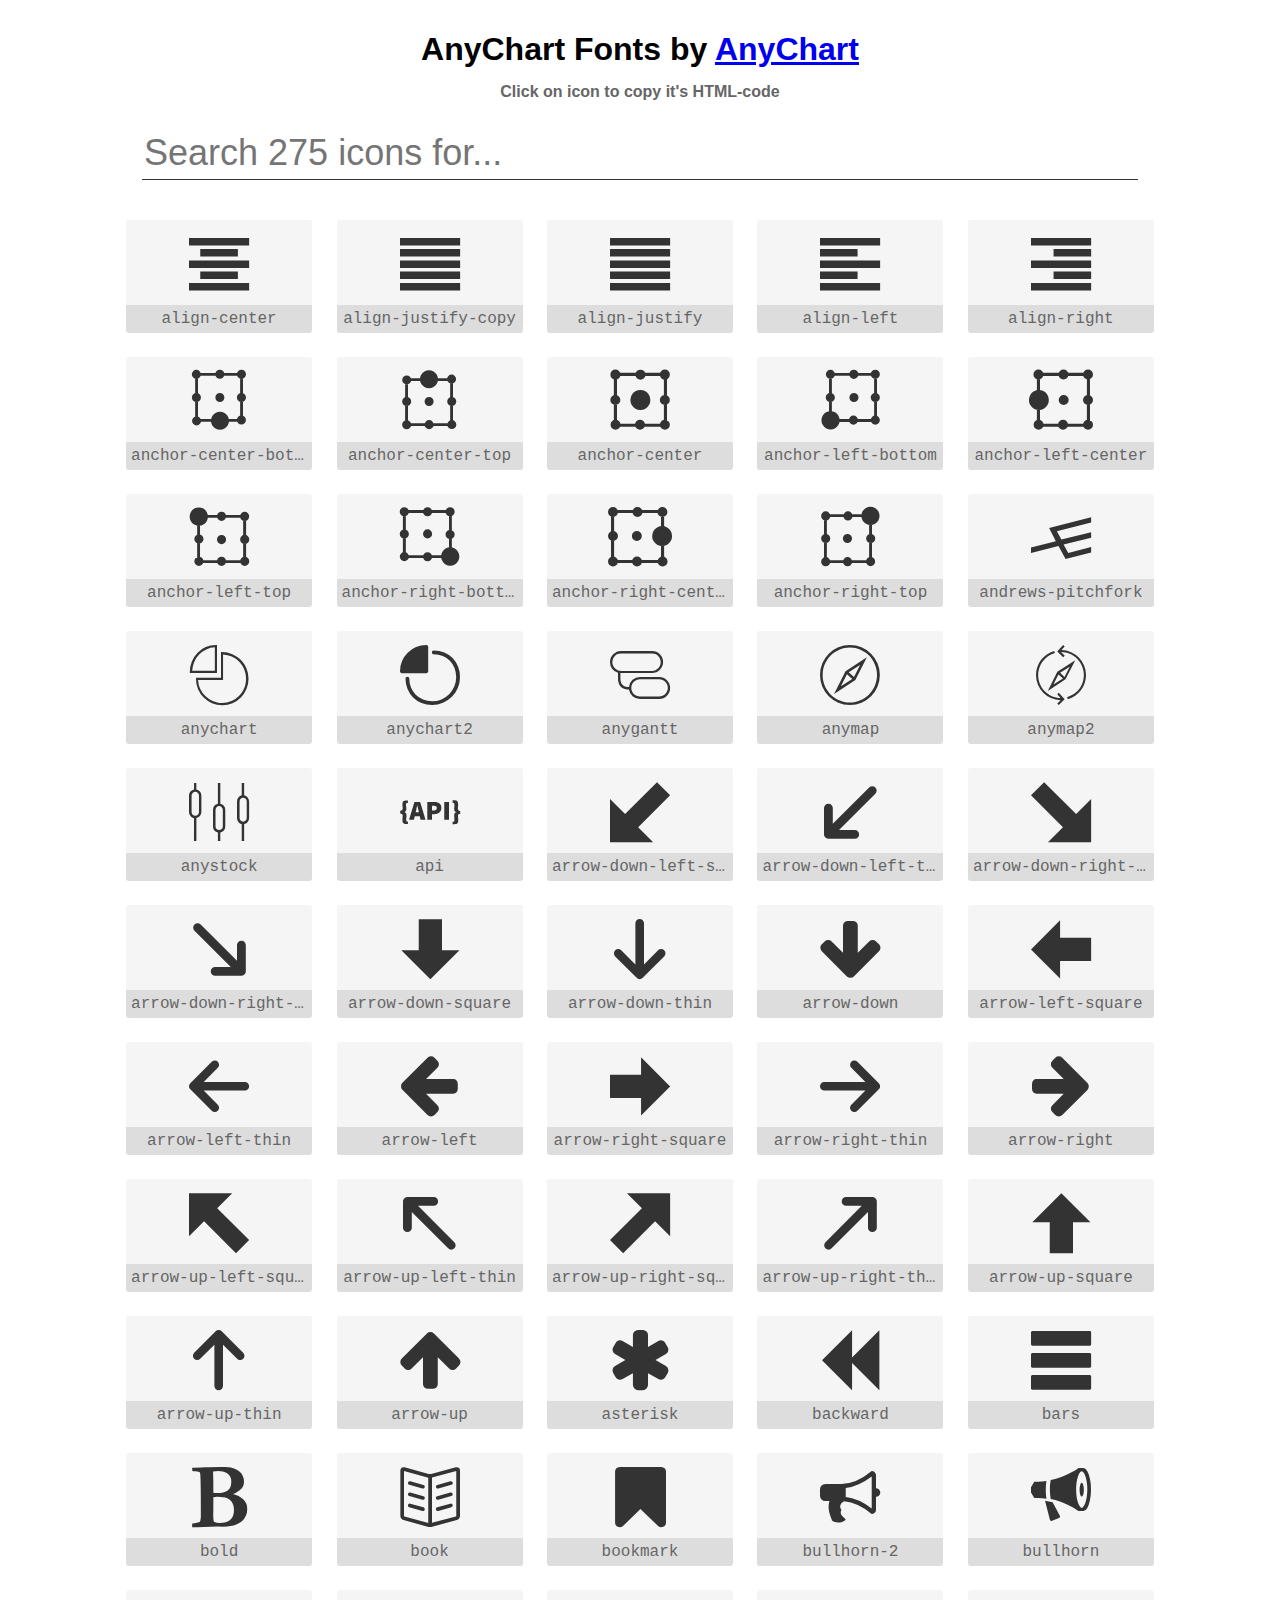
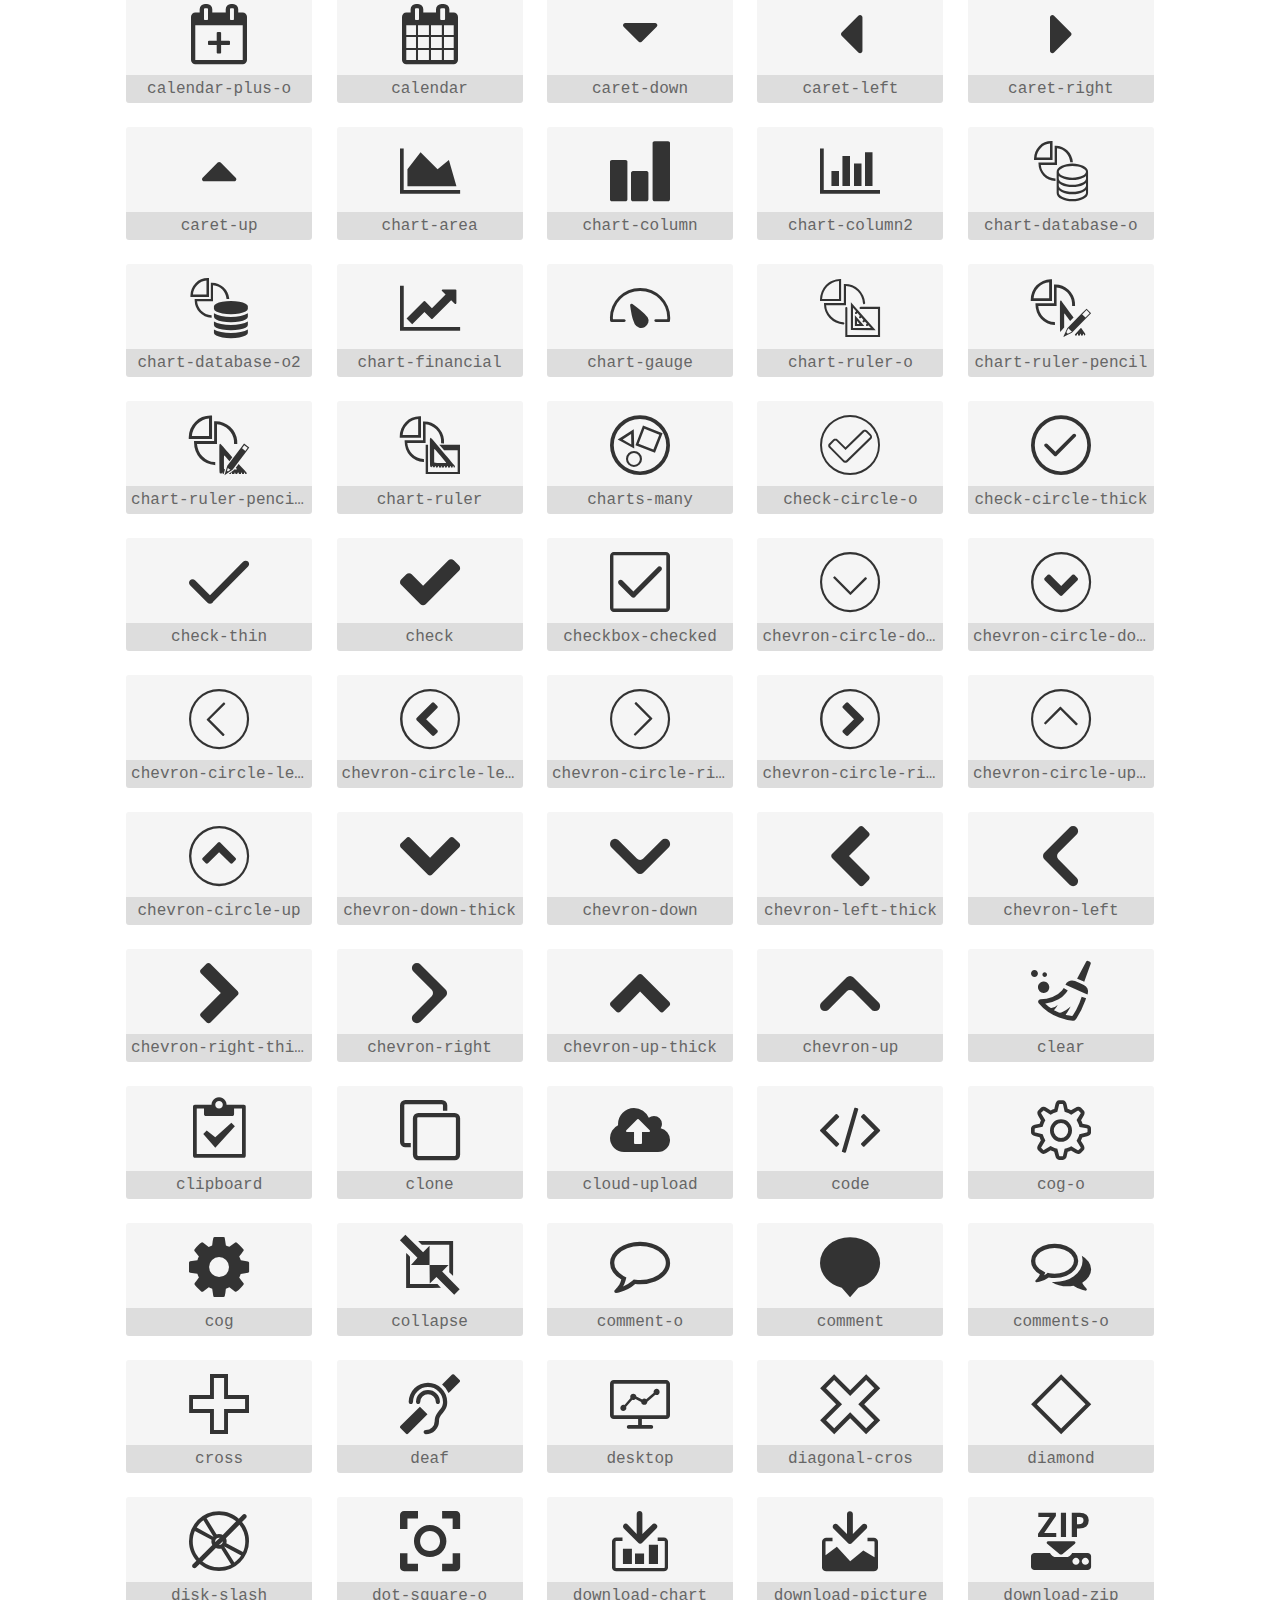
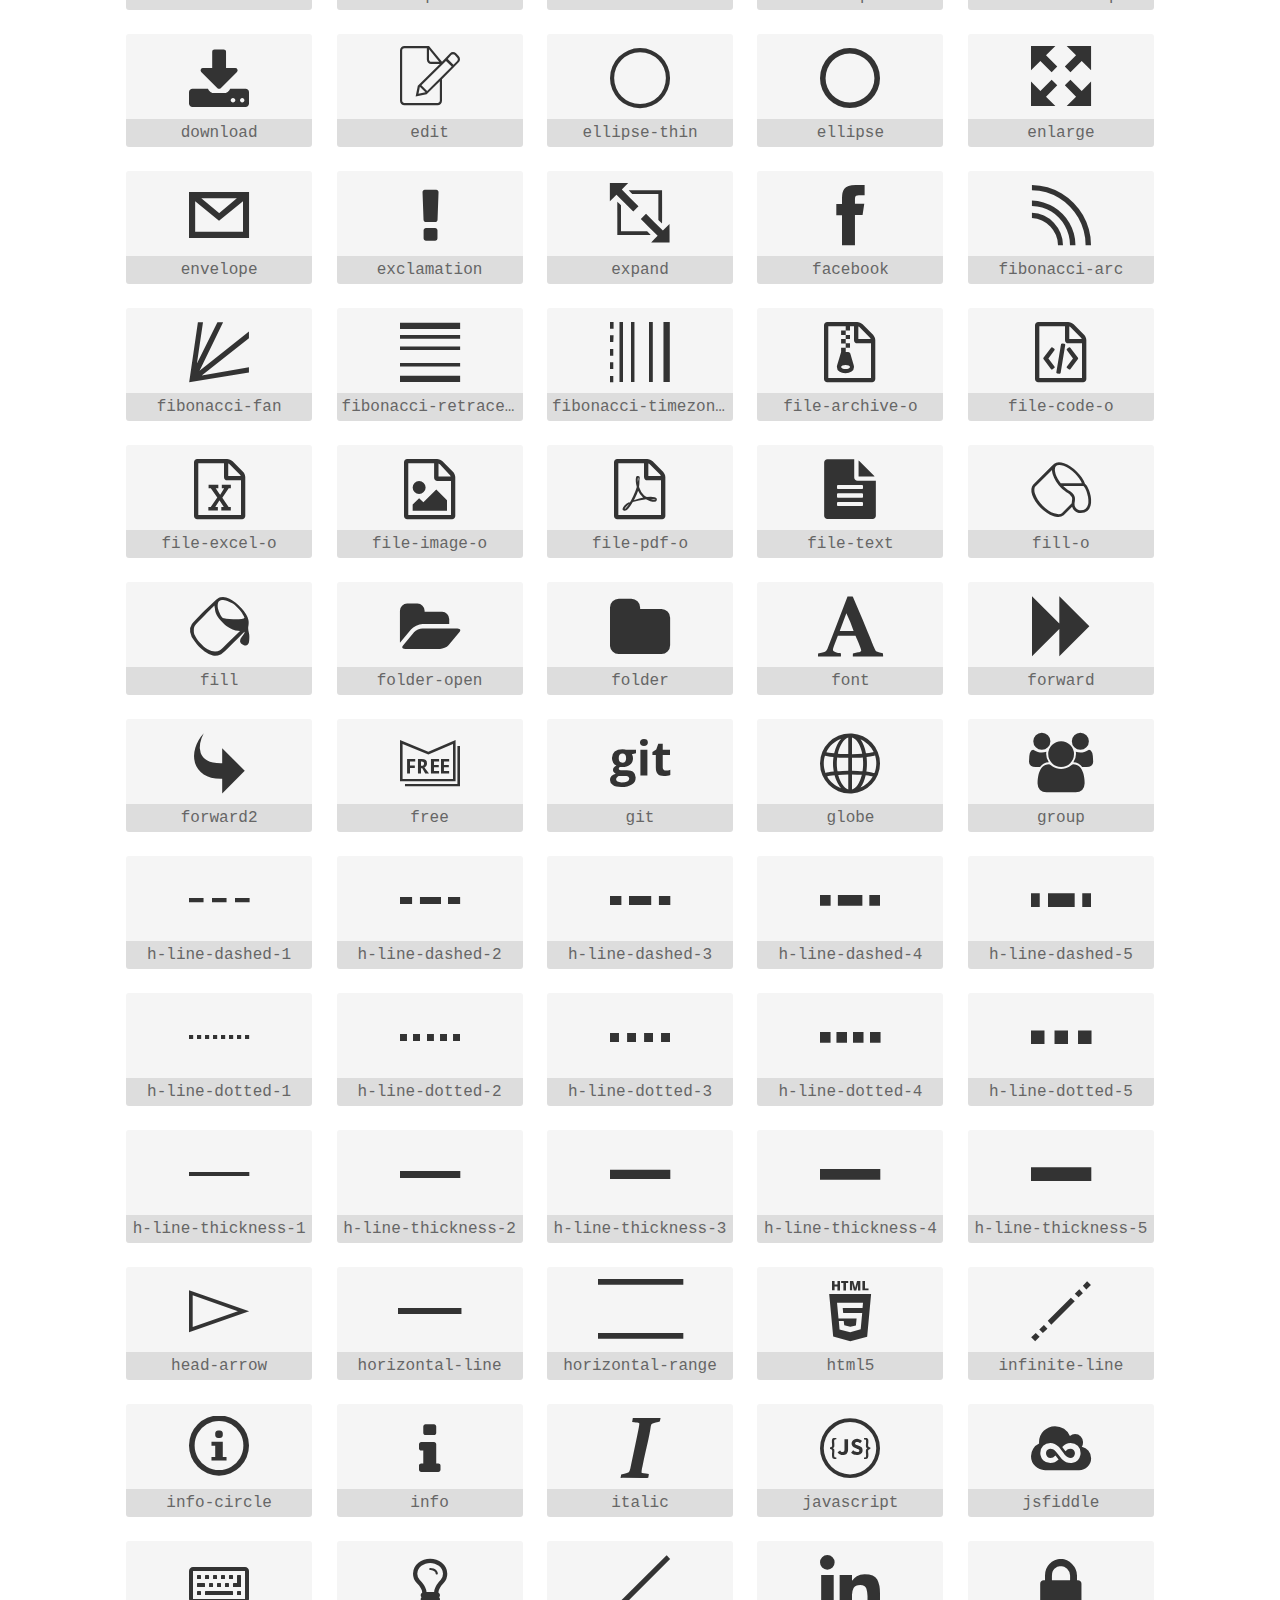
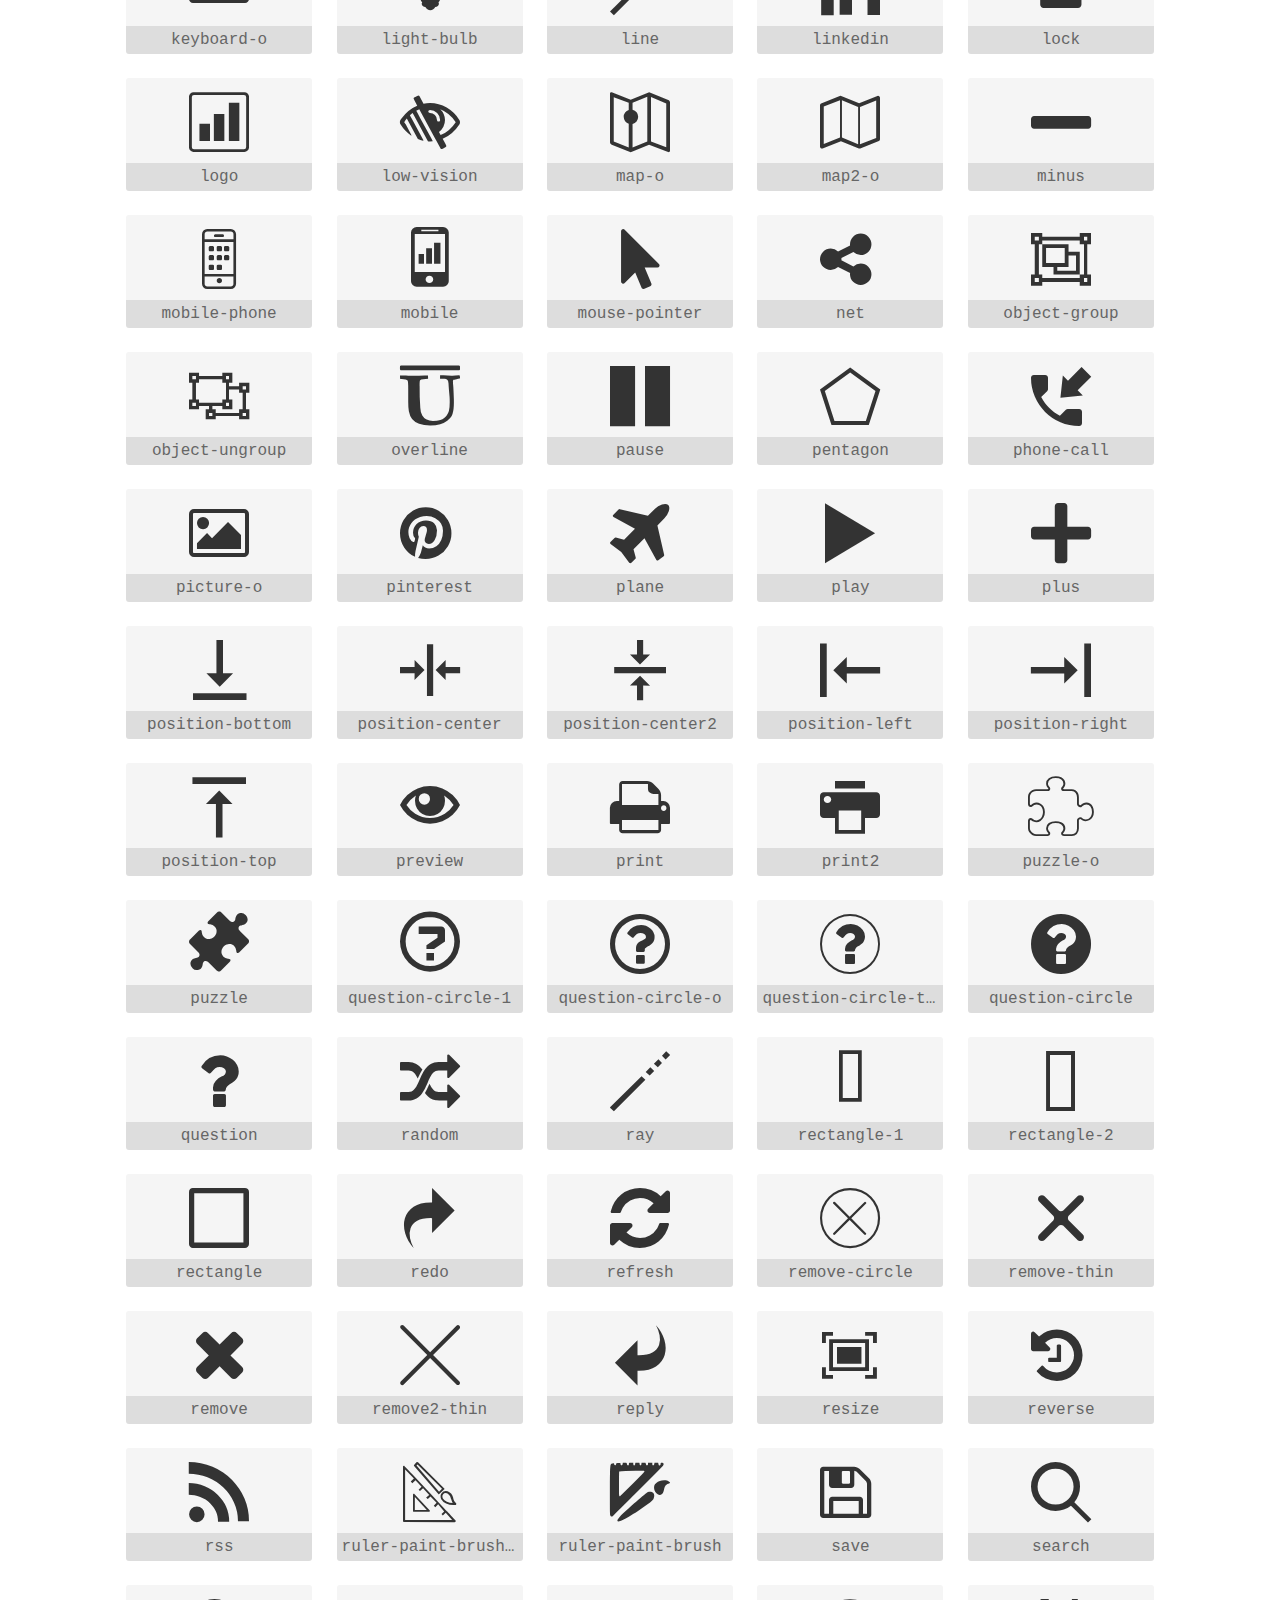
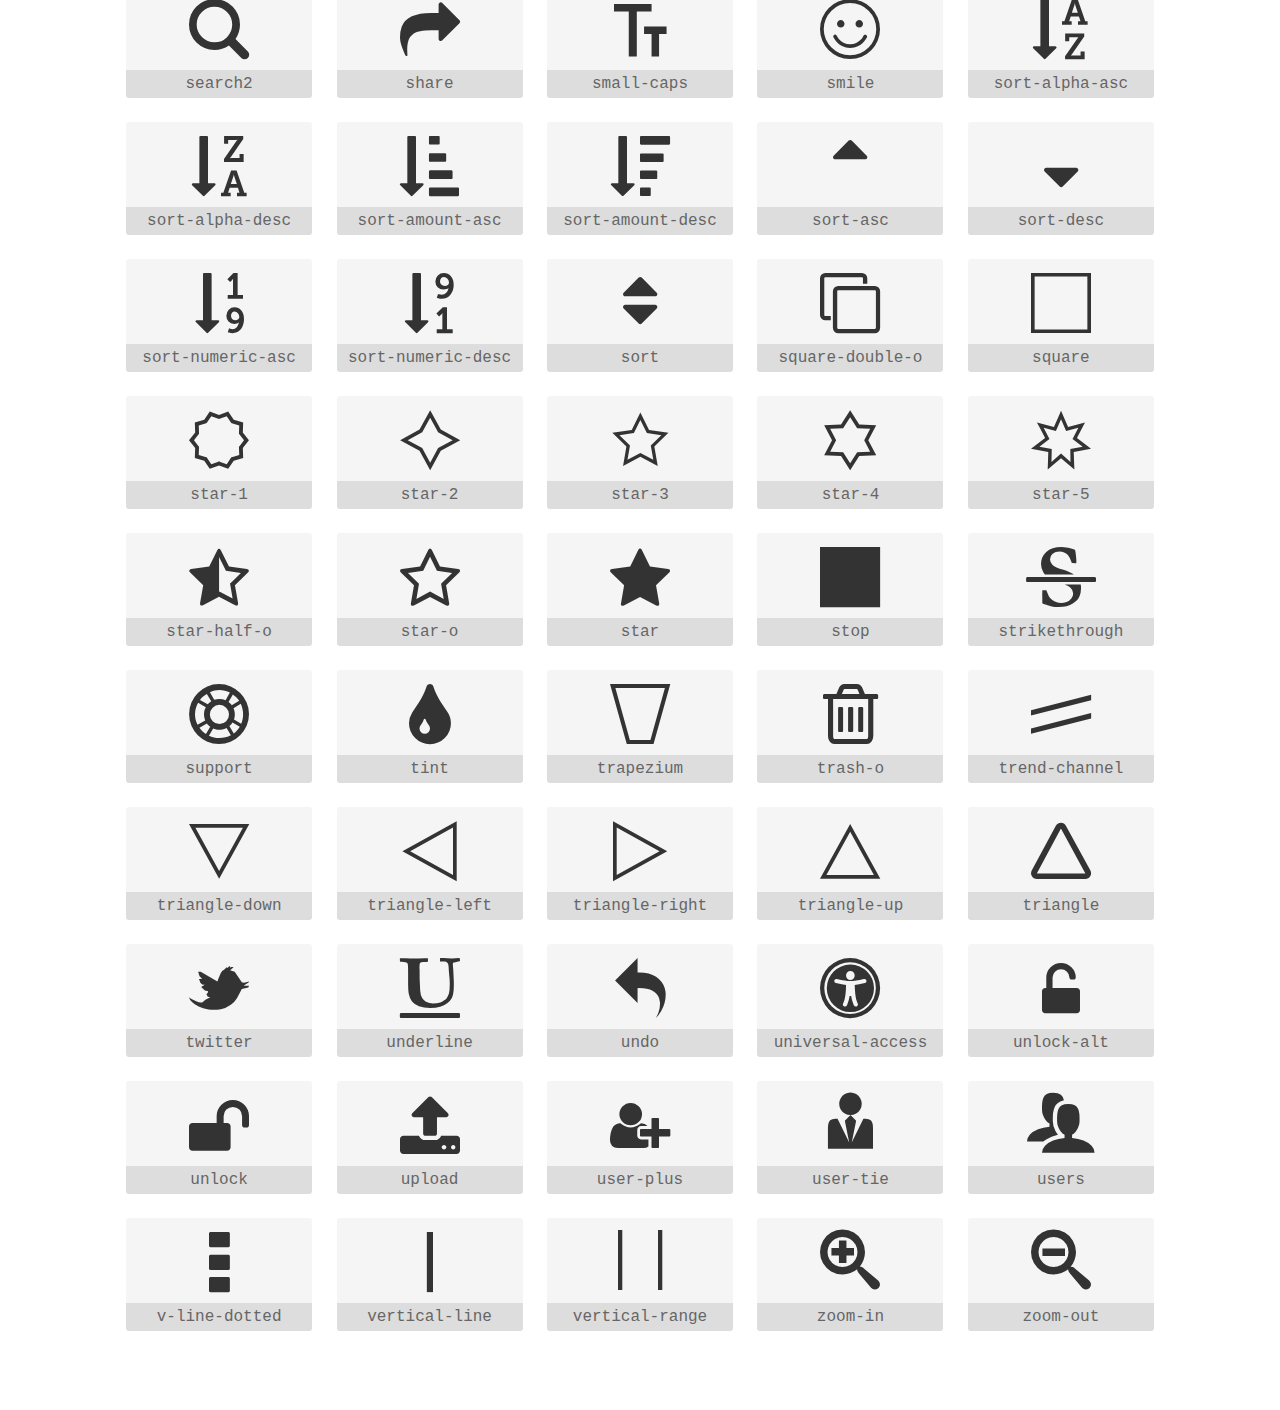
<file: anychart-installation-package-8.7.1/fonts/demos/index.html>
<!DOCTYPE html>
<html lang="en">

<head>
    <meta charset="UTF-8">
    <title>anychart</title>
    <style>

        body {
            font-family: sans-serif;
            margin: 0;
            padding: 10px 20px;
            text-align: center;
        }

        h1 small {
            color: #666;
            font-size: 50%;
        }

        .preview {
            width: 15%;
            display: inline-block;
            margin: 10px;
        }

        .preview.hidden {
            display: none;
        }

        .preview .inner {
            display: inline-block;
            width: 100%;
            text-align: center;
            background: #f5f5f5;
            -webkit-border-radius: 3px 3px 0 0;
            -moz-border-radius: 3px 3px 0 0;
            border-radius: 3px 3px 0 0;
        }

        .preview .inner span {
            line-height: 85px;
            font-size: 60px;
            color: #333;
        }

        .label {
            display: inline-block;
            width: 100%;
            box-sizing: border-box;
            padding: 5px;
            font-size: 16px;
            font-family: Monaco, monospace;
            color: #666;
            white-space: nowrap;
            overflow: hidden;
            text-overflow: ellipsis;
            background: #ddd;
            -webkit-border-radius: 0 0 3px 3px;
            -moz-border-radius: 0 0 3px 3px;
            border-radius: 0 0 3px 3px;
            color: #666;
        }

        input {
            width: 80%;
            margin: 0 auto 30px;
            display: block;
            line-height: 50px;
            font-size: 36px;
            border: none;
            border-bottom: 1px solid #333;
        }
        .font-alert {
            position: fixed;
            top: 20px;
            right: 20px;
            background: #26a957;
            padding: 10px 15px;
            border-radius: 3px;
            color: #fff !important;
        }

    </style>
    <link rel="stylesheet" href="../css/anychart-font.min.css">
</head>

<body>

    <h1>AnyChart Fonts by <a href="http://anychart.com">AnyChart</a><br/><small>Click on icon to copy it's HTML-code</small></h1>

    <input type="text" />


    <div class="preview">
        <span class="inner">
            <span class="ac ac-align-center"></span>
        </span>
        <br>
        <span class='label'>align-center</span>
    </div>


    <div class="preview">
        <span class="inner">
            <span class="ac ac-align-justify-copy"></span>
        </span>
        <br>
        <span class='label'>align-justify-copy</span>
    </div>


    <div class="preview">
        <span class="inner">
            <span class="ac ac-align-justify"></span>
        </span>
        <br>
        <span class='label'>align-justify</span>
    </div>


    <div class="preview">
        <span class="inner">
            <span class="ac ac-align-left"></span>
        </span>
        <br>
        <span class='label'>align-left</span>
    </div>


    <div class="preview">
        <span class="inner">
            <span class="ac ac-align-right"></span>
        </span>
        <br>
        <span class='label'>align-right</span>
    </div>


    <div class="preview">
        <span class="inner">
            <span class="ac ac-anchor-center-bottom"></span>
        </span>
        <br>
        <span class='label'>anchor-center-bottom</span>
    </div>


    <div class="preview">
        <span class="inner">
            <span class="ac ac-anchor-center-top"></span>
        </span>
        <br>
        <span class='label'>anchor-center-top</span>
    </div>


    <div class="preview">
        <span class="inner">
            <span class="ac ac-anchor-center"></span>
        </span>
        <br>
        <span class='label'>anchor-center</span>
    </div>


    <div class="preview">
        <span class="inner">
            <span class="ac ac-anchor-left-bottom"></span>
        </span>
        <br>
        <span class='label'>anchor-left-bottom</span>
    </div>


    <div class="preview">
        <span class="inner">
            <span class="ac ac-anchor-left-center"></span>
        </span>
        <br>
        <span class='label'>anchor-left-center</span>
    </div>


    <div class="preview">
        <span class="inner">
            <span class="ac ac-anchor-left-top"></span>
        </span>
        <br>
        <span class='label'>anchor-left-top</span>
    </div>


    <div class="preview">
        <span class="inner">
            <span class="ac ac-anchor-right-bottom"></span>
        </span>
        <br>
        <span class='label'>anchor-right-bottom</span>
    </div>


    <div class="preview">
        <span class="inner">
            <span class="ac ac-anchor-right-center"></span>
        </span>
        <br>
        <span class='label'>anchor-right-center</span>
    </div>


    <div class="preview">
        <span class="inner">
            <span class="ac ac-anchor-right-top"></span>
        </span>
        <br>
        <span class='label'>anchor-right-top</span>
    </div>


    <div class="preview">
        <span class="inner">
            <span class="ac ac-andrews-pitchfork"></span>
        </span>
        <br>
        <span class='label'>andrews-pitchfork</span>
    </div>


    <div class="preview">
        <span class="inner">
            <span class="ac ac-anychart"></span>
        </span>
        <br>
        <span class='label'>anychart</span>
    </div>


    <div class="preview">
        <span class="inner">
            <span class="ac ac-anychart2"></span>
        </span>
        <br>
        <span class='label'>anychart2</span>
    </div>


    <div class="preview">
        <span class="inner">
            <span class="ac ac-anygantt"></span>
        </span>
        <br>
        <span class='label'>anygantt</span>
    </div>


    <div class="preview">
        <span class="inner">
            <span class="ac ac-anymap"></span>
        </span>
        <br>
        <span class='label'>anymap</span>
    </div>


    <div class="preview">
        <span class="inner">
            <span class="ac ac-anymap2"></span>
        </span>
        <br>
        <span class='label'>anymap2</span>
    </div>


    <div class="preview">
        <span class="inner">
            <span class="ac ac-anystock"></span>
        </span>
        <br>
        <span class='label'>anystock</span>
    </div>


    <div class="preview">
        <span class="inner">
            <span class="ac ac-api"></span>
        </span>
        <br>
        <span class='label'>api</span>
    </div>


    <div class="preview">
        <span class="inner">
            <span class="ac ac-arrow-down-left-square"></span>
        </span>
        <br>
        <span class='label'>arrow-down-left-square</span>
    </div>


    <div class="preview">
        <span class="inner">
            <span class="ac ac-arrow-down-left-thin"></span>
        </span>
        <br>
        <span class='label'>arrow-down-left-thin</span>
    </div>


    <div class="preview">
        <span class="inner">
            <span class="ac ac-arrow-down-right-square"></span>
        </span>
        <br>
        <span class='label'>arrow-down-right-square</span>
    </div>


    <div class="preview">
        <span class="inner">
            <span class="ac ac-arrow-down-right-thin"></span>
        </span>
        <br>
        <span class='label'>arrow-down-right-thin</span>
    </div>


    <div class="preview">
        <span class="inner">
            <span class="ac ac-arrow-down-square"></span>
        </span>
        <br>
        <span class='label'>arrow-down-square</span>
    </div>


    <div class="preview">
        <span class="inner">
            <span class="ac ac-arrow-down-thin"></span>
        </span>
        <br>
        <span class='label'>arrow-down-thin</span>
    </div>


    <div class="preview">
        <span class="inner">
            <span class="ac ac-arrow-down"></span>
        </span>
        <br>
        <span class='label'>arrow-down</span>
    </div>


    <div class="preview">
        <span class="inner">
            <span class="ac ac-arrow-left-square"></span>
        </span>
        <br>
        <span class='label'>arrow-left-square</span>
    </div>


    <div class="preview">
        <span class="inner">
            <span class="ac ac-arrow-left-thin"></span>
        </span>
        <br>
        <span class='label'>arrow-left-thin</span>
    </div>


    <div class="preview">
        <span class="inner">
            <span class="ac ac-arrow-left"></span>
        </span>
        <br>
        <span class='label'>arrow-left</span>
    </div>


    <div class="preview">
        <span class="inner">
            <span class="ac ac-arrow-right-square"></span>
        </span>
        <br>
        <span class='label'>arrow-right-square</span>
    </div>


    <div class="preview">
        <span class="inner">
            <span class="ac ac-arrow-right-thin"></span>
        </span>
        <br>
        <span class='label'>arrow-right-thin</span>
    </div>


    <div class="preview">
        <span class="inner">
            <span class="ac ac-arrow-right"></span>
        </span>
        <br>
        <span class='label'>arrow-right</span>
    </div>


    <div class="preview">
        <span class="inner">
            <span class="ac ac-arrow-up-left-square"></span>
        </span>
        <br>
        <span class='label'>arrow-up-left-square</span>
    </div>


    <div class="preview">
        <span class="inner">
            <span class="ac ac-arrow-up-left-thin"></span>
        </span>
        <br>
        <span class='label'>arrow-up-left-thin</span>
    </div>


    <div class="preview">
        <span class="inner">
            <span class="ac ac-arrow-up-right-square"></span>
        </span>
        <br>
        <span class='label'>arrow-up-right-square</span>
    </div>


    <div class="preview">
        <span class="inner">
            <span class="ac ac-arrow-up-right-thin"></span>
        </span>
        <br>
        <span class='label'>arrow-up-right-thin</span>
    </div>


    <div class="preview">
        <span class="inner">
            <span class="ac ac-arrow-up-square"></span>
        </span>
        <br>
        <span class='label'>arrow-up-square</span>
    </div>


    <div class="preview">
        <span class="inner">
            <span class="ac ac-arrow-up-thin"></span>
        </span>
        <br>
        <span class='label'>arrow-up-thin</span>
    </div>


    <div class="preview">
        <span class="inner">
            <span class="ac ac-arrow-up"></span>
        </span>
        <br>
        <span class='label'>arrow-up</span>
    </div>


    <div class="preview">
        <span class="inner">
            <span class="ac ac-asterisk"></span>
        </span>
        <br>
        <span class='label'>asterisk</span>
    </div>


    <div class="preview">
        <span class="inner">
            <span class="ac ac-backward"></span>
        </span>
        <br>
        <span class='label'>backward</span>
    </div>


    <div class="preview">
        <span class="inner">
            <span class="ac ac-bars"></span>
        </span>
        <br>
        <span class='label'>bars</span>
    </div>


    <div class="preview">
        <span class="inner">
            <span class="ac ac-bold"></span>
        </span>
        <br>
        <span class='label'>bold</span>
    </div>


    <div class="preview">
        <span class="inner">
            <span class="ac ac-book"></span>
        </span>
        <br>
        <span class='label'>book</span>
    </div>


    <div class="preview">
        <span class="inner">
            <span class="ac ac-bookmark"></span>
        </span>
        <br>
        <span class='label'>bookmark</span>
    </div>


    <div class="preview">
        <span class="inner">
            <span class="ac ac-bullhorn-2"></span>
        </span>
        <br>
        <span class='label'>bullhorn-2</span>
    </div>


    <div class="preview">
        <span class="inner">
            <span class="ac ac-bullhorn"></span>
        </span>
        <br>
        <span class='label'>bullhorn</span>
    </div>


    <div class="preview">
        <span class="inner">
            <span class="ac ac-calendar-plus-o"></span>
        </span>
        <br>
        <span class='label'>calendar-plus-o</span>
    </div>


    <div class="preview">
        <span class="inner">
            <span class="ac ac-calendar"></span>
        </span>
        <br>
        <span class='label'>calendar</span>
    </div>


    <div class="preview">
        <span class="inner">
            <span class="ac ac-caret-down"></span>
        </span>
        <br>
        <span class='label'>caret-down</span>
    </div>


    <div class="preview">
        <span class="inner">
            <span class="ac ac-caret-left"></span>
        </span>
        <br>
        <span class='label'>caret-left</span>
    </div>


    <div class="preview">
        <span class="inner">
            <span class="ac ac-caret-right"></span>
        </span>
        <br>
        <span class='label'>caret-right</span>
    </div>


    <div class="preview">
        <span class="inner">
            <span class="ac ac-caret-up"></span>
        </span>
        <br>
        <span class='label'>caret-up</span>
    </div>


    <div class="preview">
        <span class="inner">
            <span class="ac ac-chart-area"></span>
        </span>
        <br>
        <span class='label'>chart-area</span>
    </div>


    <div class="preview">
        <span class="inner">
            <span class="ac ac-chart-column"></span>
        </span>
        <br>
        <span class='label'>chart-column</span>
    </div>


    <div class="preview">
        <span class="inner">
            <span class="ac ac-chart-column2"></span>
        </span>
        <br>
        <span class='label'>chart-column2</span>
    </div>


    <div class="preview">
        <span class="inner">
            <span class="ac ac-chart-database-o"></span>
        </span>
        <br>
        <span class='label'>chart-database-o</span>
    </div>


    <div class="preview">
        <span class="inner">
            <span class="ac ac-chart-database-o2"></span>
        </span>
        <br>
        <span class='label'>chart-database-o2</span>
    </div>


    <div class="preview">
        <span class="inner">
            <span class="ac ac-chart-financial"></span>
        </span>
        <br>
        <span class='label'>chart-financial</span>
    </div>


    <div class="preview">
        <span class="inner">
            <span class="ac ac-chart-gauge"></span>
        </span>
        <br>
        <span class='label'>chart-gauge</span>
    </div>


    <div class="preview">
        <span class="inner">
            <span class="ac ac-chart-ruler-o"></span>
        </span>
        <br>
        <span class='label'>chart-ruler-o</span>
    </div>


    <div class="preview">
        <span class="inner">
            <span class="ac ac-chart-ruler-pencil"></span>
        </span>
        <br>
        <span class='label'>chart-ruler-pencil</span>
    </div>


    <div class="preview">
        <span class="inner">
            <span class="ac ac-chart-ruler-pencil2"></span>
        </span>
        <br>
        <span class='label'>chart-ruler-pencil2</span>
    </div>


    <div class="preview">
        <span class="inner">
            <span class="ac ac-chart-ruler"></span>
        </span>
        <br>
        <span class='label'>chart-ruler</span>
    </div>


    <div class="preview">
        <span class="inner">
            <span class="ac ac-charts-many"></span>
        </span>
        <br>
        <span class='label'>charts-many</span>
    </div>


    <div class="preview">
        <span class="inner">
            <span class="ac ac-check-circle-o"></span>
        </span>
        <br>
        <span class='label'>check-circle-o</span>
    </div>


    <div class="preview">
        <span class="inner">
            <span class="ac ac-check-circle-thick"></span>
        </span>
        <br>
        <span class='label'>check-circle-thick</span>
    </div>


    <div class="preview">
        <span class="inner">
            <span class="ac ac-check-thin"></span>
        </span>
        <br>
        <span class='label'>check-thin</span>
    </div>


    <div class="preview">
        <span class="inner">
            <span class="ac ac-check"></span>
        </span>
        <br>
        <span class='label'>check</span>
    </div>


    <div class="preview">
        <span class="inner">
            <span class="ac ac-checkbox-checked"></span>
        </span>
        <br>
        <span class='label'>checkbox-checked</span>
    </div>


    <div class="preview">
        <span class="inner">
            <span class="ac ac-chevron-circle-down-thin"></span>
        </span>
        <br>
        <span class='label'>chevron-circle-down-thin</span>
    </div>


    <div class="preview">
        <span class="inner">
            <span class="ac ac-chevron-circle-down"></span>
        </span>
        <br>
        <span class='label'>chevron-circle-down</span>
    </div>


    <div class="preview">
        <span class="inner">
            <span class="ac ac-chevron-circle-left-thin"></span>
        </span>
        <br>
        <span class='label'>chevron-circle-left-thin</span>
    </div>


    <div class="preview">
        <span class="inner">
            <span class="ac ac-chevron-circle-left"></span>
        </span>
        <br>
        <span class='label'>chevron-circle-left</span>
    </div>


    <div class="preview">
        <span class="inner">
            <span class="ac ac-chevron-circle-right-thin"></span>
        </span>
        <br>
        <span class='label'>chevron-circle-right-thin</span>
    </div>


    <div class="preview">
        <span class="inner">
            <span class="ac ac-chevron-circle-right"></span>
        </span>
        <br>
        <span class='label'>chevron-circle-right</span>
    </div>


    <div class="preview">
        <span class="inner">
            <span class="ac ac-chevron-circle-up-thin"></span>
        </span>
        <br>
        <span class='label'>chevron-circle-up-thin</span>
    </div>


    <div class="preview">
        <span class="inner">
            <span class="ac ac-chevron-circle-up"></span>
        </span>
        <br>
        <span class='label'>chevron-circle-up</span>
    </div>


    <div class="preview">
        <span class="inner">
            <span class="ac ac-chevron-down-thick"></span>
        </span>
        <br>
        <span class='label'>chevron-down-thick</span>
    </div>


    <div class="preview">
        <span class="inner">
            <span class="ac ac-chevron-down"></span>
        </span>
        <br>
        <span class='label'>chevron-down</span>
    </div>


    <div class="preview">
        <span class="inner">
            <span class="ac ac-chevron-left-thick"></span>
        </span>
        <br>
        <span class='label'>chevron-left-thick</span>
    </div>


    <div class="preview">
        <span class="inner">
            <span class="ac ac-chevron-left"></span>
        </span>
        <br>
        <span class='label'>chevron-left</span>
    </div>


    <div class="preview">
        <span class="inner">
            <span class="ac ac-chevron-right-thick"></span>
        </span>
        <br>
        <span class='label'>chevron-right-thick</span>
    </div>


    <div class="preview">
        <span class="inner">
            <span class="ac ac-chevron-right"></span>
        </span>
        <br>
        <span class='label'>chevron-right</span>
    </div>


    <div class="preview">
        <span class="inner">
            <span class="ac ac-chevron-up-thick"></span>
        </span>
        <br>
        <span class='label'>chevron-up-thick</span>
    </div>


    <div class="preview">
        <span class="inner">
            <span class="ac ac-chevron-up"></span>
        </span>
        <br>
        <span class='label'>chevron-up</span>
    </div>


    <div class="preview">
        <span class="inner">
            <span class="ac ac-clear"></span>
        </span>
        <br>
        <span class='label'>clear</span>
    </div>


    <div class="preview">
        <span class="inner">
            <span class="ac ac-clipboard"></span>
        </span>
        <br>
        <span class='label'>clipboard</span>
    </div>


    <div class="preview">
        <span class="inner">
            <span class="ac ac-clone"></span>
        </span>
        <br>
        <span class='label'>clone</span>
    </div>


    <div class="preview">
        <span class="inner">
            <span class="ac ac-cloud-upload"></span>
        </span>
        <br>
        <span class='label'>cloud-upload</span>
    </div>


    <div class="preview">
        <span class="inner">
            <span class="ac ac-code"></span>
        </span>
        <br>
        <span class='label'>code</span>
    </div>


    <div class="preview">
        <span class="inner">
            <span class="ac ac-cog-o"></span>
        </span>
        <br>
        <span class='label'>cog-o</span>
    </div>


    <div class="preview">
        <span class="inner">
            <span class="ac ac-cog"></span>
        </span>
        <br>
        <span class='label'>cog</span>
    </div>


    <div class="preview">
        <span class="inner">
            <span class="ac ac-collapse"></span>
        </span>
        <br>
        <span class='label'>collapse</span>
    </div>


    <div class="preview">
        <span class="inner">
            <span class="ac ac-comment-o"></span>
        </span>
        <br>
        <span class='label'>comment-o</span>
    </div>


    <div class="preview">
        <span class="inner">
            <span class="ac ac-comment"></span>
        </span>
        <br>
        <span class='label'>comment</span>
    </div>


    <div class="preview">
        <span class="inner">
            <span class="ac ac-comments-o"></span>
        </span>
        <br>
        <span class='label'>comments-o</span>
    </div>


    <div class="preview">
        <span class="inner">
            <span class="ac ac-cross"></span>
        </span>
        <br>
        <span class='label'>cross</span>
    </div>


    <div class="preview">
        <span class="inner">
            <span class="ac ac-deaf"></span>
        </span>
        <br>
        <span class='label'>deaf</span>
    </div>


    <div class="preview">
        <span class="inner">
            <span class="ac ac-desktop"></span>
        </span>
        <br>
        <span class='label'>desktop</span>
    </div>


    <div class="preview">
        <span class="inner">
            <span class="ac ac-diagonal-cros"></span>
        </span>
        <br>
        <span class='label'>diagonal-cros</span>
    </div>


    <div class="preview">
        <span class="inner">
            <span class="ac ac-diamond"></span>
        </span>
        <br>
        <span class='label'>diamond</span>
    </div>


    <div class="preview">
        <span class="inner">
            <span class="ac ac-disk-slash"></span>
        </span>
        <br>
        <span class='label'>disk-slash</span>
    </div>


    <div class="preview">
        <span class="inner">
            <span class="ac ac-dot-square-o"></span>
        </span>
        <br>
        <span class='label'>dot-square-o</span>
    </div>


    <div class="preview">
        <span class="inner">
            <span class="ac ac-download-chart"></span>
        </span>
        <br>
        <span class='label'>download-chart</span>
    </div>


    <div class="preview">
        <span class="inner">
            <span class="ac ac-download-picture"></span>
        </span>
        <br>
        <span class='label'>download-picture</span>
    </div>


    <div class="preview">
        <span class="inner">
            <span class="ac ac-download-zip"></span>
        </span>
        <br>
        <span class='label'>download-zip</span>
    </div>


    <div class="preview">
        <span class="inner">
            <span class="ac ac-download"></span>
        </span>
        <br>
        <span class='label'>download</span>
    </div>


    <div class="preview">
        <span class="inner">
            <span class="ac ac-edit"></span>
        </span>
        <br>
        <span class='label'>edit</span>
    </div>


    <div class="preview">
        <span class="inner">
            <span class="ac ac-ellipse-thin"></span>
        </span>
        <br>
        <span class='label'>ellipse-thin</span>
    </div>


    <div class="preview">
        <span class="inner">
            <span class="ac ac-ellipse"></span>
        </span>
        <br>
        <span class='label'>ellipse</span>
    </div>


    <div class="preview">
        <span class="inner">
            <span class="ac ac-enlarge"></span>
        </span>
        <br>
        <span class='label'>enlarge</span>
    </div>


    <div class="preview">
        <span class="inner">
            <span class="ac ac-envelope"></span>
        </span>
        <br>
        <span class='label'>envelope</span>
    </div>


    <div class="preview">
        <span class="inner">
            <span class="ac ac-exclamation"></span>
        </span>
        <br>
        <span class='label'>exclamation</span>
    </div>


    <div class="preview">
        <span class="inner">
            <span class="ac ac-expand"></span>
        </span>
        <br>
        <span class='label'>expand</span>
    </div>


    <div class="preview">
        <span class="inner">
            <span class="ac ac-facebook"></span>
        </span>
        <br>
        <span class='label'>facebook</span>
    </div>


    <div class="preview">
        <span class="inner">
            <span class="ac ac-fibonacci-arc"></span>
        </span>
        <br>
        <span class='label'>fibonacci-arc</span>
    </div>


    <div class="preview">
        <span class="inner">
            <span class="ac ac-fibonacci-fan"></span>
        </span>
        <br>
        <span class='label'>fibonacci-fan</span>
    </div>


    <div class="preview">
        <span class="inner">
            <span class="ac ac-fibonacci-retracement"></span>
        </span>
        <br>
        <span class='label'>fibonacci-retracement</span>
    </div>


    <div class="preview">
        <span class="inner">
            <span class="ac ac-fibonacci-timezones"></span>
        </span>
        <br>
        <span class='label'>fibonacci-timezones</span>
    </div>


    <div class="preview">
        <span class="inner">
            <span class="ac ac-file-archive-o"></span>
        </span>
        <br>
        <span class='label'>file-archive-o</span>
    </div>


    <div class="preview">
        <span class="inner">
            <span class="ac ac-file-code-o"></span>
        </span>
        <br>
        <span class='label'>file-code-o</span>
    </div>


    <div class="preview">
        <span class="inner">
            <span class="ac ac-file-excel-o"></span>
        </span>
        <br>
        <span class='label'>file-excel-o</span>
    </div>


    <div class="preview">
        <span class="inner">
            <span class="ac ac-file-image-o"></span>
        </span>
        <br>
        <span class='label'>file-image-o</span>
    </div>


    <div class="preview">
        <span class="inner">
            <span class="ac ac-file-pdf-o"></span>
        </span>
        <br>
        <span class='label'>file-pdf-o</span>
    </div>


    <div class="preview">
        <span class="inner">
            <span class="ac ac-file-text"></span>
        </span>
        <br>
        <span class='label'>file-text</span>
    </div>


    <div class="preview">
        <span class="inner">
            <span class="ac ac-fill-o"></span>
        </span>
        <br>
        <span class='label'>fill-o</span>
    </div>


    <div class="preview">
        <span class="inner">
            <span class="ac ac-fill"></span>
        </span>
        <br>
        <span class='label'>fill</span>
    </div>


    <div class="preview">
        <span class="inner">
            <span class="ac ac-folder-open"></span>
        </span>
        <br>
        <span class='label'>folder-open</span>
    </div>


    <div class="preview">
        <span class="inner">
            <span class="ac ac-folder"></span>
        </span>
        <br>
        <span class='label'>folder</span>
    </div>


    <div class="preview">
        <span class="inner">
            <span class="ac ac-font"></span>
        </span>
        <br>
        <span class='label'>font</span>
    </div>


    <div class="preview">
        <span class="inner">
            <span class="ac ac-forward"></span>
        </span>
        <br>
        <span class='label'>forward</span>
    </div>


    <div class="preview">
        <span class="inner">
            <span class="ac ac-forward2"></span>
        </span>
        <br>
        <span class='label'>forward2</span>
    </div>


    <div class="preview">
        <span class="inner">
            <span class="ac ac-free"></span>
        </span>
        <br>
        <span class='label'>free</span>
    </div>


    <div class="preview">
        <span class="inner">
            <span class="ac ac-git"></span>
        </span>
        <br>
        <span class='label'>git</span>
    </div>


    <div class="preview">
        <span class="inner">
            <span class="ac ac-globe"></span>
        </span>
        <br>
        <span class='label'>globe</span>
    </div>


    <div class="preview">
        <span class="inner">
            <span class="ac ac-group"></span>
        </span>
        <br>
        <span class='label'>group</span>
    </div>


    <div class="preview">
        <span class="inner">
            <span class="ac ac-h-line-dashed-1"></span>
        </span>
        <br>
        <span class='label'>h-line-dashed-1</span>
    </div>


    <div class="preview">
        <span class="inner">
            <span class="ac ac-h-line-dashed-2"></span>
        </span>
        <br>
        <span class='label'>h-line-dashed-2</span>
    </div>


    <div class="preview">
        <span class="inner">
            <span class="ac ac-h-line-dashed-3"></span>
        </span>
        <br>
        <span class='label'>h-line-dashed-3</span>
    </div>


    <div class="preview">
        <span class="inner">
            <span class="ac ac-h-line-dashed-4"></span>
        </span>
        <br>
        <span class='label'>h-line-dashed-4</span>
    </div>


    <div class="preview">
        <span class="inner">
            <span class="ac ac-h-line-dashed-5"></span>
        </span>
        <br>
        <span class='label'>h-line-dashed-5</span>
    </div>


    <div class="preview">
        <span class="inner">
            <span class="ac ac-h-line-dotted-1"></span>
        </span>
        <br>
        <span class='label'>h-line-dotted-1</span>
    </div>


    <div class="preview">
        <span class="inner">
            <span class="ac ac-h-line-dotted-2"></span>
        </span>
        <br>
        <span class='label'>h-line-dotted-2</span>
    </div>


    <div class="preview">
        <span class="inner">
            <span class="ac ac-h-line-dotted-3"></span>
        </span>
        <br>
        <span class='label'>h-line-dotted-3</span>
    </div>


    <div class="preview">
        <span class="inner">
            <span class="ac ac-h-line-dotted-4"></span>
        </span>
        <br>
        <span class='label'>h-line-dotted-4</span>
    </div>


    <div class="preview">
        <span class="inner">
            <span class="ac ac-h-line-dotted-5"></span>
        </span>
        <br>
        <span class='label'>h-line-dotted-5</span>
    </div>


    <div class="preview">
        <span class="inner">
            <span class="ac ac-h-line-thickness-1"></span>
        </span>
        <br>
        <span class='label'>h-line-thickness-1</span>
    </div>


    <div class="preview">
        <span class="inner">
            <span class="ac ac-h-line-thickness-2"></span>
        </span>
        <br>
        <span class='label'>h-line-thickness-2</span>
    </div>


    <div class="preview">
        <span class="inner">
            <span class="ac ac-h-line-thickness-3"></span>
        </span>
        <br>
        <span class='label'>h-line-thickness-3</span>
    </div>


    <div class="preview">
        <span class="inner">
            <span class="ac ac-h-line-thickness-4"></span>
        </span>
        <br>
        <span class='label'>h-line-thickness-4</span>
    </div>


    <div class="preview">
        <span class="inner">
            <span class="ac ac-h-line-thickness-5"></span>
        </span>
        <br>
        <span class='label'>h-line-thickness-5</span>
    </div>


    <div class="preview">
        <span class="inner">
            <span class="ac ac-head-arrow"></span>
        </span>
        <br>
        <span class='label'>head-arrow</span>
    </div>


    <div class="preview">
        <span class="inner">
            <span class="ac ac-horizontal-line"></span>
        </span>
        <br>
        <span class='label'>horizontal-line</span>
    </div>


    <div class="preview">
        <span class="inner">
            <span class="ac ac-horizontal-range"></span>
        </span>
        <br>
        <span class='label'>horizontal-range</span>
    </div>


    <div class="preview">
        <span class="inner">
            <span class="ac ac-html5"></span>
        </span>
        <br>
        <span class='label'>html5</span>
    </div>


    <div class="preview">
        <span class="inner">
            <span class="ac ac-infinite-line"></span>
        </span>
        <br>
        <span class='label'>infinite-line</span>
    </div>


    <div class="preview">
        <span class="inner">
            <span class="ac ac-info-circle"></span>
        </span>
        <br>
        <span class='label'>info-circle</span>
    </div>


    <div class="preview">
        <span class="inner">
            <span class="ac ac-info"></span>
        </span>
        <br>
        <span class='label'>info</span>
    </div>


    <div class="preview">
        <span class="inner">
            <span class="ac ac-italic"></span>
        </span>
        <br>
        <span class='label'>italic</span>
    </div>


    <div class="preview">
        <span class="inner">
            <span class="ac ac-javascript"></span>
        </span>
        <br>
        <span class='label'>javascript</span>
    </div>


    <div class="preview">
        <span class="inner">
            <span class="ac ac-jsfiddle"></span>
        </span>
        <br>
        <span class='label'>jsfiddle</span>
    </div>


    <div class="preview">
        <span class="inner">
            <span class="ac ac-keyboard-o"></span>
        </span>
        <br>
        <span class='label'>keyboard-o</span>
    </div>


    <div class="preview">
        <span class="inner">
            <span class="ac ac-light-bulb"></span>
        </span>
        <br>
        <span class='label'>light-bulb</span>
    </div>


    <div class="preview">
        <span class="inner">
            <span class="ac ac-line"></span>
        </span>
        <br>
        <span class='label'>line</span>
    </div>


    <div class="preview">
        <span class="inner">
            <span class="ac ac-linkedin"></span>
        </span>
        <br>
        <span class='label'>linkedin</span>
    </div>


    <div class="preview">
        <span class="inner">
            <span class="ac ac-lock"></span>
        </span>
        <br>
        <span class='label'>lock</span>
    </div>


    <div class="preview">
        <span class="inner">
            <span class="ac ac-logo"></span>
        </span>
        <br>
        <span class='label'>logo</span>
    </div>


    <div class="preview">
        <span class="inner">
            <span class="ac ac-low-vision"></span>
        </span>
        <br>
        <span class='label'>low-vision</span>
    </div>


    <div class="preview">
        <span class="inner">
            <span class="ac ac-map-o"></span>
        </span>
        <br>
        <span class='label'>map-o</span>
    </div>


    <div class="preview">
        <span class="inner">
            <span class="ac ac-map2-o"></span>
        </span>
        <br>
        <span class='label'>map2-o</span>
    </div>


    <div class="preview">
        <span class="inner">
            <span class="ac ac-minus"></span>
        </span>
        <br>
        <span class='label'>minus</span>
    </div>


    <div class="preview">
        <span class="inner">
            <span class="ac ac-mobile-phone"></span>
        </span>
        <br>
        <span class='label'>mobile-phone</span>
    </div>


    <div class="preview">
        <span class="inner">
            <span class="ac ac-mobile"></span>
        </span>
        <br>
        <span class='label'>mobile</span>
    </div>


    <div class="preview">
        <span class="inner">
            <span class="ac ac-mouse-pointer"></span>
        </span>
        <br>
        <span class='label'>mouse-pointer</span>
    </div>


    <div class="preview">
        <span class="inner">
            <span class="ac ac-net"></span>
        </span>
        <br>
        <span class='label'>net</span>
    </div>


    <div class="preview">
        <span class="inner">
            <span class="ac ac-object-group"></span>
        </span>
        <br>
        <span class='label'>object-group</span>
    </div>


    <div class="preview">
        <span class="inner">
            <span class="ac ac-object-ungroup"></span>
        </span>
        <br>
        <span class='label'>object-ungroup</span>
    </div>


    <div class="preview">
        <span class="inner">
            <span class="ac ac-overline"></span>
        </span>
        <br>
        <span class='label'>overline</span>
    </div>


    <div class="preview">
        <span class="inner">
            <span class="ac ac-pause"></span>
        </span>
        <br>
        <span class='label'>pause</span>
    </div>


    <div class="preview">
        <span class="inner">
            <span class="ac ac-pentagon"></span>
        </span>
        <br>
        <span class='label'>pentagon</span>
    </div>


    <div class="preview">
        <span class="inner">
            <span class="ac ac-phone-call"></span>
        </span>
        <br>
        <span class='label'>phone-call</span>
    </div>


    <div class="preview">
        <span class="inner">
            <span class="ac ac-picture-o"></span>
        </span>
        <br>
        <span class='label'>picture-o</span>
    </div>


    <div class="preview">
        <span class="inner">
            <span class="ac ac-pinterest"></span>
        </span>
        <br>
        <span class='label'>pinterest</span>
    </div>


    <div class="preview">
        <span class="inner">
            <span class="ac ac-plane"></span>
        </span>
        <br>
        <span class='label'>plane</span>
    </div>


    <div class="preview">
        <span class="inner">
            <span class="ac ac-play"></span>
        </span>
        <br>
        <span class='label'>play</span>
    </div>


    <div class="preview">
        <span class="inner">
            <span class="ac ac-plus"></span>
        </span>
        <br>
        <span class='label'>plus</span>
    </div>


    <div class="preview">
        <span class="inner">
            <span class="ac ac-position-bottom"></span>
        </span>
        <br>
        <span class='label'>position-bottom</span>
    </div>


    <div class="preview">
        <span class="inner">
            <span class="ac ac-position-center"></span>
        </span>
        <br>
        <span class='label'>position-center</span>
    </div>


    <div class="preview">
        <span class="inner">
            <span class="ac ac-position-center2"></span>
        </span>
        <br>
        <span class='label'>position-center2</span>
    </div>


    <div class="preview">
        <span class="inner">
            <span class="ac ac-position-left"></span>
        </span>
        <br>
        <span class='label'>position-left</span>
    </div>


    <div class="preview">
        <span class="inner">
            <span class="ac ac-position-right"></span>
        </span>
        <br>
        <span class='label'>position-right</span>
    </div>


    <div class="preview">
        <span class="inner">
            <span class="ac ac-position-top"></span>
        </span>
        <br>
        <span class='label'>position-top</span>
    </div>


    <div class="preview">
        <span class="inner">
            <span class="ac ac-preview"></span>
        </span>
        <br>
        <span class='label'>preview</span>
    </div>


    <div class="preview">
        <span class="inner">
            <span class="ac ac-print"></span>
        </span>
        <br>
        <span class='label'>print</span>
    </div>


    <div class="preview">
        <span class="inner">
            <span class="ac ac-print2"></span>
        </span>
        <br>
        <span class='label'>print2</span>
    </div>


    <div class="preview">
        <span class="inner">
            <span class="ac ac-puzzle-o"></span>
        </span>
        <br>
        <span class='label'>puzzle-o</span>
    </div>


    <div class="preview">
        <span class="inner">
            <span class="ac ac-puzzle"></span>
        </span>
        <br>
        <span class='label'>puzzle</span>
    </div>


    <div class="preview">
        <span class="inner">
            <span class="ac ac-question-circle-1"></span>
        </span>
        <br>
        <span class='label'>question-circle-1</span>
    </div>


    <div class="preview">
        <span class="inner">
            <span class="ac ac-question-circle-o"></span>
        </span>
        <br>
        <span class='label'>question-circle-o</span>
    </div>


    <div class="preview">
        <span class="inner">
            <span class="ac ac-question-circle-thin"></span>
        </span>
        <br>
        <span class='label'>question-circle-thin</span>
    </div>


    <div class="preview">
        <span class="inner">
            <span class="ac ac-question-circle"></span>
        </span>
        <br>
        <span class='label'>question-circle</span>
    </div>


    <div class="preview">
        <span class="inner">
            <span class="ac ac-question"></span>
        </span>
        <br>
        <span class='label'>question</span>
    </div>


    <div class="preview">
        <span class="inner">
            <span class="ac ac-random"></span>
        </span>
        <br>
        <span class='label'>random</span>
    </div>


    <div class="preview">
        <span class="inner">
            <span class="ac ac-ray"></span>
        </span>
        <br>
        <span class='label'>ray</span>
    </div>


    <div class="preview">
        <span class="inner">
            <span class="ac ac-rectangle-1"></span>
        </span>
        <br>
        <span class='label'>rectangle-1</span>
    </div>


    <div class="preview">
        <span class="inner">
            <span class="ac ac-rectangle-2"></span>
        </span>
        <br>
        <span class='label'>rectangle-2</span>
    </div>


    <div class="preview">
        <span class="inner">
            <span class="ac ac-rectangle"></span>
        </span>
        <br>
        <span class='label'>rectangle</span>
    </div>


    <div class="preview">
        <span class="inner">
            <span class="ac ac-redo"></span>
        </span>
        <br>
        <span class='label'>redo</span>
    </div>


    <div class="preview">
        <span class="inner">
            <span class="ac ac-refresh"></span>
        </span>
        <br>
        <span class='label'>refresh</span>
    </div>


    <div class="preview">
        <span class="inner">
            <span class="ac ac-remove-circle"></span>
        </span>
        <br>
        <span class='label'>remove-circle</span>
    </div>


    <div class="preview">
        <span class="inner">
            <span class="ac ac-remove-thin"></span>
        </span>
        <br>
        <span class='label'>remove-thin</span>
    </div>


    <div class="preview">
        <span class="inner">
            <span class="ac ac-remove"></span>
        </span>
        <br>
        <span class='label'>remove</span>
    </div>


    <div class="preview">
        <span class="inner">
            <span class="ac ac-remove2-thin"></span>
        </span>
        <br>
        <span class='label'>remove2-thin</span>
    </div>


    <div class="preview">
        <span class="inner">
            <span class="ac ac-reply"></span>
        </span>
        <br>
        <span class='label'>reply</span>
    </div>


    <div class="preview">
        <span class="inner">
            <span class="ac ac-resize"></span>
        </span>
        <br>
        <span class='label'>resize</span>
    </div>


    <div class="preview">
        <span class="inner">
            <span class="ac ac-reverse"></span>
        </span>
        <br>
        <span class='label'>reverse</span>
    </div>


    <div class="preview">
        <span class="inner">
            <span class="ac ac-rss"></span>
        </span>
        <br>
        <span class='label'>rss</span>
    </div>


    <div class="preview">
        <span class="inner">
            <span class="ac ac-ruler-paint-brush-o"></span>
        </span>
        <br>
        <span class='label'>ruler-paint-brush-o</span>
    </div>


    <div class="preview">
        <span class="inner">
            <span class="ac ac-ruler-paint-brush"></span>
        </span>
        <br>
        <span class='label'>ruler-paint-brush</span>
    </div>


    <div class="preview">
        <span class="inner">
            <span class="ac ac-save"></span>
        </span>
        <br>
        <span class='label'>save</span>
    </div>


    <div class="preview">
        <span class="inner">
            <span class="ac ac-search"></span>
        </span>
        <br>
        <span class='label'>search</span>
    </div>


    <div class="preview">
        <span class="inner">
            <span class="ac ac-search2"></span>
        </span>
        <br>
        <span class='label'>search2</span>
    </div>


    <div class="preview">
        <span class="inner">
            <span class="ac ac-share"></span>
        </span>
        <br>
        <span class='label'>share</span>
    </div>


    <div class="preview">
        <span class="inner">
            <span class="ac ac-small-caps"></span>
        </span>
        <br>
        <span class='label'>small-caps</span>
    </div>


    <div class="preview">
        <span class="inner">
            <span class="ac ac-smile"></span>
        </span>
        <br>
        <span class='label'>smile</span>
    </div>


    <div class="preview">
        <span class="inner">
            <span class="ac ac-sort-alpha-asc"></span>
        </span>
        <br>
        <span class='label'>sort-alpha-asc</span>
    </div>


    <div class="preview">
        <span class="inner">
            <span class="ac ac-sort-alpha-desc"></span>
        </span>
        <br>
        <span class='label'>sort-alpha-desc</span>
    </div>


    <div class="preview">
        <span class="inner">
            <span class="ac ac-sort-amount-asc"></span>
        </span>
        <br>
        <span class='label'>sort-amount-asc</span>
    </div>


    <div class="preview">
        <span class="inner">
            <span class="ac ac-sort-amount-desc"></span>
        </span>
        <br>
        <span class='label'>sort-amount-desc</span>
    </div>


    <div class="preview">
        <span class="inner">
            <span class="ac ac-sort-asc"></span>
        </span>
        <br>
        <span class='label'>sort-asc</span>
    </div>


    <div class="preview">
        <span class="inner">
            <span class="ac ac-sort-desc"></span>
        </span>
        <br>
        <span class='label'>sort-desc</span>
    </div>


    <div class="preview">
        <span class="inner">
            <span class="ac ac-sort-numeric-asc"></span>
        </span>
        <br>
        <span class='label'>sort-numeric-asc</span>
    </div>


    <div class="preview">
        <span class="inner">
            <span class="ac ac-sort-numeric-desc"></span>
        </span>
        <br>
        <span class='label'>sort-numeric-desc</span>
    </div>


    <div class="preview">
        <span class="inner">
            <span class="ac ac-sort"></span>
        </span>
        <br>
        <span class='label'>sort</span>
    </div>


    <div class="preview">
        <span class="inner">
            <span class="ac ac-square-double-o"></span>
        </span>
        <br>
        <span class='label'>square-double-o</span>
    </div>


    <div class="preview">
        <span class="inner">
            <span class="ac ac-square"></span>
        </span>
        <br>
        <span class='label'>square</span>
    </div>


    <div class="preview">
        <span class="inner">
            <span class="ac ac-star-1"></span>
        </span>
        <br>
        <span class='label'>star-1</span>
    </div>


    <div class="preview">
        <span class="inner">
            <span class="ac ac-star-2"></span>
        </span>
        <br>
        <span class='label'>star-2</span>
    </div>


    <div class="preview">
        <span class="inner">
            <span class="ac ac-star-3"></span>
        </span>
        <br>
        <span class='label'>star-3</span>
    </div>


    <div class="preview">
        <span class="inner">
            <span class="ac ac-star-4"></span>
        </span>
        <br>
        <span class='label'>star-4</span>
    </div>


    <div class="preview">
        <span class="inner">
            <span class="ac ac-star-5"></span>
        </span>
        <br>
        <span class='label'>star-5</span>
    </div>


    <div class="preview">
        <span class="inner">
            <span class="ac ac-star-half-o"></span>
        </span>
        <br>
        <span class='label'>star-half-o</span>
    </div>


    <div class="preview">
        <span class="inner">
            <span class="ac ac-star-o"></span>
        </span>
        <br>
        <span class='label'>star-o</span>
    </div>


    <div class="preview">
        <span class="inner">
            <span class="ac ac-star"></span>
        </span>
        <br>
        <span class='label'>star</span>
    </div>


    <div class="preview">
        <span class="inner">
            <span class="ac ac-stop"></span>
        </span>
        <br>
        <span class='label'>stop</span>
    </div>


    <div class="preview">
        <span class="inner">
            <span class="ac ac-strikethrough"></span>
        </span>
        <br>
        <span class='label'>strikethrough</span>
    </div>


    <div class="preview">
        <span class="inner">
            <span class="ac ac-support"></span>
        </span>
        <br>
        <span class='label'>support</span>
    </div>


    <div class="preview">
        <span class="inner">
            <span class="ac ac-tint"></span>
        </span>
        <br>
        <span class='label'>tint</span>
    </div>


    <div class="preview">
        <span class="inner">
            <span class="ac ac-trapezium"></span>
        </span>
        <br>
        <span class='label'>trapezium</span>
    </div>


    <div class="preview">
        <span class="inner">
            <span class="ac ac-trash-o"></span>
        </span>
        <br>
        <span class='label'>trash-o</span>
    </div>


    <div class="preview">
        <span class="inner">
            <span class="ac ac-trend-channel"></span>
        </span>
        <br>
        <span class='label'>trend-channel</span>
    </div>


    <div class="preview">
        <span class="inner">
            <span class="ac ac-triangle-down"></span>
        </span>
        <br>
        <span class='label'>triangle-down</span>
    </div>


    <div class="preview">
        <span class="inner">
            <span class="ac ac-triangle-left"></span>
        </span>
        <br>
        <span class='label'>triangle-left</span>
    </div>


    <div class="preview">
        <span class="inner">
            <span class="ac ac-triangle-right"></span>
        </span>
        <br>
        <span class='label'>triangle-right</span>
    </div>


    <div class="preview">
        <span class="inner">
            <span class="ac ac-triangle-up"></span>
        </span>
        <br>
        <span class='label'>triangle-up</span>
    </div>


    <div class="preview">
        <span class="inner">
            <span class="ac ac-triangle"></span>
        </span>
        <br>
        <span class='label'>triangle</span>
    </div>


    <div class="preview">
        <span class="inner">
            <span class="ac ac-twitter"></span>
        </span>
        <br>
        <span class='label'>twitter</span>
    </div>


    <div class="preview">
        <span class="inner">
            <span class="ac ac-underline"></span>
        </span>
        <br>
        <span class='label'>underline</span>
    </div>


    <div class="preview">
        <span class="inner">
            <span class="ac ac-undo"></span>
        </span>
        <br>
        <span class='label'>undo</span>
    </div>


    <div class="preview">
        <span class="inner">
            <span class="ac ac-universal-access"></span>
        </span>
        <br>
        <span class='label'>universal-access</span>
    </div>


    <div class="preview">
        <span class="inner">
            <span class="ac ac-unlock-alt"></span>
        </span>
        <br>
        <span class='label'>unlock-alt</span>
    </div>


    <div class="preview">
        <span class="inner">
            <span class="ac ac-unlock"></span>
        </span>
        <br>
        <span class='label'>unlock</span>
    </div>


    <div class="preview">
        <span class="inner">
            <span class="ac ac-upload"></span>
        </span>
        <br>
        <span class='label'>upload</span>
    </div>


    <div class="preview">
        <span class="inner">
            <span class="ac ac-user-plus"></span>
        </span>
        <br>
        <span class='label'>user-plus</span>
    </div>


    <div class="preview">
        <span class="inner">
            <span class="ac ac-user-tie"></span>
        </span>
        <br>
        <span class='label'>user-tie</span>
    </div>


    <div class="preview">
        <span class="inner">
            <span class="ac ac-users"></span>
        </span>
        <br>
        <span class='label'>users</span>
    </div>


    <div class="preview">
        <span class="inner">
            <span class="ac ac-v-line-dotted"></span>
        </span>
        <br>
        <span class='label'>v-line-dotted</span>
    </div>


    <div class="preview">
        <span class="inner">
            <span class="ac ac-vertical-line"></span>
        </span>
        <br>
        <span class='label'>vertical-line</span>
    </div>


    <div class="preview">
        <span class="inner">
            <span class="ac ac-vertical-range"></span>
        </span>
        <br>
        <span class='label'>vertical-range</span>
    </div>


    <div class="preview">
        <span class="inner">
            <span class="ac ac-zoom-in"></span>
        </span>
        <br>
        <span class='label'>zoom-in</span>
    </div>


    <div class="preview">
        <span class="inner">
            <span class="ac ac-zoom-out"></span>
        </span>
        <br>
        <span class='label'>zoom-out</span>
    </div>


    <script>
        function element(tagName, attributes, childrens) {
            var element = document.createElement(tagName);

            if (typeof attributes === 'object') {
                Object.keys(attributes).forEach(function (i) {
                    element.setAttribute(i, attributes[i]);
                });
            }
            if (typeof childrens === 'string') {
                element.textContent = childrens;
            } else if (childrens instanceof Array) {
                childrens.forEach(function (child) {
                    element
                        .appendChild(child);
                });
            }
            return element;
        }
        const input = document.getElementsByTagName('input')[0];

        const copyToClipboard = str => {
            const buffer = document.createElement('textarea');
            buffer.value = str;
            buffer.setAttribute('readonly', '');
            buffer.style.position = 'absolute';
            buffer.style.left = '-9999px';
            document.body.appendChild(buffer);
            const selected =
                document.getSelection().rangeCount > 0 ?
                    document.getSelection().getRangeAt(0) :
                    false;
            buffer.select();
            document.execCommand('copy');
            document.body.removeChild(buffer);
            if (selected) {
                document.getSelection().removeAllRanges();
                document.getSelection().addRange(selected);
            }
        };

        input.placeholder = `Search ${document.querySelectorAll('.preview').length} icons for...`;
        input.addEventListener('input', (e) => {
            const searchResult = document.querySelectorAll(`[class*="${e.target.value}"]`);
            if (searchResult.length > 0) {
                document.querySelectorAll('.preview').forEach(item => item.classList.add('hidden'));
                searchResult.forEach(item => item.parentElement.parentElement.classList.remove('hidden'))
            } else {
                document.querySelectorAll('.preview').forEach(item => item.classList.remove('hidden'));
            }
        });
        const icons = document.querySelectorAll('.preview .ac');

        Array.from(icons).forEach(icon => {
            icon.addEventListener('click', (event) => {
                copyToClipboard(event.target.parentElement.innerHTML.trim());
                document.querySelector('body').append(element('div', {
                    class: 'alert font-alert alert-success',
                    role: 'alert'
                }, 'Icon code has been copied to clipboard'));
                Array.from(document.querySelectorAll('.font-alert')).forEach(alert => {
                    setTimeout(() => alert.remove(), 3000);
                })
            });
        });
    </script>

</body>

</html>
</file>
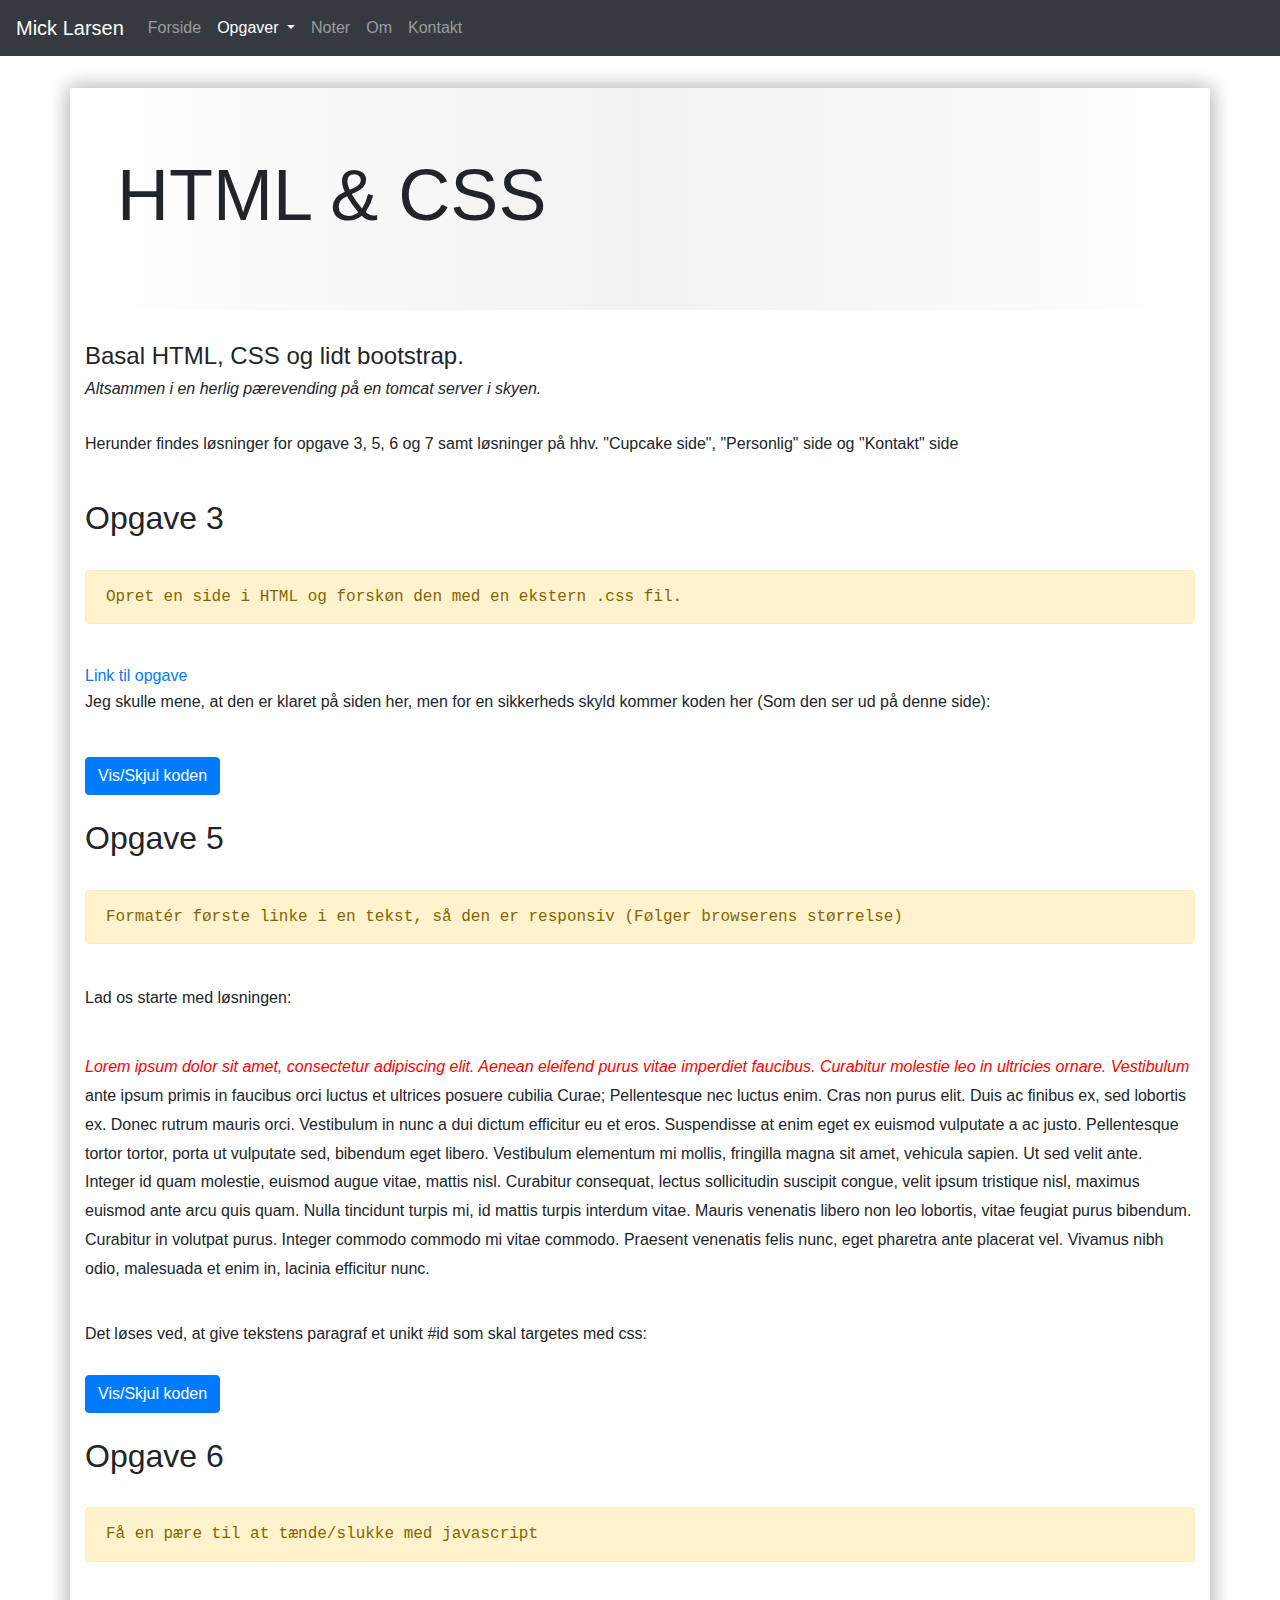
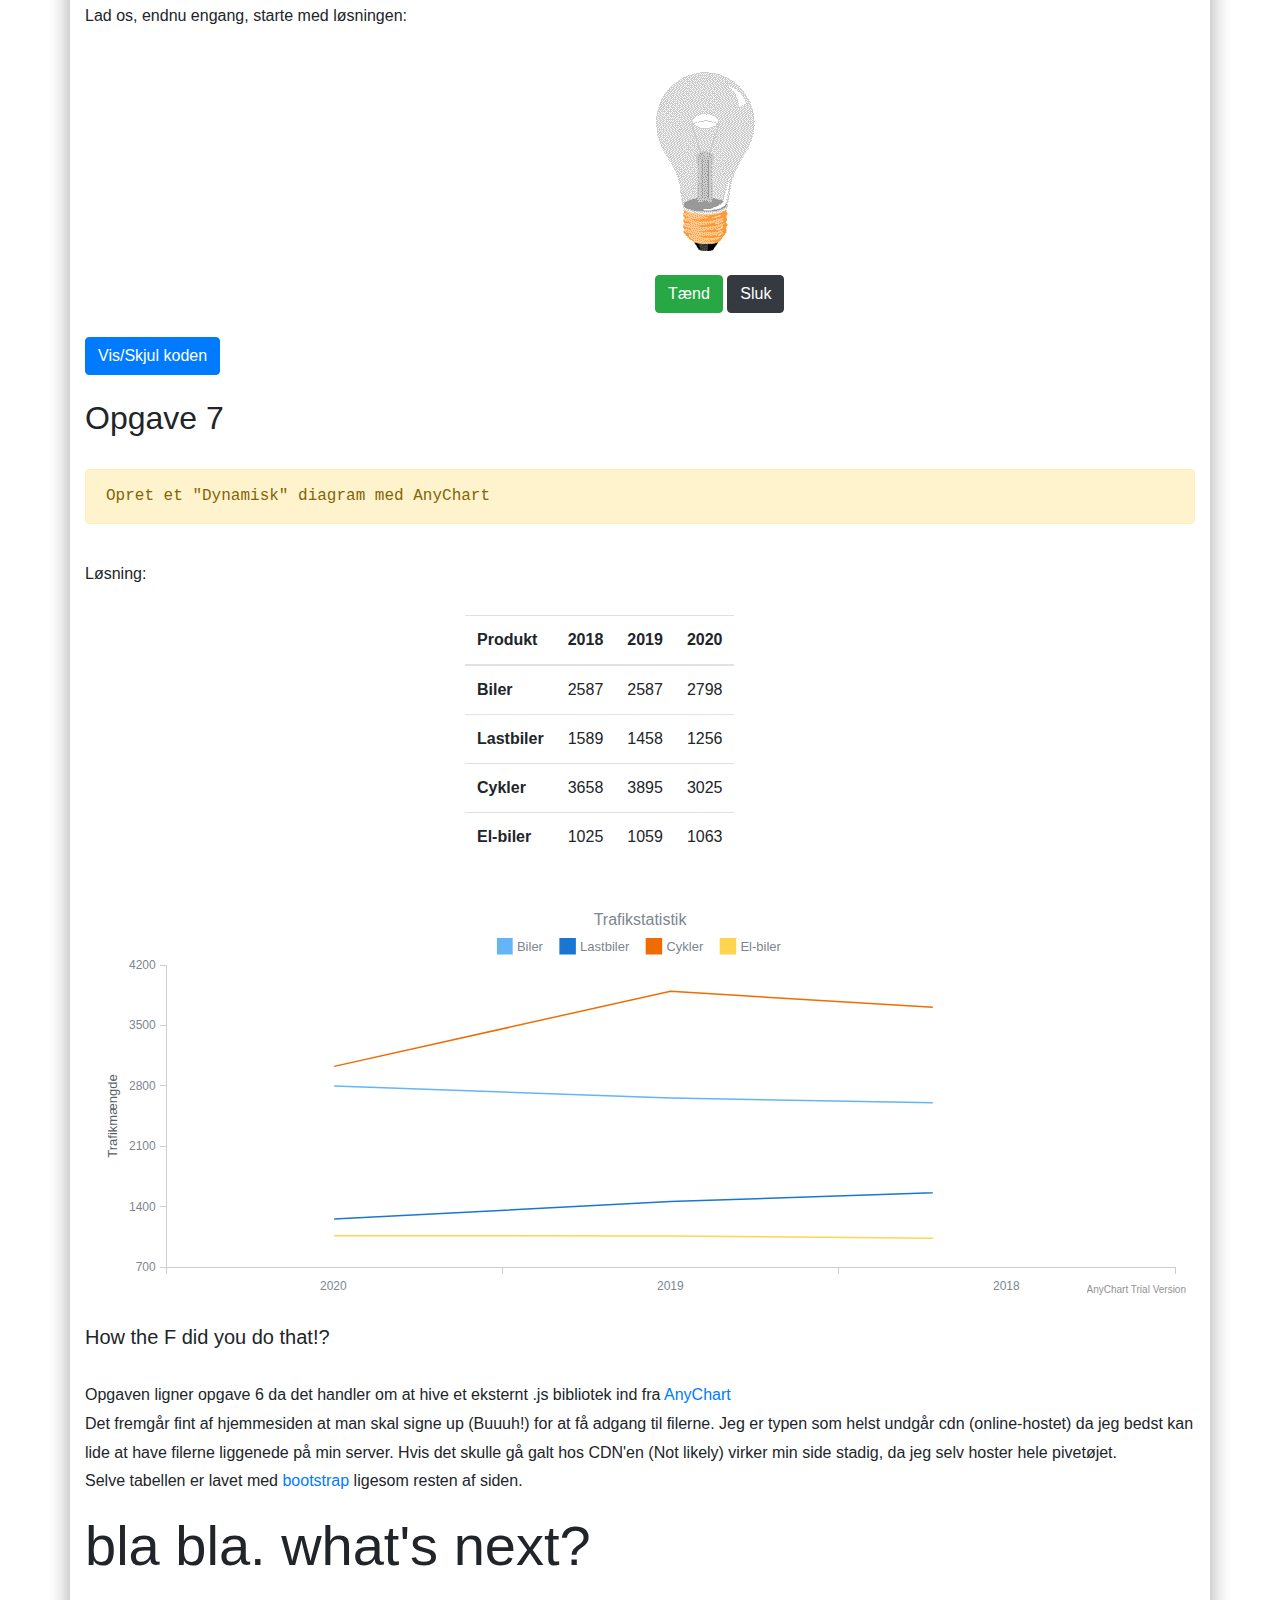
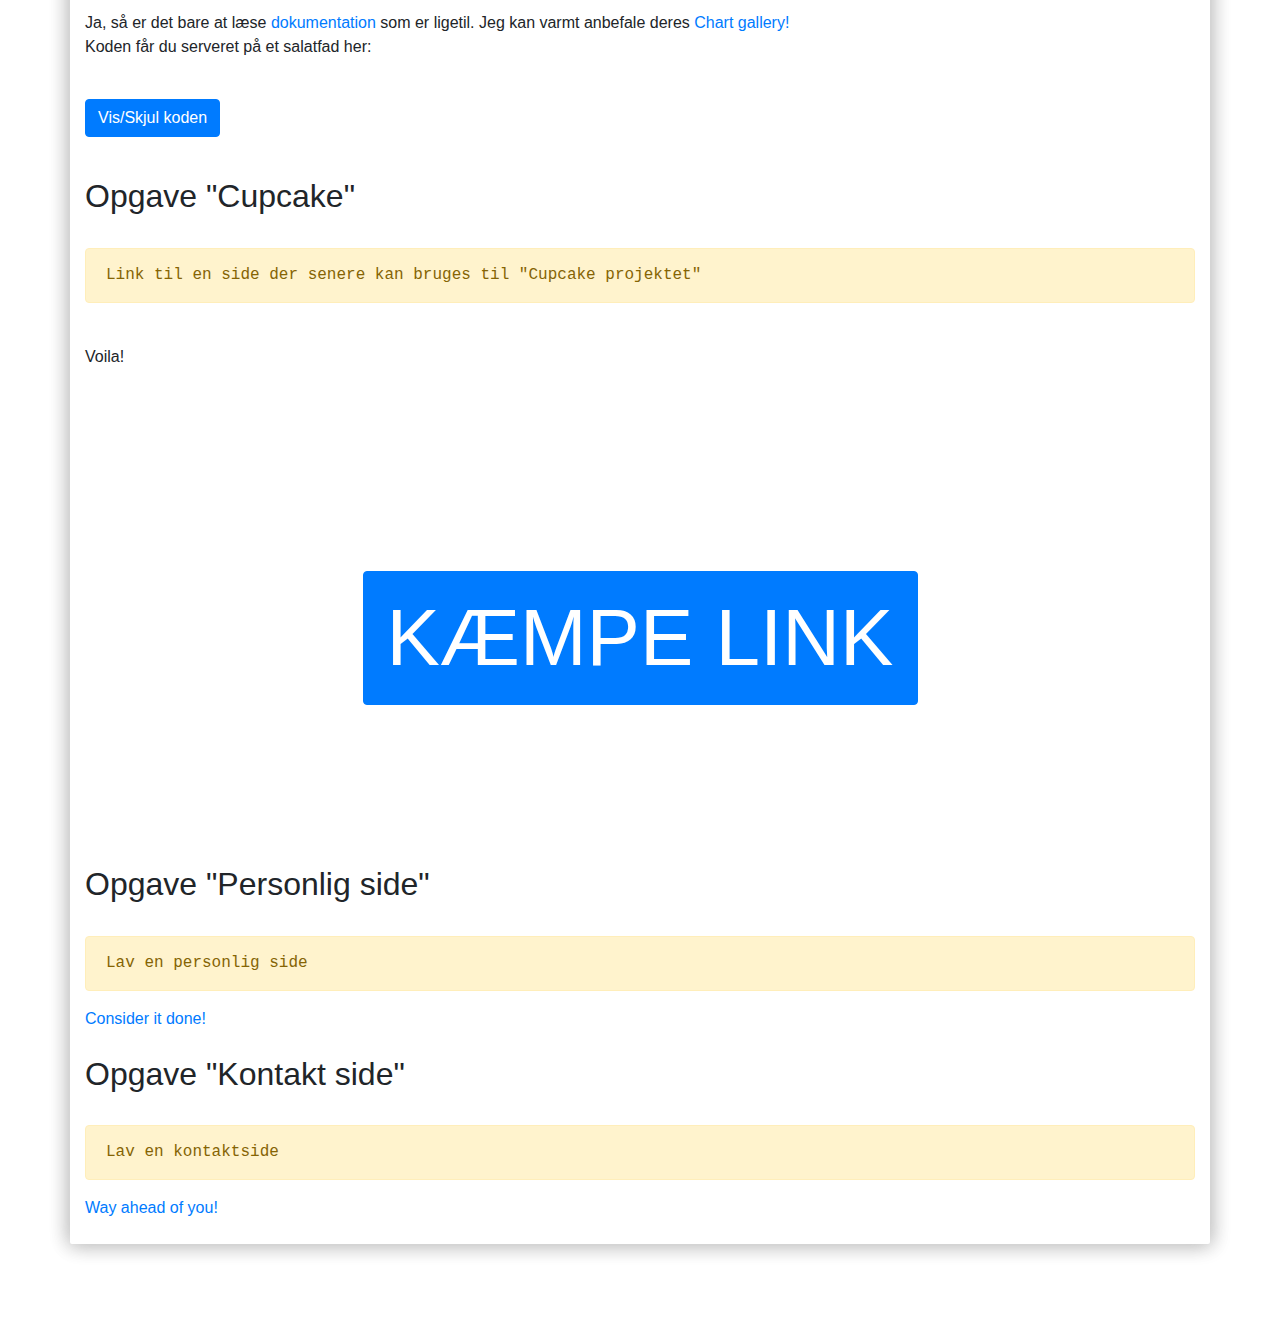
<file: htmlcss.html>
<!DOCTYPE html>
<html lang="en" dir="ltr">

<head>
  <meta charset="utf-8">
  <title>Mick Larsen DAT2SEM2020</title>
  <link rel="stylesheet" href="mickcustom.css">
  <link rel="stylesheet" href="bootstrap/css/bootstrap.min.css">
  <link rel="stylesheet" href="highlight/styles/atom-one-dark.css">
  <script src="https://ajax.googleapis.com/ajax/libs/jquery/3.4.1/jquery.min.js"></script>
  <script src="https://cdnjs.cloudflare.com/ajax/libs/popper.js/1.16.0/umd/popper.min.js"></script>
  <script src="bootstrap/js/bootstrap.min.js"></script>
  <script src="highlight/highlight.pack.js"></script>
  <script src="lightbulb.js"></script>
  <script src="anychart-installation-package-8.7.1/js/anychart-base.min.js"></script>
  <script>
    hljs.initHighlightingOnLoad();
  </script>
</head>

<body>
  <nav class="navbar navbar-expand-lg navbar-dark bg-dark">
    <a class="navbar-brand" href="index.html">Mick Larsen</a>
    <button class="navbar-toggler" type="button" data-toggle="collapse" data-target="#navbarSupportedContent" aria-controls="navbarSupportedContent" aria-expanded="false" aria-label="Toggle navigation">
        <span class="navbar-toggler-icon"></span>
      </button>

    <div class="collapse navbar-collapse" id="navbarSupportedContent">
      <ul class="navbar-nav mr-auto">
        <li class="nav-item">
          <a class="nav-link" href="index.html">Forside</a>
        </li>
        <li class="nav-item dropdown active">
          <a class="nav-link dropdown-toggle" href="#" id="navbarDropdown" role="button" data-toggle="dropdown" aria-haspopup="true" aria-expanded="false">
              Opgaver
            </a>
          <div class="dropdown-menu" aria-labelledby="navbarDropdown">
            <a class="dropdown-item active" href="ugentlige_opgaver.html">Ugentlige opgaver</a>
            <div class="dropdown-divider"></div>
            <a class="dropdown-item" href="projekter.html">Projekter</a>
          </div>
        </li>
        <li class="nav-item">
          <a class="nav-link" href="noter.html">Noter </a>
        </li>
        <li class="nav-item">
          <a class="nav-link" href="om.html">Om </a>
        </li>
        <li class="nav-item">
          <a class="nav-link" href="kontakt.html">Kontakt </a>
        </li>
      </ul>
    </div>
  </nav>
  <!-- ###################################
            NAVBAR SLUTTER
#########################################-->

  <div class="container main_container">

    <div class="jumbotron jumboanypage">
      <h1 class="display-3">HTML & CSS</h1>
    </div>
    <!-- ###################################
              CONTENT BEGYNDER
  #########################################-->
    <div class="row">
      <div class="col-md">
        <h4>Basal HTML, CSS og lidt bootstrap. <br />
          <h6 class="font-italic">Altsammen i en herlig pærevending på en tomcat server i skyen.</h6></h4><br />
      </div>
    </div>

    <div class="row">
      <div class="col-md">
        <p>Herunder findes løsninger for opgave 3, 5, 6 og 7 samt løsninger på hhv. "Cupcake side", "Personlig" side og "Kontakt" side</p><br />
      </div>

    </div>
    <div class="row">
      <div class="col-md">
        <h2>Opgave 3</h2><br />
        <p class="text-monospace alert alert-warning">Opret en side i HTML og forskøn den med en ekstern .css fil.</p><br />
        <a href="opg3.html">Link til opgave</a><br />
        <p>Jeg skulle mene, at den er klaret på siden her, men for en sikkerheds skyld kommer koden her (Som den ser ud på denne side):</p><br />
        <a class="btn btn-primary" data-toggle="collapse" href="#csseksternkode" role="button" aria-expanded="false" aria-controls="csseksternkode">
        Vis/Skjul koden
      </a><br />
        <div class="collapse" id="csseksternkode">
          <div class="card card-body">
            <div class="row">
              <div class="col-md">
                <pre><code class="html">&lt;!DOCTYPE html&gt;
        &lt;html lang=&quot;en&quot; dir=&quot;ltr&quot;&gt;
          &lt;head&gt;
            &lt;meta charset=&quot;utf-8&quot;&gt;
            &lt;title&gt;&lt;/title&gt;
            &lt;meta charset=&quot;utf-8&quot;&gt;
            &lt;title&gt;Mick Larsen DAT2SEM2020&lt;/title&gt;
            &lt;link rel=&quot;stylesheet&quot; href=&quot;mickcustom.css&quot;&gt;
            &lt;link rel=&quot;stylesheet&quot; href=&quot;bootstrap/css/bootstrap.min.css&quot;&gt;
            &lt;link rel=&quot;stylesheet&quot; href=&quot;highlight/styles/atom-one-dark.css&quot;&gt;
            &lt;script src=&quot;https://ajax.googleapis.com/ajax/libs/jquery/3.4.1/jquery.min.js&quot;&gt;&lt;/script&gt;
            &lt;script src=&quot;https://cdnjs.cloudflare.com/ajax/libs/popper.js/1.16.0/umd/popper.min.js&quot;&gt;&lt;/script&gt;
            &lt;script src=&quot;bootstrap/js/bootstrap.min.js&quot;&gt;&lt;/script&gt;
            &lt;script src=&quot;highlight/highlight.pack.js&quot;&gt;&lt;/script&gt;
            &lt;script&gt;hljs.initHighlightingOnLoad();&lt;/script&gt;
          &lt;/head&gt;
          &lt;body&gt;

          &lt;/body&gt;
        &lt;/html&gt;
        </code></pre>
              </div>
            </div>
          </div>
        </div>



        <br />
        <div class="row">
          <div class="col-md">
            <h2>Opgave 5</h2><br />
            <p class="text-monospace alert alert-warning">Formatér første linke i en tekst, så den er responsiv (Følger browserens størrelse)</p><br />
            <p>Lad os starte med løsningen:</p><br />
            <p id="firstlineformat">Lorem ipsum dolor sit amet, consectetur adipiscing elit. Aenean eleifend purus vitae imperdiet faucibus. Curabitur molestie leo in ultricies ornare. Vestibulum ante ipsum primis in faucibus orci luctus et ultrices posuere cubilia Curae; Pellentesque
              nec luctus enim. Cras non purus elit. Duis ac finibus ex, sed lobortis ex. Donec rutrum mauris orci. Vestibulum in nunc a dui dictum efficitur eu et eros. Suspendisse at enim eget ex euismod vulputate a ac justo. Pellentesque tortor tortor,
              porta ut vulputate sed, bibendum eget libero. Vestibulum elementum mi mollis, fringilla magna sit amet, vehicula sapien. Ut sed velit ante. Integer id quam molestie, euismod augue vitae, mattis nisl. Curabitur consequat, lectus sollicitudin
              suscipit congue, velit ipsum tristique nisl, maximus euismod ante arcu quis quam. Nulla tincidunt turpis mi, id mattis turpis interdum vitae. Mauris venenatis libero non leo lobortis, vitae feugiat purus bibendum. Curabitur in volutpat purus.
              Integer commodo commodo mi vitae commodo. Praesent venenatis felis nunc, eget pharetra ante placerat vel. Vivamus nibh odio, malesuada et enim in, lacinia efficitur nunc.</p>
          </div>
        </div>
        <br />
        <div class="row">
          <div class="col-md">
            <h6>Det løses ved, at give tekstens paragraf et unikt #id som skal targetes med css:</h6><br />
            <a class="btn btn-primary" data-toggle="collapse" href="#csskode" role="button" aria-expanded="false" aria-controls="csskode">
          Vis/Skjul koden
          </a>
            <div class="collapse" id="csskode">
              <div class="card card-body">
                <div class="col-md">
                  <pre><code class="html">#firstlineformat::first-line{
      color: rgb(255, 0, 0);
      font-style: italic;
    }

    &lt;p id=&quot;firstlineformat&quot;&gt;Lorem ipsum dolor sit amet, consectetur adipiscing elit. Aenean eleifend purus vitae imperdiet faucibus. Curabitur molestie leo in ultricies ornare. Vestibulum ante ipsum primis in faucibus orci luctus et ultrices posuere cubilia Curae; Pellentesque nec luctus enim. Cras non purus elit. Duis ac finibus ex, sed lobortis ex. Donec rutrum mauris orci. Vestibulum in nunc a dui dictum efficitur eu et eros. Suspendisse at enim eget ex euismod vulputate a ac justo.
    Pellentesque tortor tortor, porta ut vulputate sed, bibendum eget libero. Vestibulum elementum mi mollis, fringilla magna sit amet, vehicula sapien. Ut sed velit ante. Integer id quam molestie, euismod augue vitae, mattis nisl. Curabitur consequat, lectus sollicitudin suscipit congue, velit ipsum tristique nisl, maximus euismod ante arcu quis quam. Nulla tincidunt turpis mi, id mattis turpis interdum vitae. Mauris venenatis libero non leo lobortis, vitae feugiat purus bibendum. Curabitur in volutpat purus. Integer commodo commodo mi vitae commodo. Praesent venenatis felis nunc, eget pharetra ante placerat vel. Vivamus nibh odio, malesuada et enim in, lacinia efficitur nunc.&lt;/p&gt;</code>
    </pre>
                </div>
              </div>
            </div>
          </div>
        </div>
        <br />
        <div class="row">
          <div class="col-md">
            <h2>Opgave 6</h2><br />
            <p class="text-monospace alert alert-warning">Få en pære til at tænde/slukke med javascript</p><br />
            <p>Lad os, endnu engang, starte med løsningen:</p><br />
          </div>
        </div>
        <div class="row">
          <div class="col-md"></div>
          <div class="col-md">
            <img id="myimage" src="img/pic_bulboff.gif" />
          </div>
        </div>
        <br />
        <div class="row">
          <div class="col-md"></div>
          <div class="col-md">
            <button type="button" onclick="light(1)" class="btn btn-success">Tænd</button>
            <button type="button" onclick="light(0)" class="btn btn-dark">Sluk</button>
          </div>
        </div>
        <br />
        <div class="row">
          <div class="col-md">
            <a class="btn btn-primary" data-toggle="collapse" href="#paerekode" role="button" aria-expanded="false" aria-controls="paerekode">
      Vis/Skjul koden
    </a>
            <div class="collapse" id="paerekode">
              <div class="card card-body">
                <div class="row">
                  <div class="col-md">
                    <p>Bemærk at javascript er lagt i en ekstern fil, hvorfor stien skal rettes til mappestrukturen på serveren</p><br />
                  </div>
                </div>
                <div class="row">
                  <div class="col-md">
                    <h6>Javascript i "lightbulb.js" i en fil</h6>
                    <pre>
        <code class="javascript">function light(sw){
        var pic;
        if(sw == 0){
          pic = "img/pic_bulboff.gif"
        } else{
          pic = "img/pic_bulbon.gif"
        }
        document.getElementById("myimage").src=pic;
        }</code></pre>
                  </div>
                </div>
                <br />
                <div class="row">
                  <div class="col-md">
                    <h6>HTML koden (Med bootstrap. Det væsentlige er mine &lt;button&gt; tags)</h6>
                    <pre>
        <code class="html">&lt;div class=&quot;row&quot;&gt;
        &lt;div class=&quot;col-md&quot;&gt;&lt;/div&gt;
        &lt;div class=&quot;col-md&quot;&gt;
          &lt;img id=&quot;myimage&quot; src=&quot;img/pic_bulboff.gif&quot; /&gt;
        &lt;/div&gt;
        &lt;/div&gt;
        &lt;br /&gt;
        &lt;div class=&quot;row&quot;&gt;
        &lt;div class=&quot;col-md&quot;&gt;&lt;/div&gt;
        &lt;div class=&quot;col-md&quot;&gt;
        &lt;button type=&quot;button&quot; onclick=&quot;light(1)&quot; class=&quot;btn btn-success&quot;&gt;T&aelig;nd&lt;/button&gt;
        &lt;button type=&quot;button&quot; onclick=&quot;light(0)&quot; class=&quot;btn btn-dark&quot;&gt;Sluk&lt;/button&gt;
        &lt;/div&gt;
        &lt;/div&gt;</code></pre>
                  </div>
                </div>
                <br />
                <div class="row">
                  <div class="col-md">
                    <h6>For at hente javascript ind eksternt indsættes nedestående i &lt;head&gt; sektionen, øverst i HTML filen</h6>
                    <pre>
        <code class="html">&lt;head&gt;
        &lt;script src=&quot;lightbulb.js&quot;&gt;&lt;/script&gt;
        &lt;/head&gt;</code></pre>
                  </div>
                </div>
                <br />

              </div>
            </div>
          </div>
        </div>
        <br>
        <div class="row">
          <div class="col-md">
            <h2>Opgave 7</h2><br />
            <p class="text-monospace alert alert-warning">Opret et "Dynamisk" diagram med AnyChart</p><br />
            <h6>Løsning:</h6><br />
          </div>
        </div>
        <div class="row">
          <div class="col-md"></div>
          <div class="col-md">
            <table class="table" id="tableEx">
              <thead>
                <tr>
                  <th scope="col">Produkt</th>
                  <th scope="col">2018</th>
                  <th scope="col">2019</th>
                  <th scope="col">2020</th>
                </tr>
              </thead>
              <tbody>
                <tr>
                  <th>Biler</th>
                  <td>2587</td>
                  <td>2587</td>
                  <td>2798</td>
                </tr>
                <tr>
                  <th>Lastbiler</th>
                  <td>1589</td>
                  <td>1458</td>
                  <td>1256</td>
                </tr>
                <tr>
                  <th>Cykler</th>
                  <td>3658</td>
                  <td>3895</td>
                  <td>3025</td>
                </tr>
                <tr>
                  <th>El-biler</th>
                  <td>1025</td>
                  <td>1059</td>
                  <td>1063</td>
                </tr>
              </tbody>
            </table>
          </div>
          <div class="col-md"></div>
        </div>
        <br />
        <div class="row">

          <div class="col-md">
            <div id="container" style="width: 100%; height: 400px;"></div>
          </div>

        </div>
        <script>
          anychart.onDocumentReady(function() {
            // create data set on our data
            var dataSet = anychart.data.set(getData());

            // map data for the first series, take x from the zero column and value from the first column of data set
            var seriesData_1 = dataSet.mapAs({
              'x': 0,
              'value': 1
            });

            // map data for the second series, take x from the zero column and value from the second column of data set
            var seriesData_2 = dataSet.mapAs({
              'x': 0,
              'value': 2
            });

            // map data for the third series, take x from the zero column and value from the third column of data set
            var seriesData_3 = dataSet.mapAs({
              'x': 0,
              'value': 3
            });

            var seriesData_4 = dataSet.mapAs({
              'x': 0,
              'value': 4
            });

            // create line chart
            var chart = anychart.line();

            // turn on chart animation
            chart.animation(true);

            // set chart padding
            chart.padding([10, 20, 5, 20]);

            // turn on the crosshair
            chart.crosshair()
              .enabled(true)
              .yLabel(false)
              .yStroke(null);

            // set tooltip mode to point
            chart.tooltip().positionMode('point');

            // set chart title text settings
            chart.title('Trafikstatistik');

            // set yAxis title
            chart.yAxis().title('Trafikmængde');
            chart.xAxis().labels().padding(5);

            // create first series with mapped data
            var series_1 = chart.line(seriesData_1);
            series_1.name('Biler');
            series_1.hovered().markers()
              .enabled(true)
              .type('circle')
              .size(4);
            series_1.tooltip()
              .position('right')
              .anchor('left-center')
              .offsetX(5)
              .offsetY(5);

            // create second series with mapped data
            var series_2 = chart.line(seriesData_2);
            series_2.name('Lastbiler');
            series_2.hovered().markers()
              .enabled(true)
              .type('circle')
              .size(4);
            series_2.tooltip()
              .position('right')
              .anchor('left-center')
              .offsetX(5)
              .offsetY(5);

            // create third series with mapped data
            var series_3 = chart.line(seriesData_3);
            series_3.name('Cykler');
            series_3.hovered().markers()
              .enabled(true)
              .type('circle')
              .size(4);
            series_3.tooltip()
              .position('right')
              .anchor('left-center')
              .offsetX(5)
              .offsetY(5);

            // Og nummer fire
            var series_4 = chart.line(seriesData_4);
            series_4.name('El-biler');
            series_4.hovered().markers()
              .enabled(true)
              .type('circle')
              .size(4);
            series_4.tooltip()
              .position('right')
              .anchor('left-center')
              .offsetX(5)
              .offsetY(5);

            // turn the legend on
            chart.legend()
              .enabled(true)
              .fontSize(13)
              .padding([0, 0, 10, 0]);

            // set container id for the chart
            chart.container('container');
            // initiate chart drawing
            chart.draw();
          });

          function getData() {
            return [
              ['2020', 2798, 1256, 3025, 1063],
              ['2019', 2659, 1458, 3895, 1059],
              ['2018', 2587, 1589, 3658, 1025],
            ]
          }
        </script>

        <div class="row">
          <div class="col-md"><br />
            <h5>How the F did you do that!?</h5><br />
            <p>Opgaven ligner opgave 6 da det handler om at hive et eksternt .js bibliotek ind fra <a href="https://www.anychart.com/">AnyChart</a><br /> Det fremgår fint af hjemmesiden at man skal signe up (Buuuh!) for at få adgang til filerne. Jeg er typen
              som helst undgår cdn (online-hostet) da jeg bedst kan lide at have filerne liggenede på min server. Hvis det skulle gå galt hos CDN'en (Not likely) virker min side stadig, da jeg selv hoster hele pivetøjet. <br /> Selve tabellen er lavet med <a href="https://getbootstrap.com/docs/4.4/content/tables/">bootstrap</a> ligesom resten af siden.
              <br />
              <h1 class="display-4">bla bla. what's next?</h1><br /> Ja, så er det bare at læse <a href="https://docs.anychart.com/Quick_Start/Quick_Start">dokumentation</a> som er ligetil. Jeg kan varmt anbefale deres <a href="https://www.anychart.com/products/anychart/gallery/">Chart gallery!</a><br
              />Koden får du serveret på et salatfad her:</p><br />
            <p>
              <a class="btn btn-primary" data-toggle="collapse" href="#statistikkode" role="button" aria-expanded="false" aria-controls="statistikkode">
              Vis/Skjul koden
            </a>
          </div>
        </div>
        <div class="collapse" id="statistikkode">
          <div class="card card-body">

            <div class="row">
              <div class="col-md">
                <pre><code class="html">&lt;div class=&quot;row&quot;&gt;
  &lt;div class=&quot;col-md&quot;&gt;
    &lt;table class=&quot;table&quot; id=&quot;tableEx&quot;&gt;
      &lt;thead&gt;
        &lt;tr&gt;
          &lt;th scope=&quot;col&quot;&gt;Produkt&lt;/th&gt;
          &lt;th scope=&quot;col&quot;&gt;2018&lt;/th&gt;
          &lt;th scope=&quot;col&quot;&gt;2019&lt;/th&gt;
          &lt;th scope=&quot;col&quot;&gt;2020&lt;/th&gt;
        &lt;/tr&gt;
      &lt;/thead&gt;
      &lt;tbody&gt;
        &lt;tr&gt;
          &lt;th&gt;Biler&lt;/th&gt;
          &lt;td&gt;2587&lt;/td&gt;
          &lt;td&gt;2587&lt;/td&gt;
          &lt;td&gt;2798&lt;/td&gt;
        &lt;/tr&gt;
        &lt;tr&gt;
          &lt;th&gt;Lastbiler&lt;/th&gt;
          &lt;td&gt;1589&lt;/td&gt;
          &lt;td&gt;1458&lt;/td&gt;
          &lt;td&gt;1256&lt;/td&gt;
        &lt;/tr&gt;
        &lt;tr&gt;
          &lt;th&gt;Cykler&lt;/th&gt;
          &lt;td&gt;3658&lt;/td&gt;
          &lt;td&gt;3895&lt;/td&gt;
          &lt;td&gt;3025&lt;/td&gt;
        &lt;/tr&gt;
        &lt;tr&gt;
          &lt;th&gt;El-biler&lt;/th&gt;
          &lt;td&gt;1025&lt;/td&gt;
          &lt;td&gt;1059&lt;/td&gt;
          &lt;td&gt;1063&lt;/td&gt;
        &lt;/tr&gt;
      &lt;/tbody&gt;
    &lt;/table&gt;
  &lt;/div&gt;
&lt;/div&gt;
&lt;div class=&quot;row&quot;&gt;
  &lt;div class=&quot;col-md&quot;&gt;
    &lt;div id=&quot;container&quot; style=&quot;width: 100%; height: 400px;&quot;&gt;&lt;/div&gt;
  &lt;/div&gt;
&lt;/div&gt;
&lt;script&gt;
anychart.onDocumentReady(function () {
    // create data set on our data
    var dataSet = anychart.data.set(getData());

    // map data for the first series, take x from the zero column and value from the first column of data set
    var seriesData_1 = dataSet.mapAs({'x': 0, 'value': 1});

    // map data for the second series, take x from the zero column and value from the second column of data set
    var seriesData_2 = dataSet.mapAs({'x': 0, 'value': 2});

    // map data for the third series, take x from the zero column and value from the third column of data set
    var seriesData_3 = dataSet.mapAs({'x': 0, 'value': 3});

    var seriesData_4 = dataSet.mapAs({'x': 0, 'value': 4});

    // create line chart
    var chart = anychart.line();

    // turn on chart animation
    chart.animation(true);

    // set chart padding
    chart.padding([10, 20, 5, 20]);

    // turn on the crosshair
    chart.crosshair()
            .enabled(true)
            .yLabel(false)
            .yStroke(null);

    // set tooltip mode to point
    chart.tooltip().positionMode('point');

    // set chart title text settings
    chart.title('Trafikstatistik');

    // set yAxis title
    chart.yAxis().title('Trafikm&aelig;ngde');
    chart.xAxis().labels().padding(5);

    // create first series with mapped data
    var series_1 = chart.line(seriesData_1);
    series_1.name('Biler');
    series_1.hovered().markers()
            .enabled(true)
            .type('circle')
            .size(4);
    series_1.tooltip()
            .position('right')
            .anchor('left-center')
            .offsetX(5)
            .offsetY(5);

    // create second series with mapped data
    var series_2 = chart.line(seriesData_2);
    series_2.name('Lastbiler');
    series_2.hovered().markers()
            .enabled(true)
            .type('circle')
            .size(4);
    series_2.tooltip()
            .position('right')
            .anchor('left-center')
            .offsetX(5)
            .offsetY(5);

    // create third series with mapped data
    var series_3 = chart.line(seriesData_3);
    series_3.name('Cykler');
    series_3.hovered().markers()
            .enabled(true)
            .type('circle')
            .size(4);
    series_3.tooltip()
            .position('right')
            .anchor('left-center')
            .offsetX(5)
            .offsetY(5);

            // Og nummer fire
            var series_4 = chart.line(seriesData_4);
            series_4.name('El-biler');
            series_4.hovered().markers()
                    .enabled(true)
                    .type('circle')
                    .size(4);
            series_4.tooltip()
                    .position('right')
                    .anchor('left-center')
                    .offsetX(5)
                    .offsetY(5);

    // turn the legend on
    chart.legend()
            .enabled(true)
            .fontSize(13)
            .padding([0, 0, 10, 0]);

    // set container id for the chart
    chart.container('container');
    // initiate chart drawing
    chart.draw();
});

function getData() {
    return [
        ['2020', 2798, 1256, 3025,1063],
        ['2019', 2659, 1458, 3895, 1059],
        ['2018', 2587, 1589,3658, 1025],
    ]
}
&lt;/script&gt;</code></pre>
              </div>
            </div>
            <!-- collapse slutter med de næste 2 divs -->
          </div>
        </div>

        <br />
        <div class="row">
          <div class="col-md">
            <h2>Opgave "Cupcake"</h2><br />
            <p class="text-monospace alert alert-warning">Link til en side der senere kan bruges til "Cupcake projektet"</p><br />
            <p>Voila!</p><br />
          </div>
        </div>
        <div style="height:10em;"></div>
        <div class="row">
          <div col="col-md"></div>
          <div class="col-md text-center">
            <a class="btn btn-primary" id="megaknap" href="cupcake.html" role="button">KÆMPE LINK</a>
          </div>
          <div col="col-md"></div>
        </div>
        <div style="height:10em;"></div>
        <div class="row">
          <div class="col-md">
            <h2>Opgave "Personlig side"</h2><br />
            <p class="text-monospace alert alert-warning">Lav en personlig side</p>
            <a href="om.html">Consider it done!</a>
          </div>
        </div>
        <br />
        <div class="row">
          <div class="col-md">
            <h2>Opgave "Kontakt side"</h2><br />
            <p class="text-monospace alert alert-warning">Lav en kontaktside</p>
            <a href="kontakt.html">Way ahead of you!</a>
          </div>
        </div>
        <br />






      </div>
      <!-- Sidste div hører til main container -->
</body>

</html>
</file>
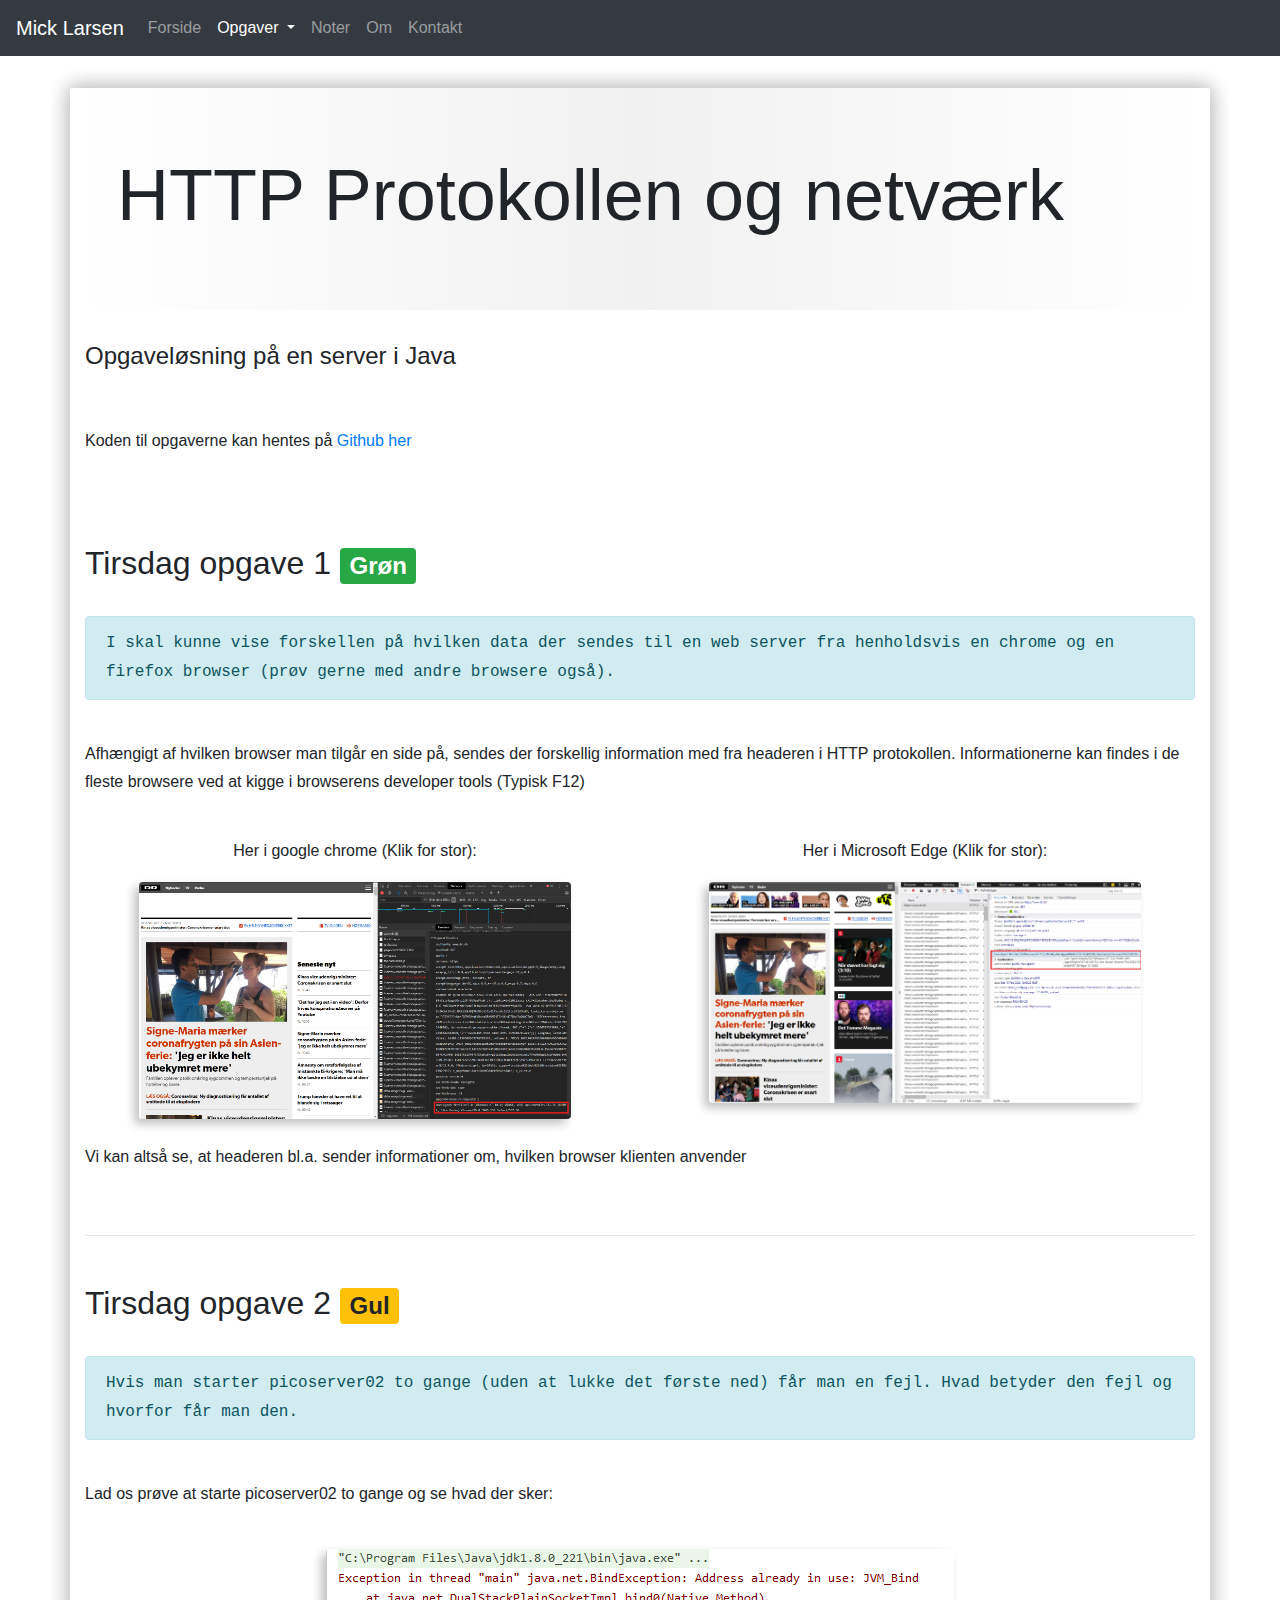
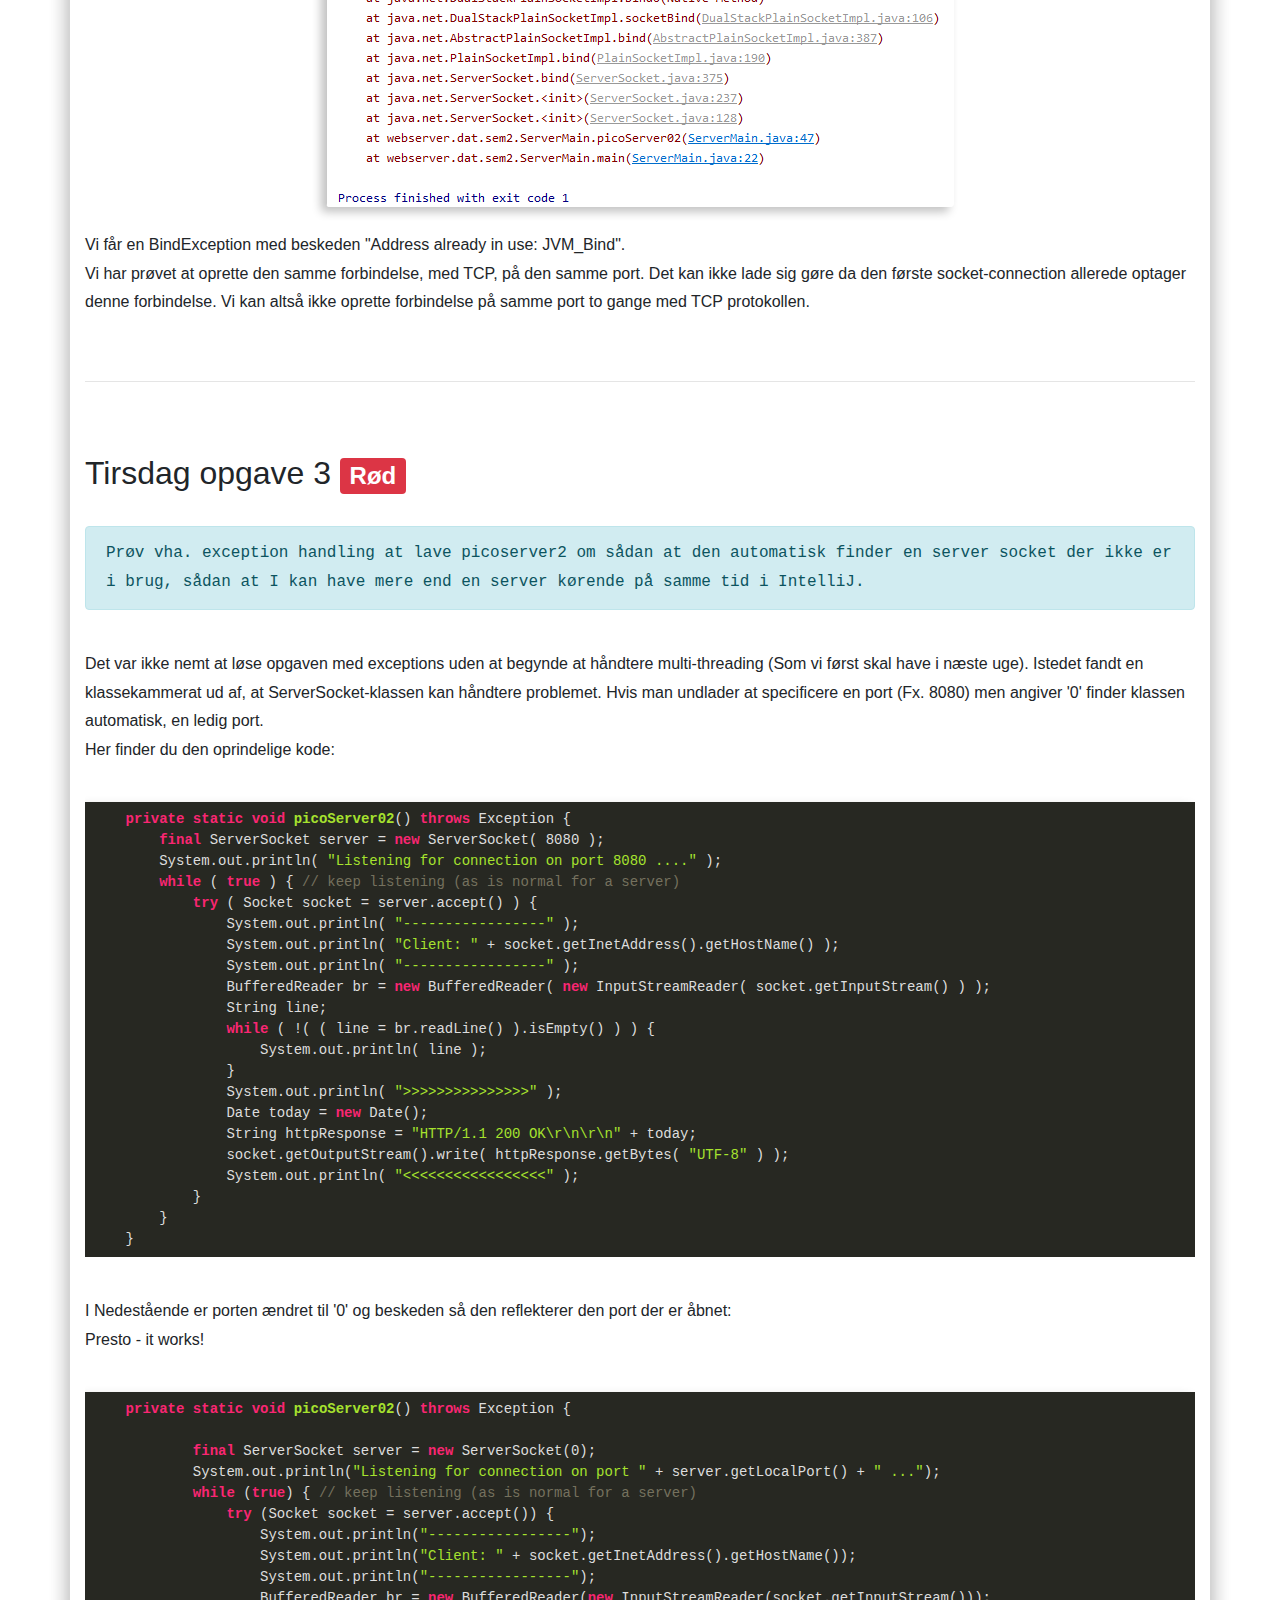
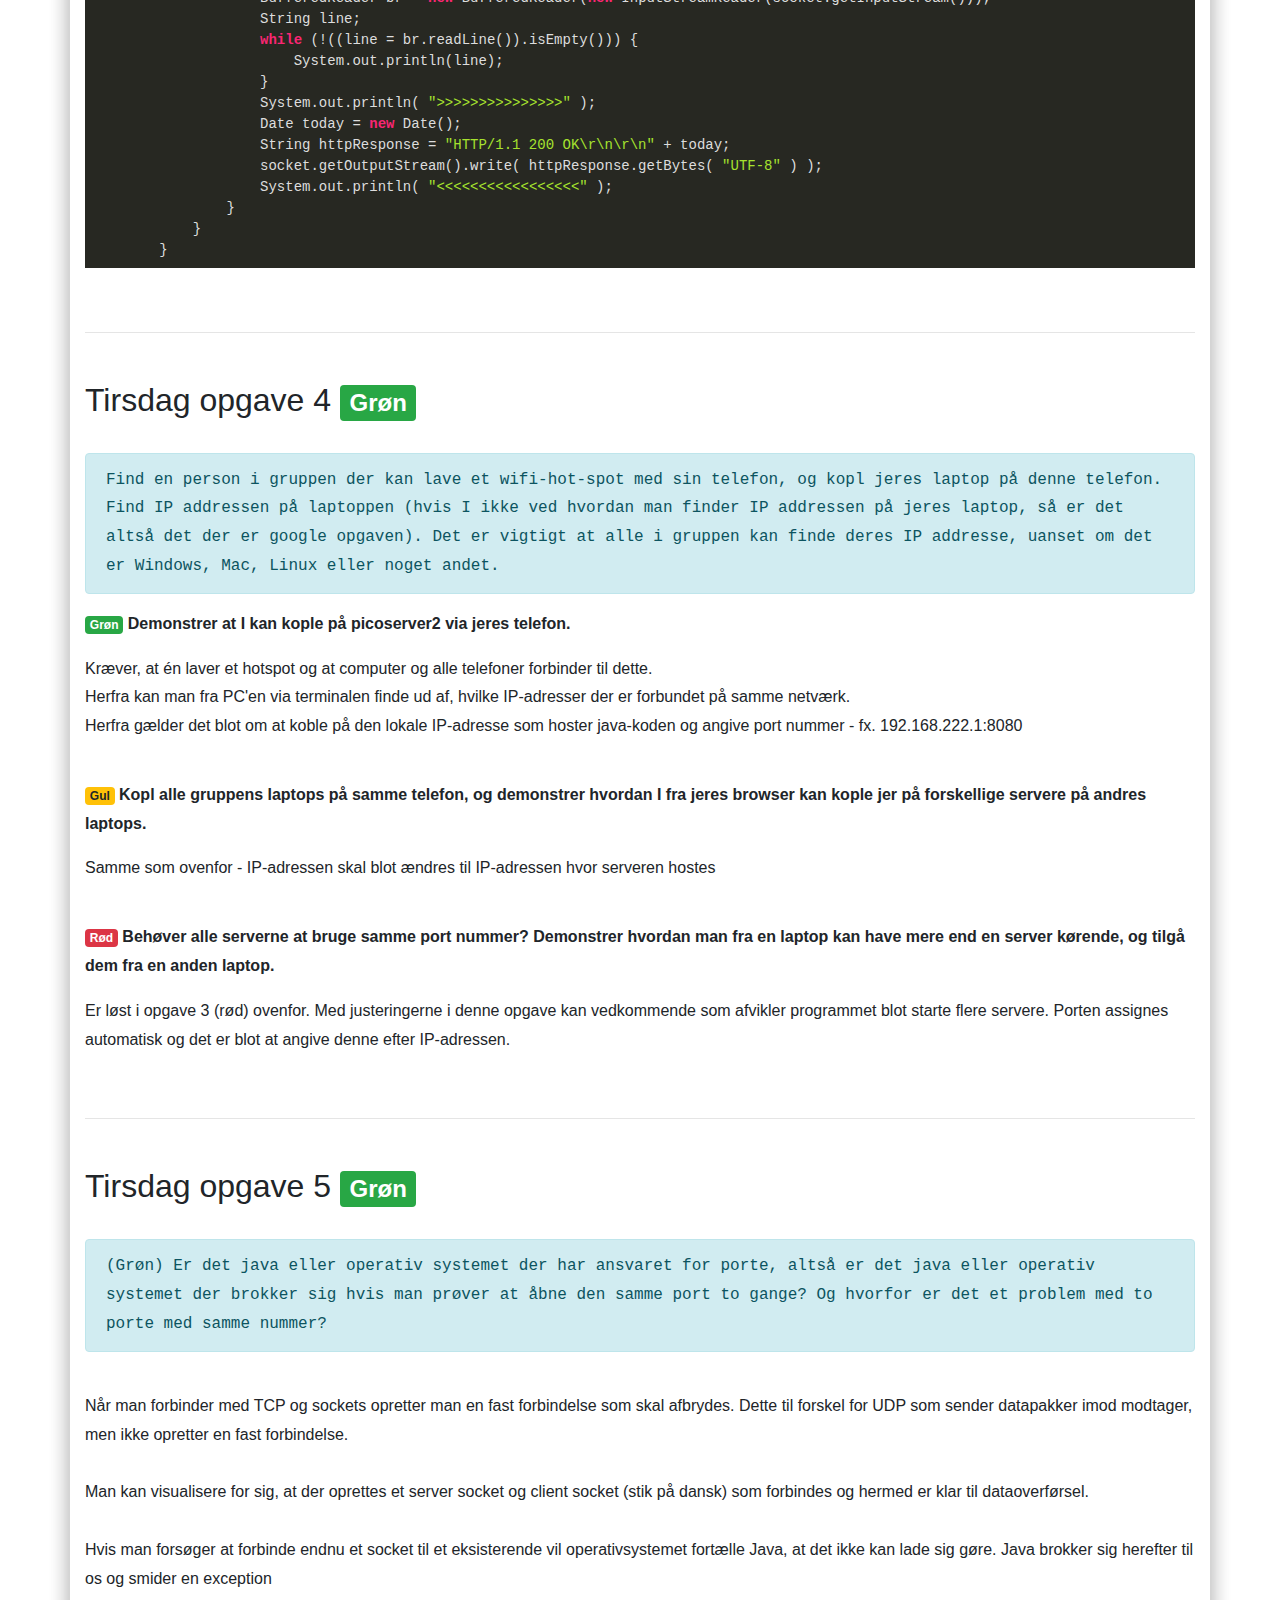
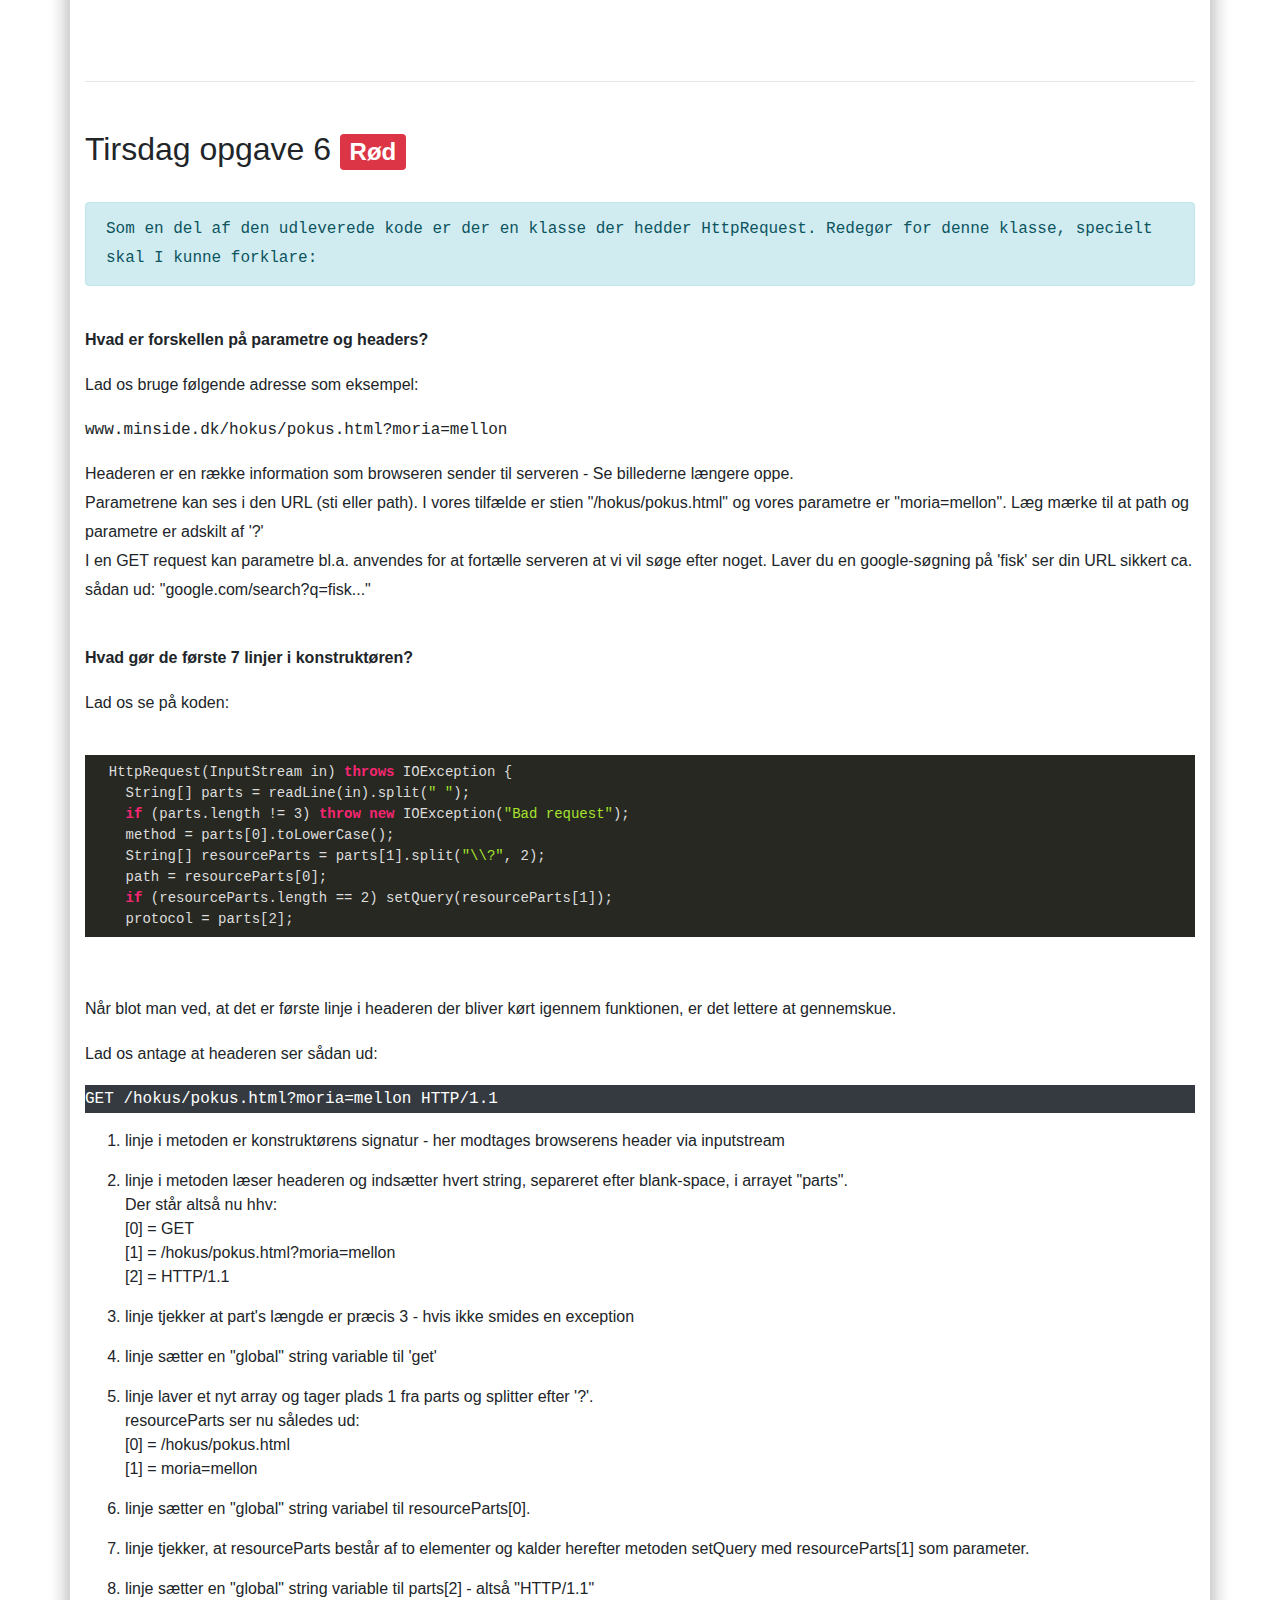
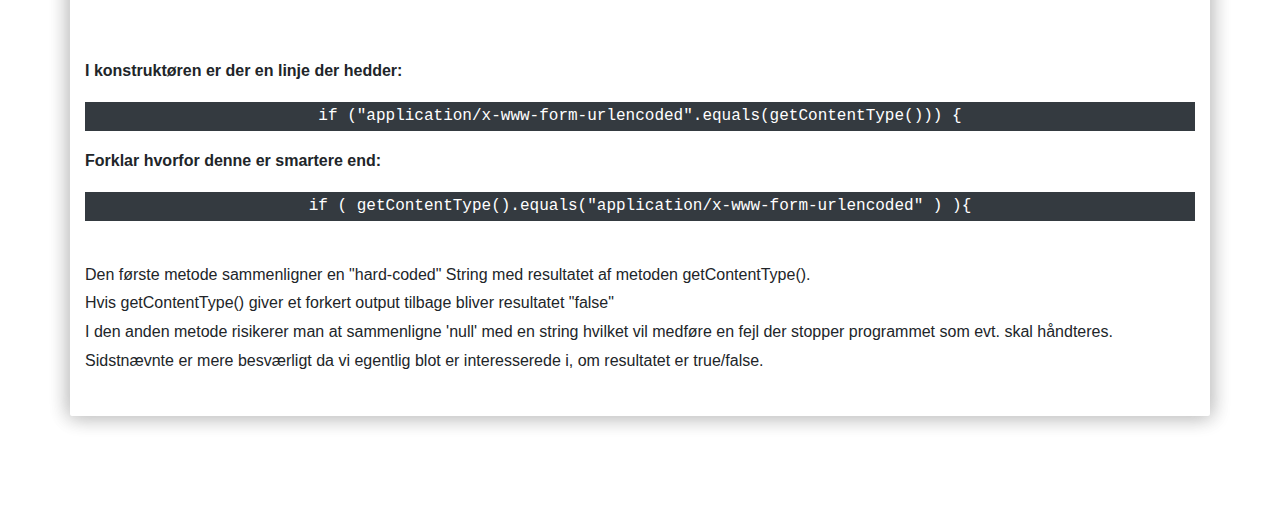
<file: httpOgNetvaerk.html>
<!DOCTYPE html>
<html lang="en" dir="ltr">

<head>
  <meta charset="utf-8">
  <title>Mick Larsen DAT2SEM2020</title>
  <link rel="stylesheet" href="mickcustom.css">
  <link rel="stylesheet" href="bootstrap/css/bootstrap.min.css">
  <link rel="stylesheet" href="highlight/styles/monokai.css">
  <script src="https://ajax.googleapis.com/ajax/libs/jquery/3.4.1/jquery.min.js"></script>
  <script src="https://cdnjs.cloudflare.com/ajax/libs/popper.js/1.16.0/umd/popper.min.js"></script>
  <script src="bootstrap/js/bootstrap.min.js"></script>
  <script src="highlight/highlight.pack.js"></script>
  <script src="lightbulb.js"></script>
  <script src="anychart-installation-package-8.7.1/js/anychart-base.min.js"></script>
  <script>
    hljs.initHighlightingOnLoad();
  </script>
</head>

<body>
  <nav class="navbar navbar-expand-lg navbar-dark bg-dark">
    <a class="navbar-brand" href="index.html">Mick Larsen</a>
    <button class="navbar-toggler" type="button" data-toggle="collapse" data-target="#navbarSupportedContent" aria-controls="navbarSupportedContent" aria-expanded="false" aria-label="Toggle navigation">
        <span class="navbar-toggler-icon"></span>
      </button>

    <div class="collapse navbar-collapse" id="navbarSupportedContent">
      <ul class="navbar-nav mr-auto">
        <li class="nav-item">
          <a class="nav-link" href="index.html">Forside</a>
        </li>
        <li class="nav-item dropdown active">
          <a class="nav-link dropdown-toggle" href="#" id="navbarDropdown" role="button" data-toggle="dropdown" aria-haspopup="true" aria-expanded="false">
              Opgaver
            </a>
          <div class="dropdown-menu" aria-labelledby="navbarDropdown">
            <a class="dropdown-item active" href="ugentlige_opgaver.html">Ugentlige opgaver</a>
            <div class="dropdown-divider"></div>
            <a class="dropdown-item" href="projekter.html">Projekter</a>
          </div>
        </li>
        <li class="nav-item">
          <a class="nav-link" href="noter.html">Noter </a>
        </li>
        <li class="nav-item">
          <a class="nav-link" href="om.html">Om </a>
        </li>
        <li class="nav-item">
          <a class="nav-link" href="kontakt.html">Kontakt </a>
        </li>
      </ul>
    </div>
  </nav>
  <!-- ###################################
            NAVBAR SLUTTER
#########################################-->

  <div class="container main_container">

    <div class="jumbotron jumboanypage">
      <h1 class="display-3">HTTP Protokollen og netværk</h1>
    </div>
    <!-- ###################################
              CONTENT BEGYNDER
  #########################################-->
    <div class="row">
      <div class="col-md">
        <h4>Opgaveløsning på en server i Java</h4><br />
        <br />
        <p>Koden til opgaverne kan hentes på <a href="https://github.com/MivleDK/Modul1NetworkHTTP.git">Github her</a></p>
      </div>
    </div>
<div class="vert-space"></div>
    <br />
    <div class="row">
      <div class="col-md">
        <h2>Tirsdag opgave 1 <span class="badge badge-success">Grøn</span></h2><br />
        <p class="text-monospace alert alert-info">I skal kunne vise forskellen på hvilken data der sendes til en web server fra henholdsvis en chrome og en firefox browser (prøv gerne med andre browsere også).</p><br />
        <p>Afhængigt af hvilken browser man tilgår en side på, sendes der forskellig information med fra headeren i HTTP protokollen. Informationerne kan findes i de fleste browsere ved at kigge i browserens developer tools (Typisk F12)</p><br />
      </div>
    </div>
    <div class="row">
      <div class="col-md">
        <p class="text-center">Her i google chrome (Klik for stor):</p>
        <a href="img/chromeheader.png"><img src="img/chromeheader.png" style="width: 80%" class="img-fluid rounded mx-auto d-block drop-that-shadow" alt="responsive image"></a>
      </div>
      <div class="col-md">
        <p class="text-center">Her i Microsoft Edge (Klik for stor):</p>
        <a href="img/edgeheader.png"><img src="img/edgeheader.png" style="width: 80%" class="img-fluid rounded mx-auto d-block drop-that-shadow" alt="responsive image"></a>
      </div>
    </div>
    <div class="row">
      <div class="col-md">
        <br />
        <p>Vi kan altså se, at headeren bl.a. sender informationer om, hvilken browser klienten anvender</p>
      </div>
    </div>

<hr class="vert-space" />

    <div class="row">
      <div class="col-md">
        <h2>Tirsdag opgave 2 <span class="badge badge-warning">Gul</span></h2><br />
        <p class="text-monospace alert alert-info">Hvis man starter picoserver02 to gange (uden at lukke det første ned) får man en fejl. Hvad betyder den fejl og hvorfor får man den.</p><br />
        <p>Lad os prøve at starte picoserver02 to gange og se hvad der sker:</p><br />
        <img src="img/pico2fejl.png" class="img-fluid rounded mx-auto d-block drop-that-shadow" />
        <br />
        <p>Vi får en BindException med beskeden "Address already in use: JVM_Bind". <br />
          Vi har prøvet at oprette den samme forbindelse, med TCP, på den samme port. Det kan ikke lade sig gøre da den første socket-connection allerede optager denne forbindelse.
          Vi kan altså ikke oprette forbindelse på samme port to gange med TCP protokollen.
        </p>
      </div>
    </div>

<hr class="vert-space" />

<br />
    <div class="row">
      <div class="col-md">
        <h2>Tirsdag opgave 3 <span class="badge badge-danger">Rød</span></h2><br />
        <p class="text-monospace alert alert-info">Prøv vha. exception handling at lave picoserver2 om sådan at den automatisk finder en server socket der ikke er i brug, sådan at I kan have mere end en server kørende på samme tid i IntelliJ.</p><br />
        <p>Det var ikke nemt at løse opgaven med exceptions uden at begynde at håndtere multi-threading (Som vi først skal have i næste uge). Istedet fandt en klassekammerat ud af, at ServerSocket-klassen kan håndtere problemet. Hvis man undlader at specificere
          en port (Fx. 8080) men angiver '0' finder klassen automatisk, en ledig port.<br /> Her finder du den oprindelige kode:
        </p>
        <pre>
  <code class="java drop-that-shadow">    private static void picoServer02() throws Exception {
        final ServerSocket server = new ServerSocket( 8080 );
        System.out.println( &quot;Listening for connection on port 8080 ....&quot; );
        while ( true ) { // keep listening (as is normal for a server)
            try ( Socket socket = server.accept() ) {
                System.out.println( &quot;-----------------&quot; );
                System.out.println( &quot;Client: &quot; + socket.getInetAddress().getHostName() );
                System.out.println( &quot;-----------------&quot; );
                BufferedReader br = new BufferedReader( new InputStreamReader( socket.getInputStream() ) );
                String line;
                while ( !( ( line = br.readLine() ).isEmpty() ) ) {
                    System.out.println( line );
                }
                System.out.println( &quot;&gt;&gt;&gt;&gt;&gt;&gt;&gt;&gt;&gt;&gt;&gt;&gt;&gt;&gt;&gt;&quot; );
                Date today = new Date();
                String httpResponse = &quot;HTTP/1.1 200 OK\r\n\r\n&quot; + today;
                socket.getOutputStream().write( httpResponse.getBytes( &quot;UTF-8&quot; ) );
                System.out.println( &quot;&lt;&lt;&lt;&lt;&lt;&lt;&lt;&lt;&lt;&lt;&lt;&lt;&lt;&lt;&lt;&lt;&lt;&quot; );
            }
        }
    }</code></pre>
        <br />
        <p>I Nedestående er porten ændret til '0' og beskeden så den reflekterer den port der er åbnet:<br />Presto - it works!</p>
        <pre>
  <code class="java drop-that-shadow">    private static void picoServer02() throws Exception {

            final ServerSocket server = new ServerSocket(0);
            System.out.println(&quot;Listening for connection on port &quot; + server.getLocalPort() + &quot; ...&quot;);
            while (true) { // keep listening (as is normal for a server)
                try (Socket socket = server.accept()) {
                    System.out.println(&quot;-----------------&quot;);
                    System.out.println(&quot;Client: &quot; + socket.getInetAddress().getHostName());
                    System.out.println(&quot;-----------------&quot;);
                    BufferedReader br = new BufferedReader(new InputStreamReader(socket.getInputStream()));
                    String line;
                    while (!((line = br.readLine()).isEmpty())) {
                        System.out.println(line);
                    }
                    System.out.println( &quot;&gt;&gt;&gt;&gt;&gt;&gt;&gt;&gt;&gt;&gt;&gt;&gt;&gt;&gt;&gt;&quot; );
                    Date today = new Date();
                    String httpResponse = &quot;HTTP/1.1 200 OK\r\n\r\n&quot; + today;
                    socket.getOutputStream().write( httpResponse.getBytes( &quot;UTF-8&quot; ) );
                    System.out.println( &quot;&lt;&lt;&lt;&lt;&lt;&lt;&lt;&lt;&lt;&lt;&lt;&lt;&lt;&lt;&lt;&lt;&lt;&quot; );
                }
            }
        }</code></pre>
      </div>
    </div>

<hr class="vert-space" />

    <div class="row">
      <div class="col-md">
        <h2>Tirsdag opgave 4 <span class="badge badge-success">Grøn</span></h2><br />
        <p class="text-monospace alert alert-info">Find en person i gruppen der kan lave et wifi-hot-spot med sin telefon, og kopl jeres laptop på denne telefon. Find IP addressen på laptoppen (hvis I ikke ved hvordan man finder IP addressen på jeres laptop, så er det altså det der er google opgaven).
          Det er vigtigt at alle i gruppen kan finde deres IP addresse, uanset om det er Windows, Mac, Linux eller noget andet.</p>

<p class="font-weight-bold"><span class="badge badge-success">Grøn</span> Demonstrer at I kan kople på picoserver2 via jeres telefon.</p>
          <p>Kræver, at én laver et hotspot og at computer og alle telefoner forbinder til dette. <br />
            Herfra kan man fra PC'en via terminalen finde ud af, hvilke IP-adresser der er forbundet på samme netværk.<br /> Herfra gælder det blot om at koble på den lokale
            IP-adresse som hoster java-koden og angive port nummer - fx. 192.168.222.1:8080</p><br />
<p class="font-weight-bold"><span class="badge badge-warning">Gul</span> Kopl alle gruppens laptops på samme telefon, og demonstrer hvordan I fra jeres browser kan kople jer på forskellige servere på andres laptops.</p>
          <p>Samme som ovenfor - IP-adressen skal blot ændres til IP-adressen hvor serveren hostes</p>
          <br />
<p class="font-weight-bold"><span class="badge badge-danger">Rød</span> Behøver alle serverne at bruge samme port nummer? Demonstrer hvordan man fra en laptop kan have mere end en server kørende, og tilgå dem fra en anden laptop.</p>
          <p>Er løst i opgave 3 (rød) ovenfor. Med justeringerne i denne opgave kan vedkommende som afvikler programmet blot starte flere servere. Porten assignes automatisk og det er blot at angive denne efter IP-adressen.</p>
      </div>
    </div>

<hr class="vert-space" />

    <div class="row">
      <div class="col-md">
        <h2>Tirsdag opgave 5 <span class="badge badge-success">Grøn</span></h2><br />
        <p class="text-monospace alert alert-info">(Grøn) Er det java eller operativ systemet der har ansvaret for porte, altså er det java eller operativ systemet der brokker sig hvis man prøver at åbne den samme port to gange? Og hvorfor er det et problem med to porte med samme nummer?</p>
        <br />
        <p>Når man forbinder med TCP og sockets opretter man en fast forbindelse som skal afbrydes. Dette til forskel for UDP som sender datapakker imod modtager, men ikke opretter en fast forbindelse.<br />
          <br />Man kan visualisere for sig, at der oprettes et server socket og client socket (stik på dansk) som forbindes og hermed er klar til dataoverførsel.<br />
          <br />Hvis man forsøger at forbinde endnu et socket til et eksisterende vil operativsystemet fortælle Java, at det ikke kan lade sig gøre. Java brokker sig herefter til os og smider en exception</p>
        <br />
      </div>
    </div>

<hr class="vert-space" />

    <div class="row">
      <div class="col-md">
        <h2>Tirsdag opgave 6 <span class="badge badge-danger">Rød</span></h2><br />
        <p class="text-monospace alert alert-info">Som en del af den udleverede kode er der en klasse der hedder HttpRequest. Redegør for denne klasse, specielt skal I kunne forklare:</p>
        <br />
<p class="font-weight-bold">Hvad er forskellen på parametre og headers?</p>
          <p>Lad os bruge følgende adresse som eksempel: </p>
          <p class="text-monospace bd-highlight">www.minside.dk/hokus/pokus.html?moria=mellon</p>
          <p>Headeren er en række information som browseren sender til serveren - Se billederne længere oppe.
            <br />Parametrene kan ses i den URL (sti eller path). I vores tilfælde er stien "/hokus/pokus.html" og vores parametre er "moria=mellon". Læg mærke til at path og parametre er adskilt af '?'
            <br />I en GET request kan parametre bl.a. anvendes for at fortælle serveren at vi vil søge efter noget. Laver du en google-søgning på 'fisk' ser din URL sikkert ca. sådan ud: "google.com/search?q=fisk..."</p>
            <br />
<p class="font-weight-bold">Hvad gør de første 7 linjer i konstruktøren?</p>
          <p>Lad os se på koden:</p>
          <pre>
            <code class="java">  HttpRequest(InputStream in) throws IOException {
    String[] parts = readLine(in).split(&quot; &quot;);
    if (parts.length != 3) throw new IOException(&quot;Bad request&quot;);
    method = parts[0].toLowerCase();
    String[] resourceParts = parts[1].split(&quot;\\?&quot;, 2);
    path = resourceParts[0];
    if (resourceParts.length == 2) setQuery(resourceParts[1]);
    protocol = parts[2];</code>
          </pre>
          <p>Når blot man ved, at det er første linje i headeren der bliver kørt igennem funktionen, er det lettere at gennemskue.<br />
            <p>Lad os antage at headeren ser sådan ud:</p>
            <p class="text-monospace text-white bg-dark">GET /hokus/pokus.html?moria=mellon HTTP/1.1</p>
<ol>
            <li> linje i metoden er konstruktørens signatur - her modtages browserens header via inputstream</p>
            <li>linje i metoden læser headeren og indsætter hvert string, separeret efter blank-space, i arrayet "parts".<br /> Der står altså nu hhv: <br />[0] = GET <br />[1] = /hokus/pokus.html?moria=mellon <br />[2] = HTTP/1.1</p>
            <li>linje tjekker at part's længde er præcis 3 - hvis ikke smides en exception</p>
            <li>linje sætter en "global" string variable til 'get'</p>
            <li>linje laver et nyt array og tager plads 1 fra parts og splitter efter '?'.<br /> resourceParts ser nu således ud:<br /> [0] = /hokus/pokus.html<br /> [1] = moria=mellon</p>
            <li>linje sætter en "global" string variabel til resourceParts[0].</p>
            <li>linje tjekker, at resourceParts består af to elementer og kalder herefter metoden setQuery med resourceParts[1] som parameter.</p>
            <li>linje sætter en "global" string variable til parts[2] - altså "HTTP/1.1"</p><br />
</ol>
<p class="font-weight-bold">I konstruktøren er der en linje der hedder:</p>
              <p class="text-monospace text-center text-white bg-dark">if ("application/x-www-form-urlencoded".equals(getContentType())) {</p>
<p class="font-weight-bold">Forklar hvorfor denne er smartere end:</p>
              <p class="text-monospace text-center text-white bg-dark">if ( getContentType().equals("application/x-www-form-urlencoded" ) ){</p>
              <br />
              <p>Den første metode sammenligner en "hard-coded" String med resultatet af metoden getContentType().<br />
                Hvis getContentType() giver et forkert output tilbage bliver resultatet "false"<br />
                I den anden metode risikerer man at sammenligne 'null' med en string hvilket vil medføre en fejl der stopper programmet som evt. skal håndteres.
                <br />Sidstnævnte er mere besværligt da vi egentlig blot er interesserede i, om resultatet er true/false.</p>
            </li>
        </ul>
        <br />
      </div>
    </div>

  </div>
  <!-- Sidste div hører til main container -->
</body>

</html>
</file>
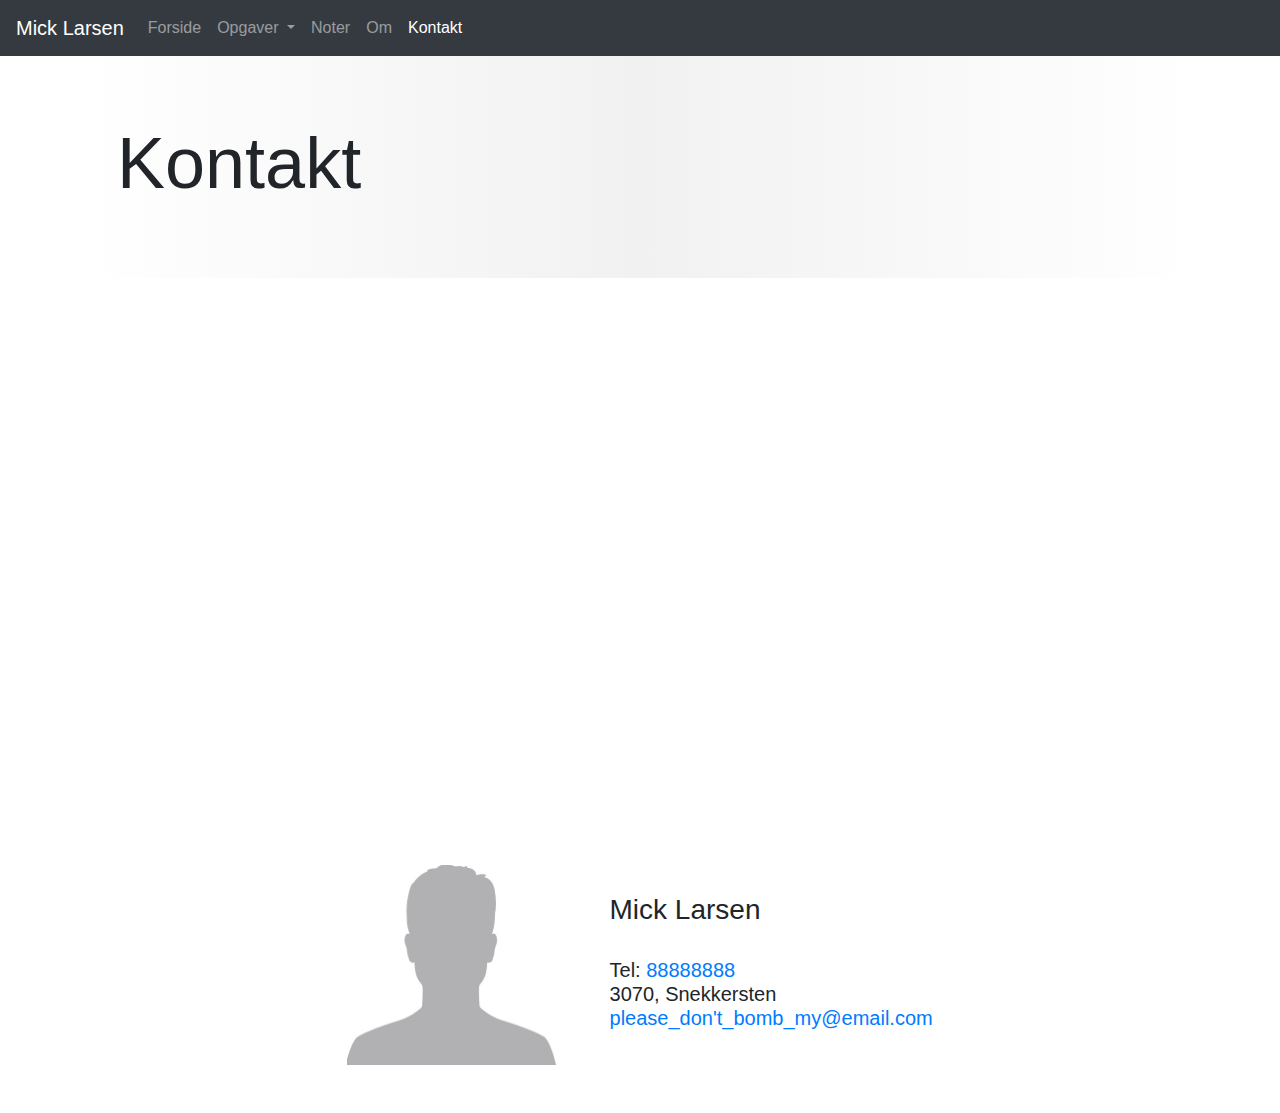
<file: kontakt.html>
<!DOCTYPE html>
<html lang="en" dir="ltr">

<head>
  <meta charset="utf-8">
  <title>Mick Larsen DAT2SEM2020</title>
  <link rel="stylesheet" href="mickcustom.css">
  <link rel="stylesheet" href="bootstrap/css/bootstrap.min.css">
  <link rel="stylesheet" href="highlight/styles/atom-one-dark.css">
  <script src="https://ajax.googleapis.com/ajax/libs/jquery/3.4.1/jquery.min.js"></script>
  <script src="https://cdnjs.cloudflare.com/ajax/libs/popper.js/1.16.0/umd/popper.min.js"></script>
  <script src="bootstrap/js/bootstrap.min.js"></script>
  <script src="highlight/highlight.pack.js"></script>
  <script src="lightbulb.js"></script>
  <script src="anychart-installation-package-8.7.1/js/anychart-base.min.js"></script>
  <script>
    hljs.initHighlightingOnLoad();
  </script>
</head>

<body>
  <nav class="navbar navbar-expand-lg navbar-dark bg-dark">
    <a class="navbar-brand" href="index.html">Mick Larsen</a>
    <button class="navbar-toggler" type="button" data-toggle="collapse" data-target="#navbarSupportedContent" aria-controls="navbarSupportedContent" aria-expanded="false" aria-label="Toggle navigation">
        <span class="navbar-toggler-icon"></span>
      </button>

    <div class="collapse navbar-collapse" id="navbarSupportedContent">
      <ul class="navbar-nav mr-auto">
        <li class="nav-item">
          <a class="nav-link" href="index.html">Forside</a>
        </li>
        <li class="nav-item dropdown">
          <a class="nav-link dropdown-toggle" href="#" id="navbarDropdown" role="button" data-toggle="dropdown" aria-haspopup="true" aria-expanded="false">
              Opgaver
            </a>
          <div class="dropdown-menu" aria-labelledby="navbarDropdown">
            <a class="dropdown-item " href="ugentlige_opgaver.html">Ugentlige opgaver</a>
            <div class="dropdown-divider"></div>
            <a class="dropdown-item" href="projekter.html">Projekter</a>
          </div>
        </li>
        <li class="nav-item">
          <a class="nav-link" href="noter.html">Noter </a>
        </li>
        <li class="nav-item">
          <a class="nav-link" href="om.html">Om </a>
        </li>
        <li class="nav-item">
          <a class="nav-link active" href="kontakt.html">Kontakt </a>
        </li>
      </ul>
    </div>
  </nav>
  <!-- ###################################
            NAVBAR SLUTTER
#########################################-->

  <div class="container">

    <div class="jumbotron jumboanypage">
      <h1 class="display-3">Kontakt</h1>
    </div>
    <!-- ###################################
              CONTENT BEGYNDER
  #########################################-->


<div class="row">
  <div class="col-md">
    <iframe width="100%" height="500px" frameborder="0" scrolling="no" marginheight="0" marginwidth="0" src="https://www.openstreetmap.org/export/embed.html?bbox=12.54690170288086%2C56.003468400282934%2C12.607841491699219%2C56.04620526516094&amp;layer=mapnik" style="border: 0"></iframe><br/>
  </div>
</div>
<br />
<br />
<div class="row ">
  <div class="col-md"></div>
  <div class="col-md">
    <img src="img/profpic.png" height="200px" width="auto" />
  </div>
  <div class="col-md vertical-align"><h3>Mick Larsen</h3><br />
  <h5>Tel: <a href="tel:88888888">88888888</a><br />3070, Snekkersten<br />
  <a href="mailto:forgetit@mail.com">please_don't_bomb_my@email.com</a></h5>
  </div>
<div class="col-md"></div>
</div>
<br />
<br />



  </div>
  <!-- Sidste div hører til main container -->
</body>

</html>
</file>
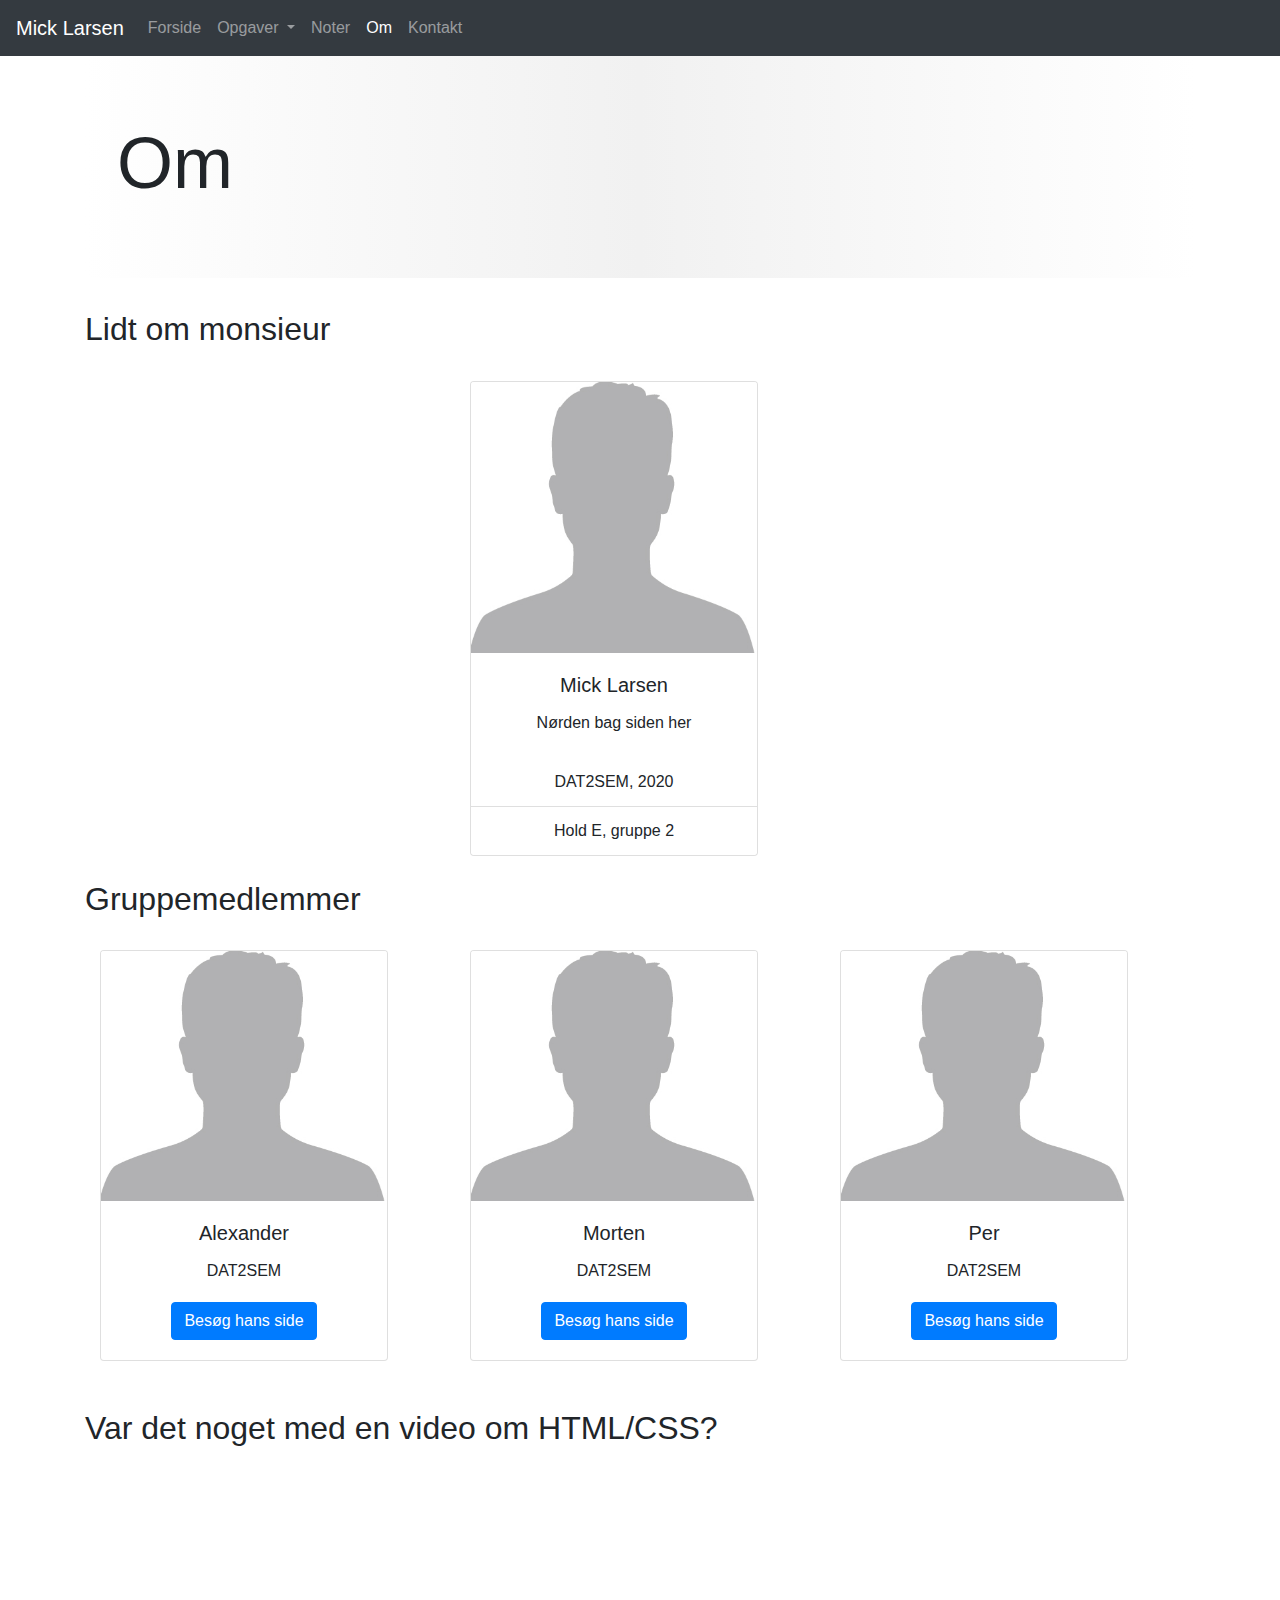
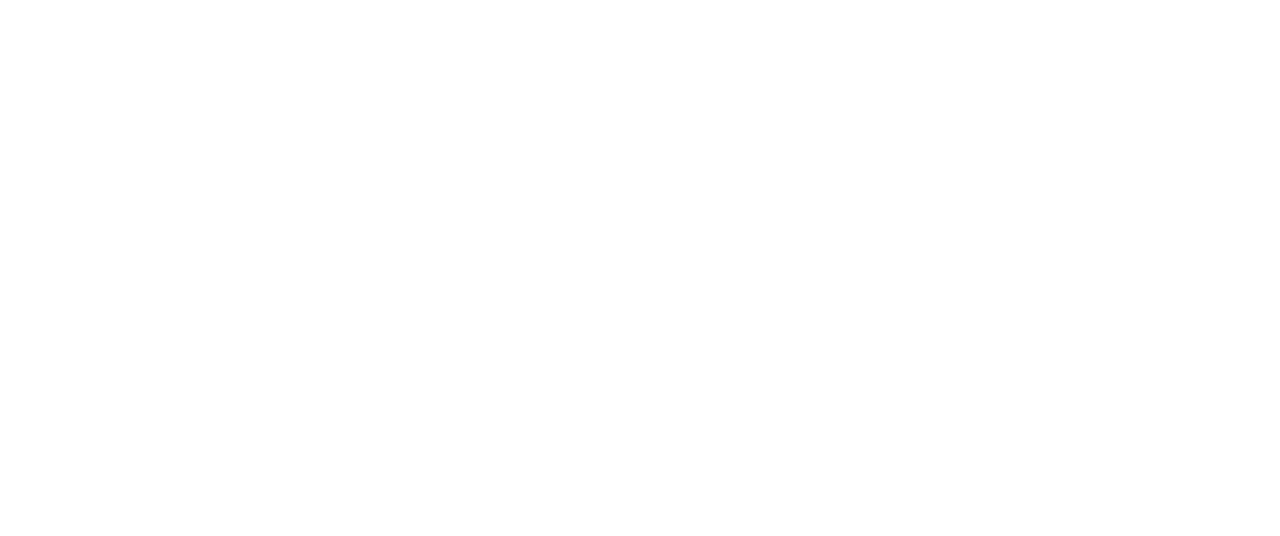
<file: om.html>
<!DOCTYPE html>
<html lang="en" dir="ltr">

<head>
  <meta charset="utf-8">
  <title>Mick Larsen DAT2SEM2020</title>
  <link rel="stylesheet" href="mickcustom.css">
  <link rel="stylesheet" href="bootstrap/css/bootstrap.min.css">
  <link rel="stylesheet" href="highlight/styles/atom-one-dark.css">
  <script src="https://ajax.googleapis.com/ajax/libs/jquery/3.4.1/jquery.min.js"></script>
  <script src="https://cdnjs.cloudflare.com/ajax/libs/popper.js/1.16.0/umd/popper.min.js"></script>
  <script src="bootstrap/js/bootstrap.min.js"></script>
  <script src="highlight/highlight.pack.js"></script>
  <script src="lightbulb.js"></script>
  <script src="anychart-installation-package-8.7.1/js/anychart-base.min.js"></script>
  <script>
    hljs.initHighlightingOnLoad();
  </script>
</head>

<body>
  <nav class="navbar navbar-expand-lg navbar-dark bg-dark">
    <a class="navbar-brand" href="index.html">Mick Larsen</a>
    <button class="navbar-toggler" type="button" data-toggle="collapse" data-target="#navbarSupportedContent" aria-controls="navbarSupportedContent" aria-expanded="false" aria-label="Toggle navigation">
        <span class="navbar-toggler-icon"></span>
      </button>

    <div class="collapse navbar-collapse" id="navbarSupportedContent">
      <ul class="navbar-nav mr-auto">
        <li class="nav-item">
          <a class="nav-link" href="index.html">Forside</a>
        </li>
        <li class="nav-item dropdown">
          <a class="nav-link dropdown-toggle" href="#" id="navbarDropdown" role="button" data-toggle="dropdown" aria-haspopup="true" aria-expanded="false">
              Opgaver
            </a>
          <div class="dropdown-menu" aria-labelledby="navbarDropdown">
            <a class="dropdown-item " href="ugentlige_opgaver.html">Ugentlige opgaver</a>
            <div class="dropdown-divider"></div>
            <a class="dropdown-item" href="projekter.html">Projekter</a>
          </div>
        </li>
        <li class="nav-item">
          <a class="nav-link" href="noter.html">Noter </a>
        </li>
        <li class="nav-item">
          <a class="nav-link active" href="om.html">Om </a>
        </li>
        <li class="nav-item">
          <a class="nav-link" href="kontakt.html">Kontakt </a>
        </li>
      </ul>
    </div>
  </nav>
  <!-- ###################################
            NAVBAR SLUTTER
#########################################-->

  <div class="container">

    <div class="jumbotron jumboanypage">
      <h1 class="display-3">Om</h1>
    </div>
    <!-- ###################################
              CONTENT BEGYNDER
  #########################################-->
    <h2>Lidt om monsieur</h2>
    <br />
    <div class="card-group">
      <div class="col-md"></div>
      <div class="col-md">
        <div class="card  text-center" style="width: 18rem;">
          <img src="img/profpic.png" class="card-img-top" alt="...">
          <div class="card-body">
            <h5 class="card-title">Mick Larsen</h5>
            <p class="card-text">Nørden bag siden her</p>
          </div>
          <ul class="list-group list-group-flush">
            <li class="list-group-item">DAT2SEM, 2020</li>
            <li class="list-group-item">Hold E, gruppe 2</li>
          </ul>
        </div>
      </div>
      <div class="col-md"></div>
    </div>
    <br />
    <h2>Gruppemedlemmer</h2><br />

    <div class="card-group">
      <div class="col-md">
        <div class="card text-center" style="width: 18rem;">
          <img src="img/profpic.png" height="250px" width="auto" class="card-img-top" alt="...">
          <div class="card-body">
            <h5 class="card-title">Alexander</h5>
            <p class="card-text">DAT2SEM</p>
            <a href="http://188.166.58.233:8080/home/" class="btn btn-primary">Besøg hans side</a>
          </div>
        </div>
      </div>
      <div class="col-md">
        <div class="card text-center" style="width: 18rem;">
          <img src="img/profpic.png" height="250px" width="auto" class="card-img-top" alt="...">
          <div class="card-body">
            <h5 class="card-title">Morten</h5>
            <p class="card-text">DAT2SEM</p>
            <a href="http://178.128.250.193:8080/home/" class="btn btn-primary">Besøg hans side</a>
          </div>
        </div>
      </div>
      <div class="col-md">
        <div class="card text-center" style="width: 18rem;">
          <img src="img/profpic.png" height="250px" width="auto" class="card-img-top" alt="...">
          <div class="card-body">
            <h5 class="card-title">Per</h5>
            <p class="card-text">DAT2SEM</p>
            <a href="http://188.166.60.119:8080/main/" class="btn btn-primary">Besøg hans side</a>
          </div>
        </div>
      </div>
    </div>
    <br />
    <br />
    <div class="row">
      <div class="col-md">
        <h2>Var det noget med en video om HTML/CSS?</h2>
      </div>
    </div>
    <br />
    <div class="row">
      <div class="col">
        <div class="embed-responsive embed-responsive-16by9">
          <iframe width="560" height="315" src="https://www.youtube.com/embed/pQN-pnXPaVg" frameborder="0" allow="accelerometer; autoplay; encrypted-media; gyroscope; picture-in-picture" allowfullscreen></iframe>
        </div>
      </div>
    </div>
    <div style="height:2em;"></div>


  </div>
  <!-- Sidste div hører til main container -->
</body>

</html>
</file>
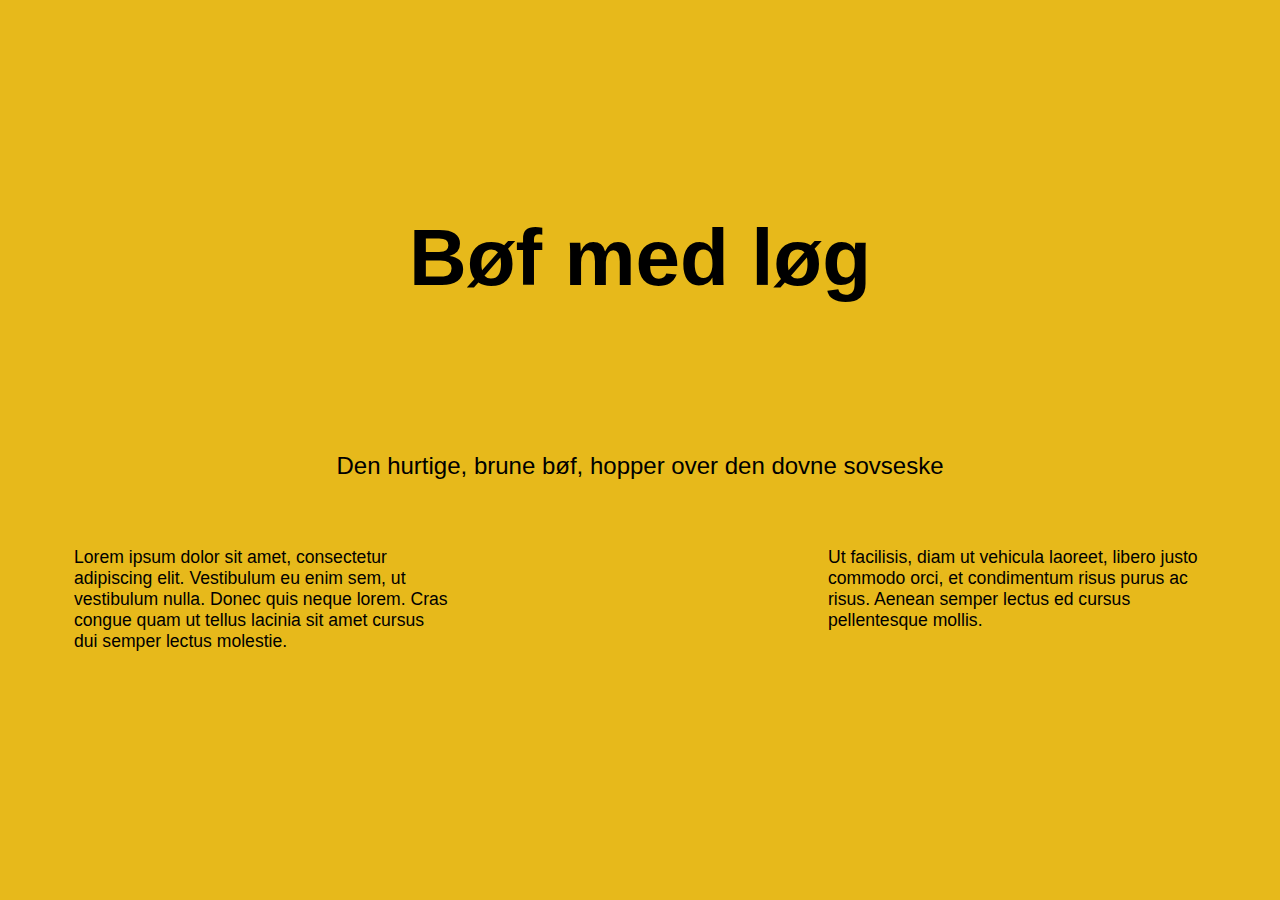
<file: opg3.html>
<!DOCTYPE html>
<html lang="en" dir="ltr">
  <head>
    <meta charset="utf-8">
    <title></title>
  </head>
  <body style="background-color:#e7b91b">
<div class="row" style="margin-top:20%; line-height:10px;">
  <div class="col-cent" style="text-align:center;"><h1 style="font-family: Lucida Sans Unicode, sans-serif;font-size:5em;">Bøf med løg</h1></div>
</div>
<div class="row" style="margin-top:15%">
  <div class="col-cent" style="text-align:center;font-family: Lucida Sans Unicode, sans-serif;font-size:1.5em;">Den hurtige, brune bøf, hopper over den dovne sovseske</div>
</div>
<table style="width:100%;margin-top:5%">
  <td style="float:left;margin-left:5%;font-family:Lucida Sans Unicode, sans-serif; font-size: 1.1em;width:30%">Lorem ipsum dolor sit amet, consectetur adipiscing elit. Vestibulum eu enim sem, ut vestibulum nulla. Donec quis neque lorem. Cras congue quam ut tellus lacinia sit amet cursus dui semper lectus molestie.</td>
  <td style="float:right; margin-right:5%;font-family:Lucida Sans Unicode, sans-serif; font-size: 1.1em;width:30%">Ut facilisis, diam ut vehicula laoreet, libero justo commodo orci, et condimentum risus purus ac risus. Aenean semper lectus ed cursus pellentesque mollis.</td>
</table>

  </body>
</html>
</file>
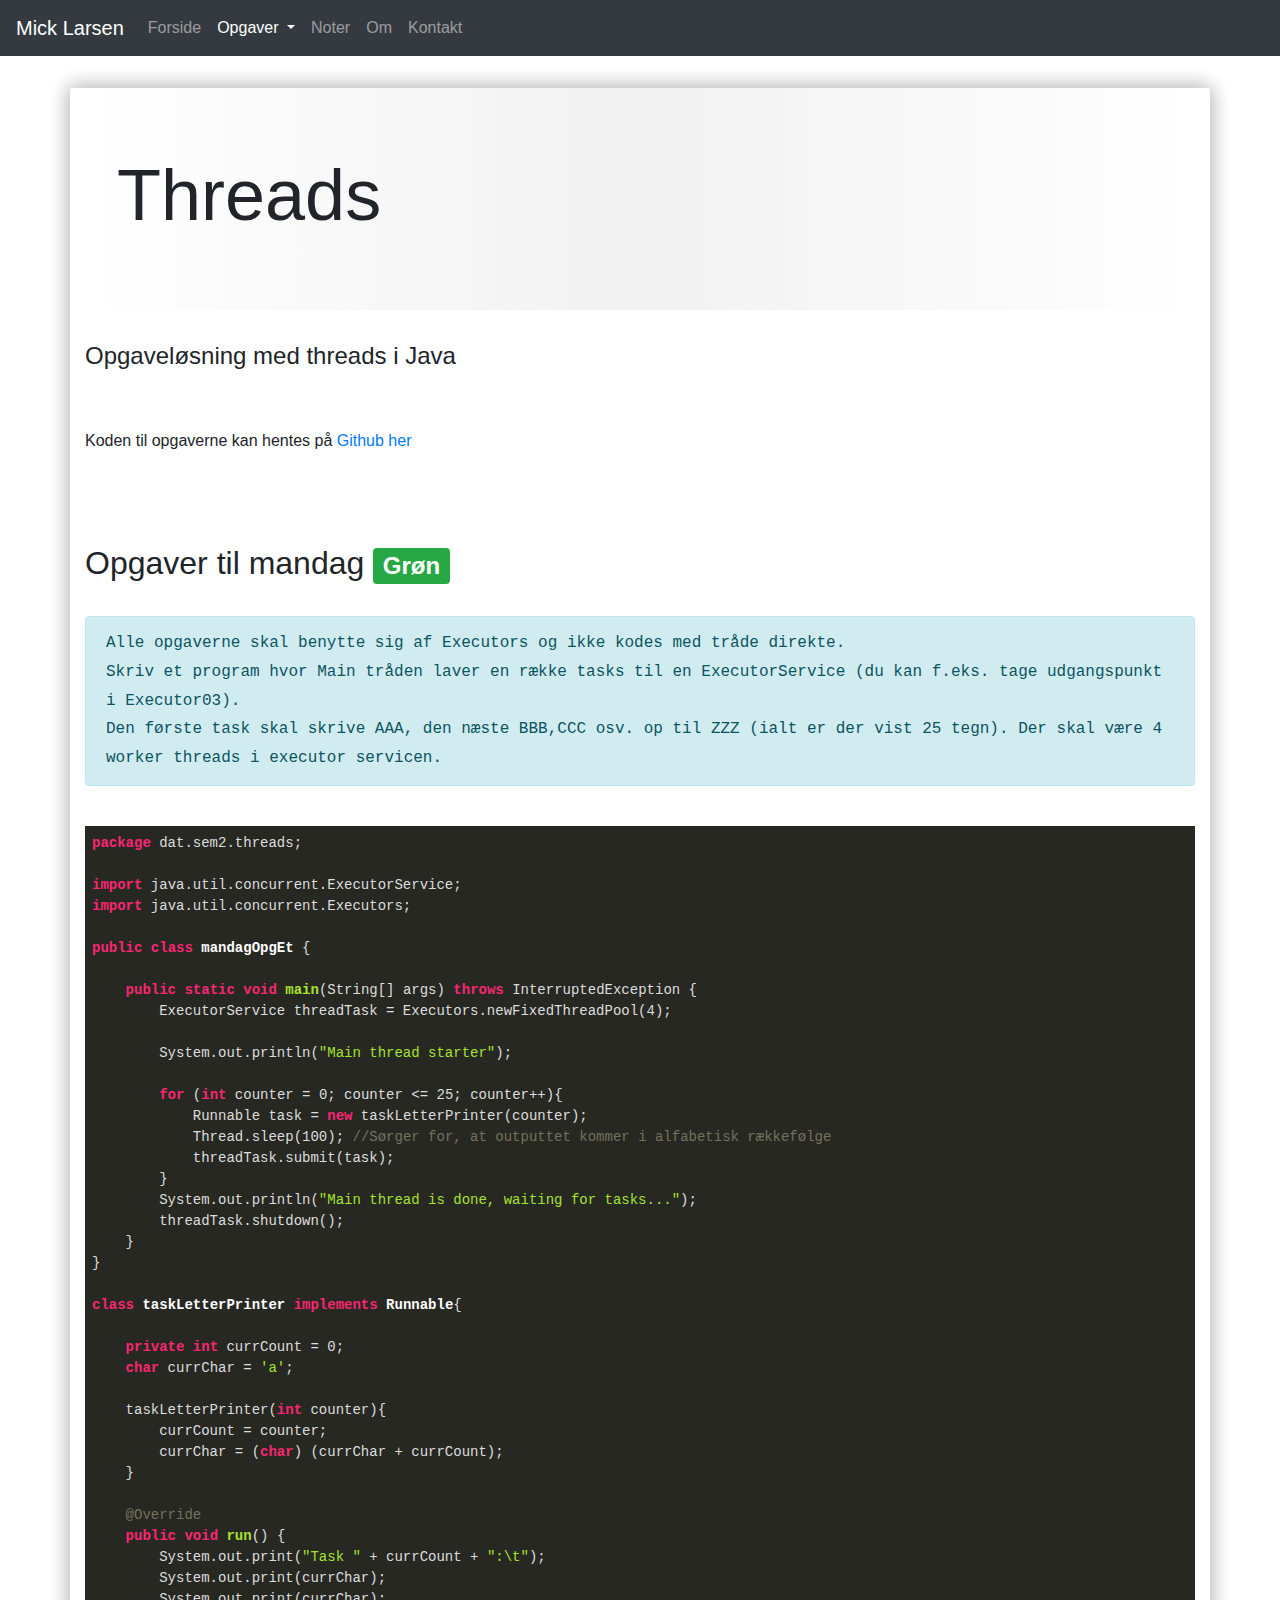
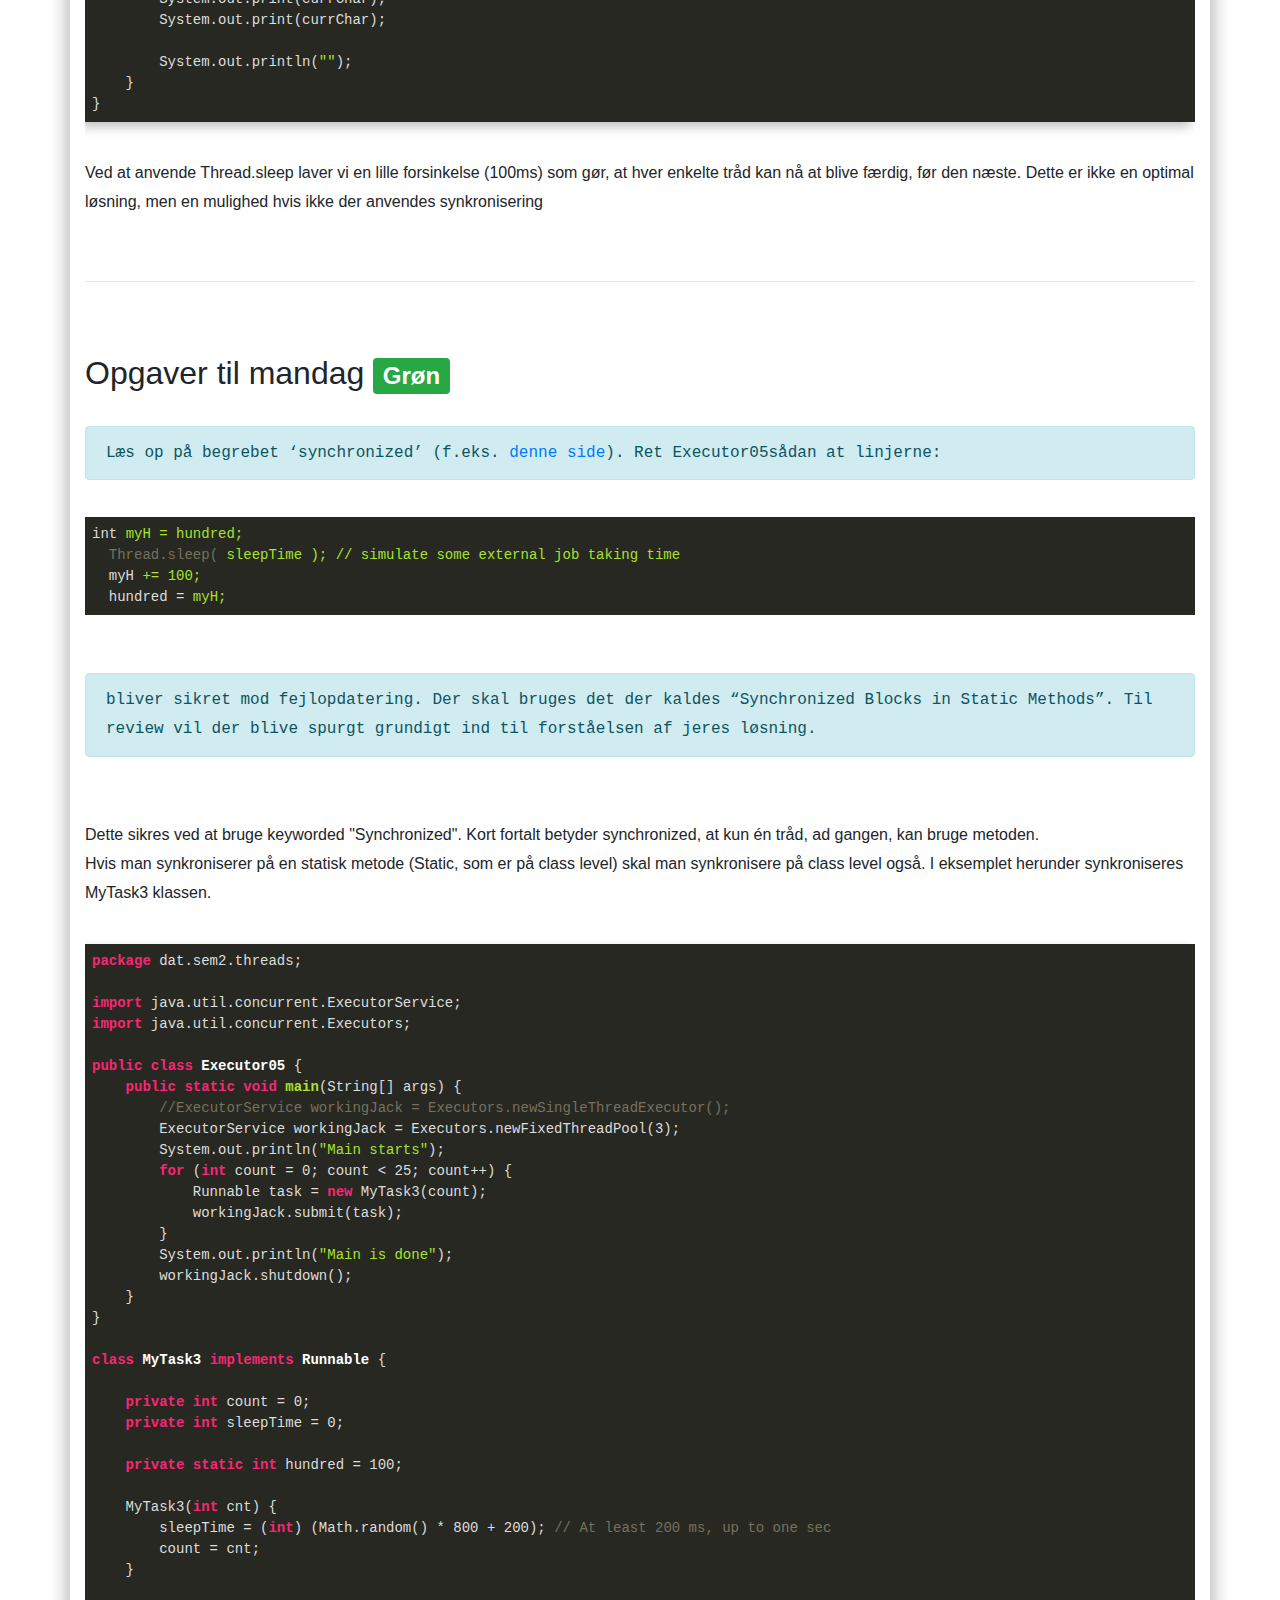
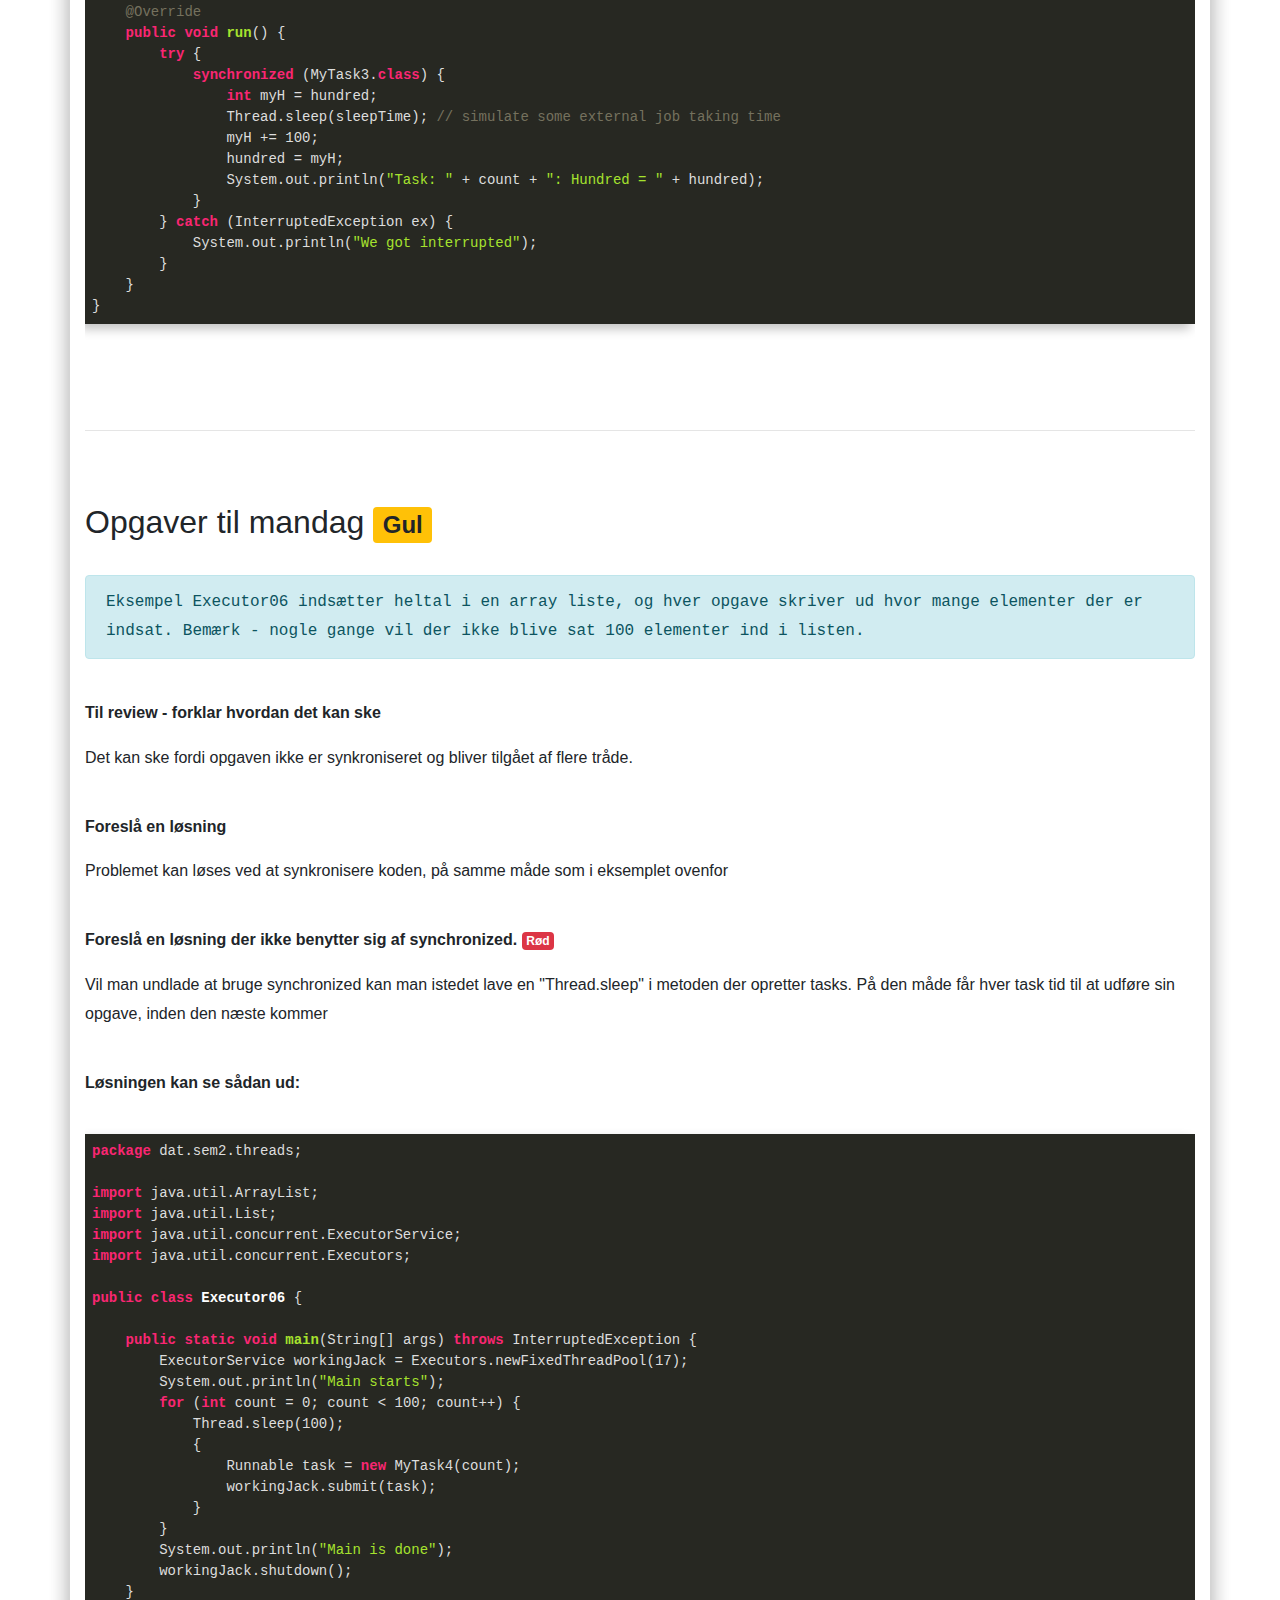
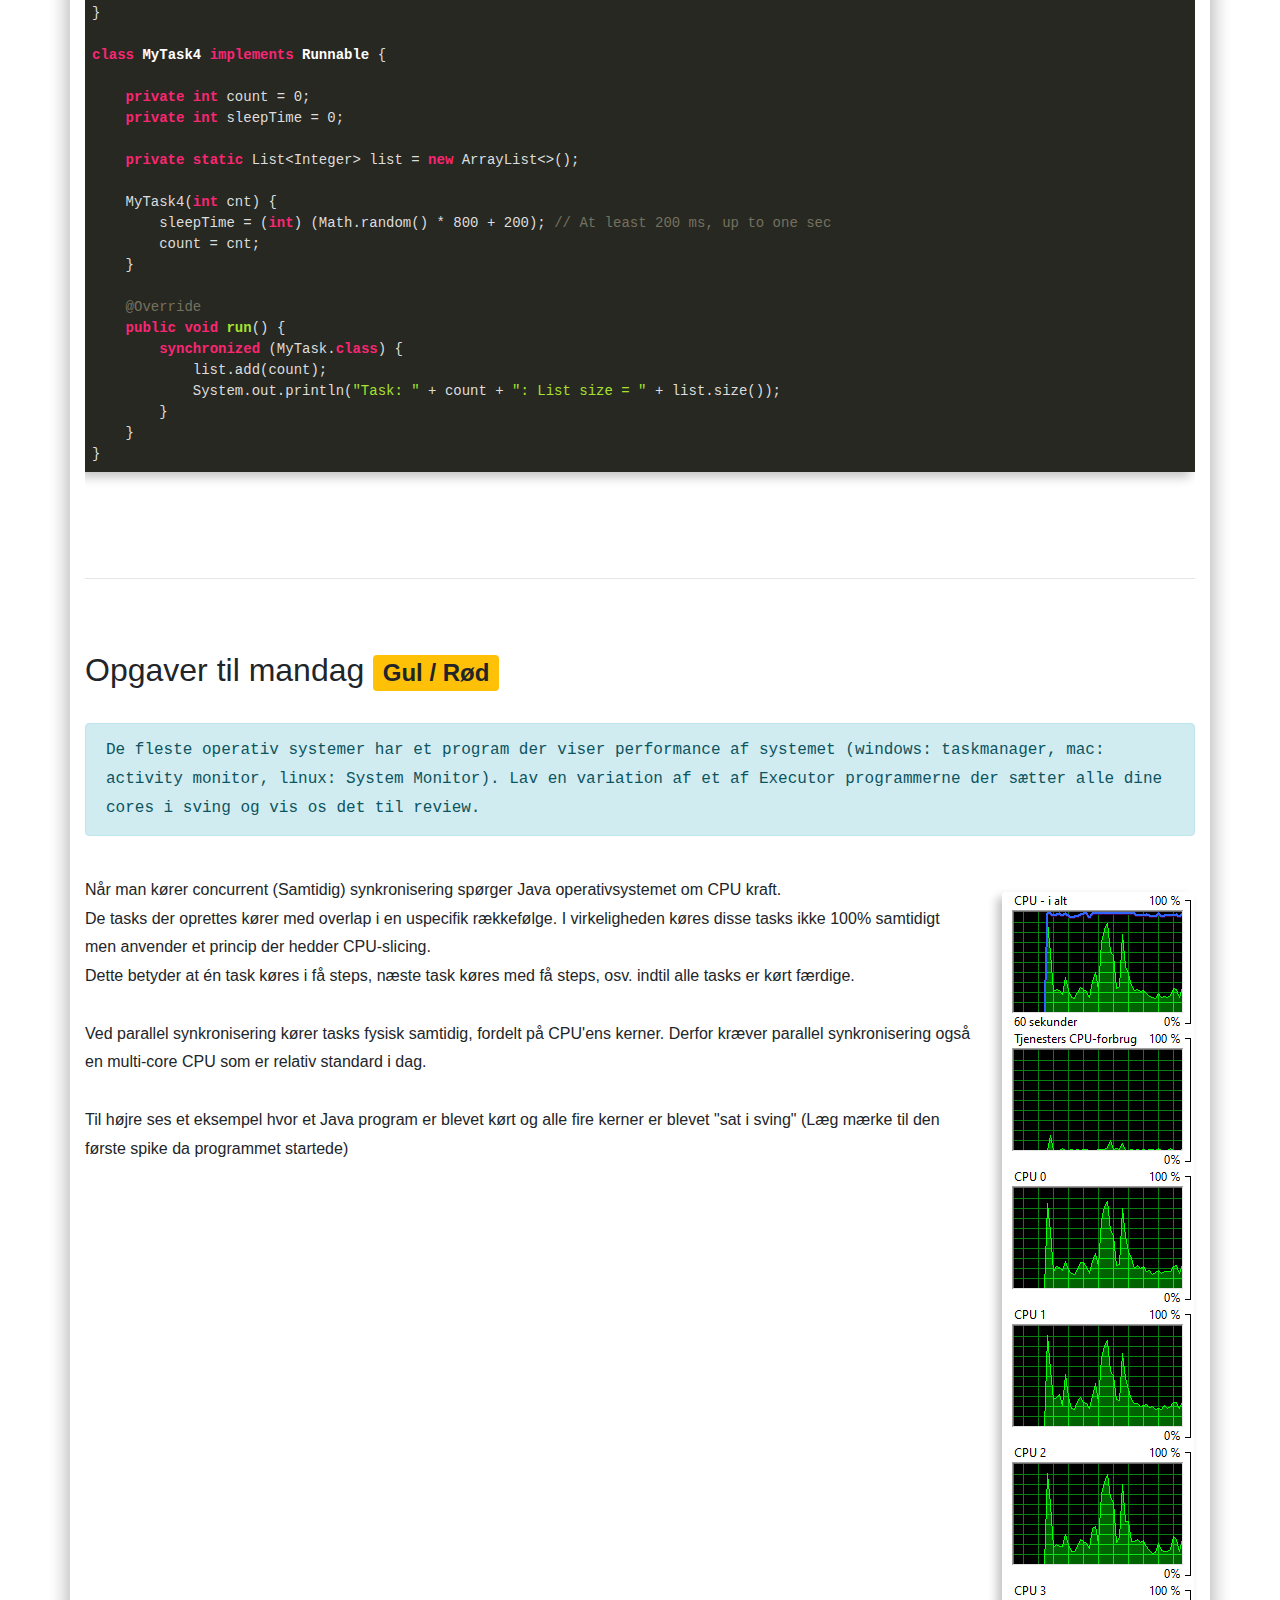
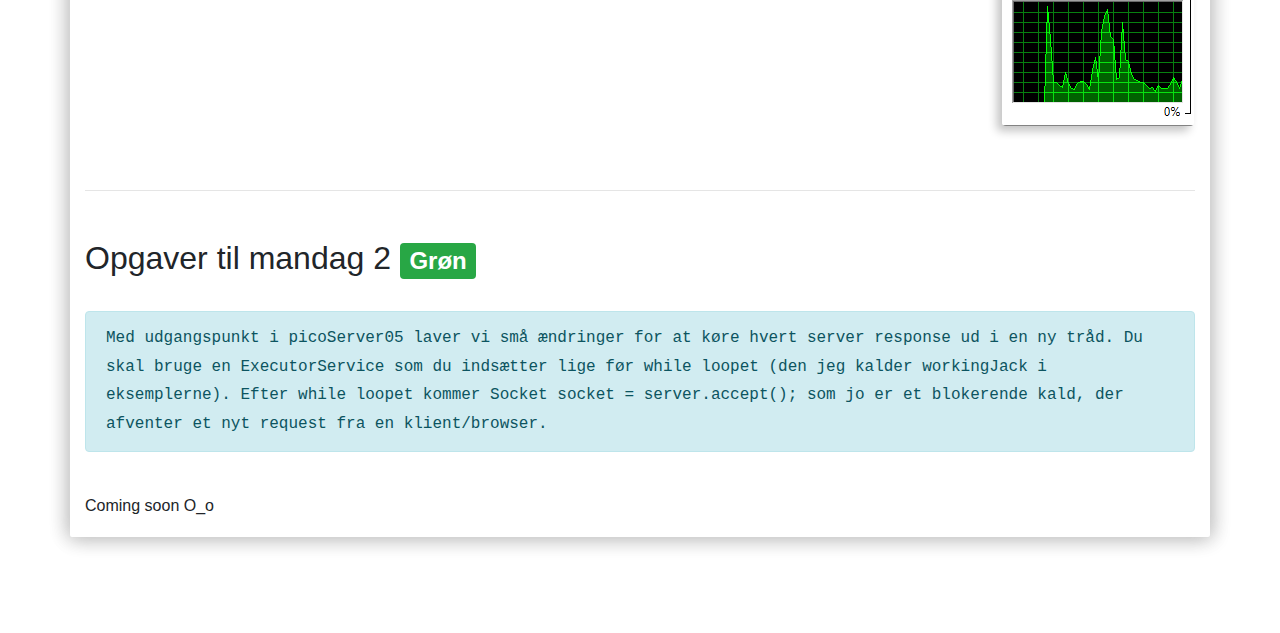
<file: opgThreads.html>
<!DOCTYPE html>
<html lang="en" dir="ltr">

<head>
  <meta charset="utf-8">
  <title>Mick Larsen DAT2SEM2020</title>
  <link rel="stylesheet" href="mickcustom.css">
  <link rel="stylesheet" href="bootstrap/css/bootstrap.min.css">
  <link rel="stylesheet" href="highlight/styles/monokai.css">
  <script src="https://ajax.googleapis.com/ajax/libs/jquery/3.4.1/jquery.min.js"></script>
  <script src="https://cdnjs.cloudflare.com/ajax/libs/popper.js/1.16.0/umd/popper.min.js"></script>
  <script src="bootstrap/js/bootstrap.min.js"></script>
  <script src="highlight/highlight.pack.js"></script>
  <script src="lightbulb.js"></script>
  <script src="anychart-installation-package-8.7.1/js/anychart-base.min.js"></script>
  <script>
    hljs.initHighlightingOnLoad();
  </script>
</head>

<body>
  <nav class="navbar navbar-expand-lg navbar-dark bg-dark">
    <a class="navbar-brand" href="index.html">Mick Larsen</a>
    <button class="navbar-toggler" type="button" data-toggle="collapse" data-target="#navbarSupportedContent" aria-controls="navbarSupportedContent" aria-expanded="false" aria-label="Toggle navigation">
        <span class="navbar-toggler-icon"></span>
      </button>

    <div class="collapse navbar-collapse" id="navbarSupportedContent">
      <ul class="navbar-nav mr-auto">
        <li class="nav-item">
          <a class="nav-link" href="index.html">Forside</a>
        </li>
        <li class="nav-item dropdown active">
          <a class="nav-link dropdown-toggle" href="#" id="navbarDropdown" role="button" data-toggle="dropdown" aria-haspopup="true" aria-expanded="false">
              Opgaver
            </a>
          <div class="dropdown-menu" aria-labelledby="navbarDropdown">
            <a class="dropdown-item active" href="ugentlige_opgaver.html">Ugentlige opgaver</a>
            <div class="dropdown-divider"></div>
            <a class="dropdown-item" href="projekter.html">Projekter</a>
          </div>
        </li>
        <li class="nav-item">
          <a class="nav-link" href="noter.html">Noter </a>
        </li>
        <li class="nav-item">
          <a class="nav-link" href="om.html">Om </a>
        </li>
        <li class="nav-item">
          <a class="nav-link" href="kontakt.html">Kontakt </a>
        </li>
      </ul>
    </div>
  </nav>
  <!-- ###################################
            NAVBAR SLUTTER
#########################################-->

  <div class="container main_container">

    <div class="jumbotron jumboanypage">
      <h1 class="display-3">Threads</h1>
    </div>
    <!-- ###################################
              CONTENT BEGYNDER
  #########################################-->

    <div class="row">
      <div class="col-md">
        <h4>Opgaveløsning med threads i Java</h4><br />
        <br />
        <p>Koden til opgaverne kan hentes på <a href="https://github.com/MivleDK/Modul1Threads.git">Github her</a></p>
      </div>
    </div>
    <div class="vert-space"></div>
    <br />
    <div class="row">
      <div class="col-md">
        <h2>Opgaver til mandag <span class="badge badge-success">Grøn</span></h2><br />
        <p class="text-monospace alert alert-info">Alle opgaverne skal benytte sig af Executors og ikke kodes med tråde direkte.<br />Skriv et program hvor Main tråden laver en række tasks til en ExecutorService (du kan f.eks. tage udgangspunkt i Executor03). <br /> Den første task skal skrive
          AAA, den næste BBB,CCC osv. op til ZZZ (ialt er der vist 25 tegn). Der skal være 4 worker threads i executor servicen.</p><br />
      </div>
    </div>
    <div class="row">
      <div class="col-md">

        <pre><code class="java drop-that-shadow">package dat.sem2.threads;

import java.util.concurrent.ExecutorService;
import java.util.concurrent.Executors;

public class mandagOpgEt {

    public static void main(String[] args) throws InterruptedException {
        ExecutorService threadTask = Executors.newFixedThreadPool(4);

        System.out.println(&quot;Main thread starter&quot;);

        for (int counter = 0; counter &lt;= 25; counter++){
            Runnable task = new taskLetterPrinter(counter);
            Thread.sleep(100); //S&oslash;rger for, at outputtet kommer i alfabetisk r&aelig;kkef&oslash;lge
            threadTask.submit(task);
        }
        System.out.println(&quot;Main thread is done, waiting for tasks...&quot;);
        threadTask.shutdown();
    }
}

class taskLetterPrinter implements Runnable{

    private int currCount = 0;
    char currChar = 'a';

    taskLetterPrinter(int counter){
        currCount = counter;
        currChar = (char) (currChar + currCount);
    }

    @Override
    public void run() {
        System.out.print(&quot;Task &quot; + currCount + &quot;:\t&quot;);
        System.out.print(currChar);
        System.out.print(currChar);
        System.out.print(currChar);

        System.out.println(&quot;&quot;);
    }
}
</code>
</pre>
</div>
    </div>
    <div class="row">
      <div class="col-md">
        <p>Ved at anvende Thread.sleep laver vi en lille forsinkelse (100ms) som gør, at hver enkelte tråd kan nå at blive færdig, før den næste. Dette er ikke en optimal løsning, men en mulighed hvis ikke der anvendes synkronisering</p>
      </div>
    </div>

    <hr class="vert-space" />

    <div class="vert-space"></div>
    <br />
    <div class="row">
      <div class="col-md">
        <h2>Opgaver til mandag <span class="badge badge-success">Grøn</span></h2><br />
        <p class="text-monospace alert alert-info">Læs op på begrebet ‘synchronized’ (f.eks. <a href="http://tutorials.jenkov.com/java-concurrency/synchronized.html">denne side</a>). Ret Executor05sådan at linjerne:</p>
          <pre>
            <code ="java drop-that-shadow">int myH = hundred;
  Thread.sleep( sleepTime ); // simulate some external job taking time
  myH += 100;
  hundred = myH;    </code>
          </pre>
<p class="text-monospace alert alert-info">bliver sikret mod fejlopdatering.
Der skal bruges det der kaldes “Synchronized Blocks in Static Methods”. Til review vil der blive spurgt grundigt ind til forståelsen af jeres løsning.</p>
      </div>
    </div>
<div class="vert-space"></div>
    <div class="row">
      <div class="col-md">
        <p>Dette sikres ved at bruge keyworded "Synchronized". Kort fortalt betyder synchronized, at kun én tråd, ad gangen, kan bruge metoden.<br />
        Hvis man synkroniserer på en statisk metode (Static, som er på class level) skal man synkronisere på class level også. I eksemplet herunder synkroniseres MyTask3 klassen.</p>
      </div>
    </div>
    <div class="row">
      <div class="col-md">
        <pre>
          <code class="java drop-that-shadow">package dat.sem2.threads;

import java.util.concurrent.ExecutorService;
import java.util.concurrent.Executors;

public class Executor05 {
    public static void main(String[] args) {
        //ExecutorService workingJack = Executors.newSingleThreadExecutor();
        ExecutorService workingJack = Executors.newFixedThreadPool(3);
        System.out.println(&quot;Main starts&quot;);
        for (int count = 0; count &lt; 25; count++) {
            Runnable task = new MyTask3(count);
            workingJack.submit(task);
        }
        System.out.println(&quot;Main is done&quot;);
        workingJack.shutdown();
    }
}

class MyTask3 implements Runnable {

    private int count = 0;
    private int sleepTime = 0;

    private static int hundred = 100;

    MyTask3(int cnt) {
        sleepTime = (int) (Math.random() * 800 + 200); // At least 200 ms, up to one sec
        count = cnt;
    }

    @Override
    public void run() {
        try {
            synchronized (MyTask3.class) {
                int myH = hundred;
                Thread.sleep(sleepTime); // simulate some external job taking time
                myH += 100;
                hundred = myH;
                System.out.println(&quot;Task: &quot; + count + &quot;: Hundred = &quot; + hundred);
            }
        } catch (InterruptedException ex) {
            System.out.println(&quot;We got interrupted&quot;);
        }
    }
}</code>
        </pre>
      </div>
    </div>

    <hr class="vert-space" />

    <div class="vert-space"></div>
    <br />
    <div class="row">
      <div class="col-md">
        <h2>Opgaver til mandag <span class="badge badge-warning">Gul</span></h2><br />
        <p class="text-monospace alert alert-info">Eksempel Executor06 indsætter heltal i en array liste, og hver opgave skriver ud hvor mange elementer der er indsat. Bemærk - nogle gange vil der ikke blive sat 100 elementer ind i listen.</p><br />
  <p class="font-weight-bold">Til review - forklar hvordan det kan ske</p>
  <p>Det kan ske fordi opgaven ikke er synkroniseret og bliver tilgået af flere tråde.</p><br />
  <p class="font-weight-bold">Foreslå en løsning</p>
  <p>Problemet kan løses ved at synkronisere koden, på samme måde som i eksemplet ovenfor</p><br />
  <p class="font-weight-bold">Foreslå en løsning der ikke benytter sig af synchronized. <span class="badge badge-danger">Rød</span></p>
  <p>Vil man  undlade at bruge synchronized kan man istedet lave en "Thread.sleep" i metoden der opretter tasks. På den måde får hver task tid til at udføre sin opgave, inden den næste kommer <til></til></p><br />
  <p class="font-weight-bold">Løsningen kan se sådan ud:</p>
</div>
</div>
<div class="row">
  <div class="col-md">
    <pre>
      <code class="java drop-that-shadow">package dat.sem2.threads;

import java.util.ArrayList;
import java.util.List;
import java.util.concurrent.ExecutorService;
import java.util.concurrent.Executors;

public class Executor06 {

    public static void main(String[] args) throws InterruptedException {
        ExecutorService workingJack = Executors.newFixedThreadPool(17);
        System.out.println(&quot;Main starts&quot;);
        for (int count = 0; count &lt; 100; count++) {
            Thread.sleep(100);
            {
                Runnable task = new MyTask4(count);
                workingJack.submit(task);
            }
        }
        System.out.println(&quot;Main is done&quot;);
        workingJack.shutdown();
    }
}

class MyTask4 implements Runnable {

    private int count = 0;
    private int sleepTime = 0;

    private static List&lt;Integer&gt; list = new ArrayList&lt;&gt;();

    MyTask4(int cnt) {
        sleepTime = (int) (Math.random() * 800 + 200); // At least 200 ms, up to one sec
        count = cnt;
    }

    @Override
    public void run() {
        synchronized (MyTask.class) {
            list.add(count);
            System.out.println(&quot;Task: &quot; + count + &quot;: List size = &quot; + list.size());
        }
    }
}</code>
    </pre>
  </div>
</div>

<hr class="vert-space" />

<div class="vert-space"></div>
<br />
<div class="row">
  <div class="col-md">
    <h2>Opgaver til mandag <span class="badge badge-warning">Gul / Rød</span></h2><br />
    <p class="text-monospace alert alert-info">De fleste operativ systemer har et program der viser performance af systemet (windows: taskmanager, mac: activity monitor, linux: System Monitor). Lav en variation af et af Executor programmerne der sætter alle dine cores i sving og vis os det til review.</p><br />
  </div>
</div>
<div class="row">
  <div class="col-md">
<p>Når man kører concurrent (Samtidig) synkronisering spørger Java operativsystemet om CPU kraft.<br />De tasks der oprettes kører med overlap i en uspecifik rækkefølge. I virkeligheden køres disse tasks ikke 100% samtidigt men anvender et princip der hedder CPU-slicing.<br />Dette betyder at én task køres i få steps, næste task køres med få steps, osv. indtil alle tasks er kørt færdige.<br />
  <br />Ved parallel synkronisering kører tasks fysisk samtidig, fordelt på CPU'ens kerner. Derfor kræver parallel synkronisering også en multi-core CPU som er relativ standard i dag.
<br /><br />Til højre ses et eksempel hvor et Java program er blevet kørt og alle fire kerner er blevet "sat i sving" (Læg mærke til den første spike da programmet startede)</p>
  </div>
  <div class="col-xs">
    <a href="img/cpu.png"><img src="img/cpu.png" style="margin: 1em !important;" class="img-fluid rounded mx-auto d-block drop-that-shadow" alt="responsive image"></a>
  </div>
</div>
<hr class="vert-space" />

<div class="row">
  <div class="col-md">
    <h2>Opgaver til mandag 2 <span class="badge badge-success">Grøn</span></h2><br />
    <p class="text-monospace alert alert-info">Med udgangspunkt i picoServer05 laver vi små ændringer for at køre hvert server response ud i en ny tråd. Du skal bruge en ExecutorService som du indsætter lige før while loopet (den jeg kalder workingJack i eksemplerne). Efter while loopet kommer Socket socket = server.accept(); som jo er et blokerende kald, der afventer et nyt request fra en klient/browser.</p><br />
  </div>
</div>
<div class="row">
  <div class="col-md">
<p>Coming soon O_o</p>
  </div>







</div>
  <!-- Sidste div hører til main container -->
</body>

</html>
</file>
<file: mickcustom.css>
#fp_titel{
  font-size: 5em;
}

p{
  line-height: 1.8em;
}

#fp_jumbotron{
background-image: linear-gradient(90deg, #fff, #f1f1f1 , #fff);
}

.jumboanypage{
background-image: linear-gradient(90deg, #fff, #f1f1f1 , #fff);
}

a{
  text-decoration: none !important;
}

#firstlineformat::first-line{
  color: rgb(255, 0, 0);
  font-style: italic;
}

#tableEx{
  width: 20%;
}

#megaknap{
  width: 50%;
  font-size: 5em;
}

.main_container{
  margin-top: 2em;
  margin-bottom: 6em;
  box-shadow: 1px 1px 20px #c3c3c3, -1px -1px 20px #c3c3c3;
  border-radius: 2px;
}

.drop-that-shadow{
  box-shadow: -5px 5px 10px #c3c3c3;
}

.vertical-align{
margin-top: auto;
margin-bottom: auto;
}

.vert-space{
  margin-top: 3em !important;
  margin-bottom: 3em !important;
}

/* #####################################
      DARK MODE CSS
  #####################################*/

.t--light .jumboanypage{
  background-image: linear-gradient(90deg, #fff, #f1f1f1 , #fff);
}

.t--dark{
  background-color: #303030;
}

.t--dark .jumboanypage{
background-image: linear-gradient(90deg, #303030, #363636 , #303030);
}

.t--dark #fp_jumbotron{
  background-image: linear-gradient(90deg, #303030, #363636 , #303030);
}

.t--light .monospace{
  color: black;
}
.t--dark{
  color:white;
}

.t--dark .list-group-item{
  background-color: #363636;
}

.t--dark a{
  color: #ff8a1f;
}

.t--dark .navbar-dark{
  background-color: #303030 !important;
  box-shadow: 1px 1px 20px #8a8a8a, -1px -1px 20px #8a8a8a;
}
</file>
<file: highlight/styles/atom-one-dark.css>
/*

Atom One Dark by Daniel Gamage
Original One Dark Syntax theme from https://github.com/atom/one-dark-syntax

base:    #282c34
mono-1:  #abb2bf
mono-2:  #818896
mono-3:  #5c6370
hue-1:   #56b6c2
hue-2:   #61aeee
hue-3:   #c678dd
hue-4:   #98c379
hue-5:   #e06c75
hue-5-2: #be5046
hue-6:   #d19a66
hue-6-2: #e6c07b

*/

.hljs {
  display: block;
  overflow-x: auto;
  padding: 0.5em;
  color: #abb2bf;
  background: #282c34;
}

.hljs-comment,
.hljs-quote {
  color: #5c6370;
  font-style: italic;
}

.hljs-doctag,
.hljs-keyword,
.hljs-formula {
  color: #c678dd;
}

.hljs-section,
.hljs-name,
.hljs-selector-tag,
.hljs-deletion,
.hljs-subst {
  color: #e06c75;
}

.hljs-literal {
  color: #56b6c2;
}

.hljs-string,
.hljs-regexp,
.hljs-addition,
.hljs-attribute,
.hljs-meta-string {
  color: #98c379;
}

.hljs-built_in,
.hljs-class .hljs-title {
  color: #e6c07b;
}

.hljs-attr,
.hljs-variable,
.hljs-template-variable,
.hljs-type,
.hljs-selector-class,
.hljs-selector-attr,
.hljs-selector-pseudo,
.hljs-number {
  color: #d19a66;
}

.hljs-symbol,
.hljs-bullet,
.hljs-link,
.hljs-meta,
.hljs-selector-id,
.hljs-title {
  color: #61aeee;
}

.hljs-emphasis {
  font-style: italic;
}

.hljs-strong {
  font-weight: bold;
}

.hljs-link {
  text-decoration: underline;
}
</file>
<file: highlight/styles/monokai.css>
/*
Monokai style - ported by Luigi Maselli - http://grigio.org
*/

.hljs {
  display: block;
  overflow-x: auto;
  padding: 0.5em;
  background: #272822;
  color: #ddd;
}

.hljs-tag,
.hljs-keyword,
.hljs-selector-tag,
.hljs-literal,
.hljs-strong,
.hljs-name {
  color: #f92672;
}

.hljs-code {
  color: #66d9ef;
}

.hljs-class .hljs-title {
  color: white;
}

.hljs-attribute,
.hljs-symbol,
.hljs-regexp,
.hljs-link {
  color: #bf79db;
}

.hljs-string,
.hljs-bullet,
.hljs-subst,
.hljs-title,
.hljs-section,
.hljs-emphasis,
.hljs-type,
.hljs-built_in,
.hljs-builtin-name,
.hljs-selector-attr,
.hljs-selector-pseudo,
.hljs-addition,
.hljs-variable,
.hljs-template-tag,
.hljs-template-variable {
  color: #a6e22e;
}

.hljs-comment,
.hljs-quote,
.hljs-deletion,
.hljs-meta {
  color: #75715e;
}

.hljs-keyword,
.hljs-selector-tag,
.hljs-literal,
.hljs-doctag,
.hljs-title,
.hljs-section,
.hljs-type,
.hljs-selector-id {
  font-weight: bold;
}
</file>
<file: anychart-installation-package-8.7.1/fonts/css/anychart-font.min.css>
/*!
*  AnyChart Fonts by AnyChart - http://anychart.com
*  License - Apache 2.0 License
*/@font-face{font-family:anychart;src:url(../fonts/anychart.eot?3a5dd4cb6397102e9bbbda7f47adf0ab?#iefix) format("embedded-opentype"),url(../fonts/anychart.woff2?3a5dd4cb6397102e9bbbda7f47adf0ab) format("woff2"),url(../fonts/anychart.woff?3a5dd4cb6397102e9bbbda7f47adf0ab) format("woff"),url(../fonts/anychart.ttf?3a5dd4cb6397102e9bbbda7f47adf0ab) format("truetype"),url(../fonts/anychart.svg?3a5dd4cb6397102e9bbbda7f47adf0ab#anychart) format("svg");font-weight:400;font-style:normal}[class*=" ac-"],[class^=ac-]{font-family:anychart!important;speak:none;font-style:normal;font-weight:400!important;font-variant:normal;text-transform:none;line-height:1;-webkit-font-smoothing:antialiased;-moz-osx-font-smoothing:grayscale}.ac-align-center:before{content:"\f101"}.ac-align-justify-copy:before{content:"\f102"}.ac-align-justify:before{content:"\f103"}.ac-align-left:before{content:"\f104"}.ac-align-right:before{content:"\f105"}.ac-anchor-center-bottom:before{content:"\f106"}.ac-anchor-center-top:before{content:"\f107"}.ac-anchor-center:before{content:"\f108"}.ac-anchor-left-bottom:before{content:"\f109"}.ac-anchor-left-center:before{content:"\f10a"}.ac-anchor-left-top:before{content:"\f10b"}.ac-anchor-right-bottom:before{content:"\f10c"}.ac-anchor-right-center:before{content:"\f10d"}.ac-anchor-right-top:before{content:"\f10e"}.ac-andrews-pitchfork:before{content:"\f10f"}.ac-anychart:before{content:"\f110"}.ac-anychart2:before{content:"\f111"}.ac-anygantt:before{content:"\f112"}.ac-anymap:before{content:"\f113"}.ac-anymap2:before{content:"\f114"}.ac-anystock:before{content:"\f115"}.ac-api:before{content:"\f116"}.ac-arrow-down-left-square:before{content:"\f117"}.ac-arrow-down-left-thin:before{content:"\f118"}.ac-arrow-down-right-square:before{content:"\f119"}.ac-arrow-down-right-thin:before{content:"\f11a"}.ac-arrow-down-square:before{content:"\f11b"}.ac-arrow-down-thin:before{content:"\f11c"}.ac-arrow-down:before{content:"\f11d"}.ac-arrow-left-square:before{content:"\f11e"}.ac-arrow-left-thin:before{content:"\f11f"}.ac-arrow-left:before{content:"\f120"}.ac-arrow-right-square:before{content:"\f121"}.ac-arrow-right-thin:before{content:"\f122"}.ac-arrow-right:before{content:"\f123"}.ac-arrow-up-left-square:before{content:"\f124"}.ac-arrow-up-left-thin:before{content:"\f125"}.ac-arrow-up-right-square:before{content:"\f126"}.ac-arrow-up-right-thin:before{content:"\f127"}.ac-arrow-up-square:before{content:"\f128"}.ac-arrow-up-thin:before{content:"\f129"}.ac-arrow-up:before{content:"\f12a"}.ac-asterisk:before{content:"\f12b"}.ac-backward:before{content:"\f12c"}.ac-bars:before{content:"\f12d"}.ac-bold:before{content:"\f12e"}.ac-book:before{content:"\f12f"}.ac-bookmark:before{content:"\f130"}.ac-bullhorn-2:before{content:"\f131"}.ac-bullhorn:before{content:"\f132"}.ac-calendar-plus-o:before{content:"\f133"}.ac-calendar:before{content:"\f134"}.ac-caret-down:before{content:"\f135"}.ac-caret-left:before{content:"\f136"}.ac-caret-right:before{content:"\f137"}.ac-caret-up:before{content:"\f138"}.ac-chart-area:before{content:"\f139"}.ac-chart-column:before{content:"\f13a"}.ac-chart-column2:before{content:"\f13b"}.ac-chart-database-o:before{content:"\f13c"}.ac-chart-database-o2:before{content:"\f13d"}.ac-chart-financial:before{content:"\f13e"}.ac-chart-gauge:before{content:"\f13f"}.ac-chart-ruler-o:before{content:"\f140"}.ac-chart-ruler-pencil:before{content:"\f141"}.ac-chart-ruler-pencil2:before{content:"\f142"}.ac-chart-ruler:before{content:"\f143"}.ac-charts-many:before{content:"\f144"}.ac-check-circle-o:before{content:"\f145"}.ac-check-circle-thick:before{content:"\f146"}.ac-check-thin:before{content:"\f147"}.ac-check:before{content:"\f148"}.ac-checkbox-checked:before{content:"\f149"}.ac-chevron-circle-down-thin:before{content:"\f14a"}.ac-chevron-circle-down:before{content:"\f14b"}.ac-chevron-circle-left-thin:before{content:"\f14c"}.ac-chevron-circle-left:before{content:"\f14d"}.ac-chevron-circle-right-thin:before{content:"\f14e"}.ac-chevron-circle-right:before{content:"\f14f"}.ac-chevron-circle-up-thin:before{content:"\f150"}.ac-chevron-circle-up:before{content:"\f151"}.ac-chevron-down-thick:before{content:"\f152"}.ac-chevron-down:before{content:"\f153"}.ac-chevron-left-thick:before{content:"\f154"}.ac-chevron-left:before{content:"\f155"}.ac-chevron-right-thick:before{content:"\f156"}.ac-chevron-right:before{content:"\f157"}.ac-chevron-up-thick:before{content:"\f158"}.ac-chevron-up:before{content:"\f159"}.ac-clear:before{content:"\f15a"}.ac-clipboard:before{content:"\f15b"}.ac-clone:before{content:"\f15c"}.ac-cloud-upload:before{content:"\f15d"}.ac-code:before{content:"\f15e"}.ac-cog-o:before{content:"\f15f"}.ac-cog:before{content:"\f160"}.ac-collapse:before{content:"\f161"}.ac-comment-o:before{content:"\f162"}.ac-comment:before{content:"\f163"}.ac-comments-o:before{content:"\f164"}.ac-cross:before{content:"\f165"}.ac-deaf:before{content:"\f166"}.ac-desktop:before{content:"\f167"}.ac-diagonal-cros:before{content:"\f168"}.ac-diamond:before{content:"\f169"}.ac-disk-slash:before{content:"\f16a"}.ac-dot-square-o:before{content:"\f16b"}.ac-download-chart:before{content:"\f16c"}.ac-download-picture:before{content:"\f16d"}.ac-download-zip:before{content:"\f16e"}.ac-download:before{content:"\f16f"}.ac-edit:before{content:"\f170"}.ac-ellipse-thin:before{content:"\f171"}.ac-ellipse:before{content:"\f172"}.ac-enlarge:before{content:"\f173"}.ac-envelope:before{content:"\f174"}.ac-exclamation:before{content:"\f175"}.ac-expand:before{content:"\f176"}.ac-facebook:before{content:"\f177"}.ac-fibonacci-arc:before{content:"\f178"}.ac-fibonacci-fan:before{content:"\f179"}.ac-fibonacci-retracement:before{content:"\f17a"}.ac-fibonacci-timezones:before{content:"\f17b"}.ac-file-archive-o:before{content:"\f17c"}.ac-file-code-o:before{content:"\f17d"}.ac-file-excel-o:before{content:"\f17e"}.ac-file-image-o:before{content:"\f17f"}.ac-file-pdf-o:before{content:"\f180"}.ac-file-text:before{content:"\f181"}.ac-fill-o:before{content:"\f182"}.ac-fill:before{content:"\f183"}.ac-folder-open:before{content:"\f184"}.ac-folder:before{content:"\f185"}.ac-font:before{content:"\f186"}.ac-forward:before{content:"\f187"}.ac-forward2:before{content:"\f188"}.ac-free:before{content:"\f189"}.ac-git:before{content:"\f18a"}.ac-globe:before{content:"\f18b"}.ac-group:before{content:"\f18c"}.ac-h-line-dashed-1:before{content:"\f18d"}.ac-h-line-dashed-2:before{content:"\f18e"}.ac-h-line-dashed-3:before{content:"\f18f"}.ac-h-line-dashed-4:before{content:"\f190"}.ac-h-line-dashed-5:before{content:"\f191"}.ac-h-line-dotted-1:before{content:"\f192"}.ac-h-line-dotted-2:before{content:"\f193"}.ac-h-line-dotted-3:before{content:"\f194"}.ac-h-line-dotted-4:before{content:"\f195"}.ac-h-line-dotted-5:before{content:"\f196"}.ac-h-line-thickness-1:before{content:"\f197"}.ac-h-line-thickness-2:before{content:"\f198"}.ac-h-line-thickness-3:before{content:"\f199"}.ac-h-line-thickness-4:before{content:"\f19a"}.ac-h-line-thickness-5:before{content:"\f19b"}.ac-head-arrow:before{content:"\f19c"}.ac-horizontal-line:before{content:"\f19d"}.ac-horizontal-range:before{content:"\f19e"}.ac-html5:before{content:"\f19f"}.ac-infinite-line:before{content:"\f1a0"}.ac-info-circle:before{content:"\f1a1"}.ac-info:before{content:"\f1a2"}.ac-italic:before{content:"\f1a3"}.ac-javascript:before{content:"\f1a4"}.ac-jsfiddle:before{content:"\f1a5"}.ac-keyboard-o:before{content:"\f1a6"}.ac-light-bulb:before{content:"\f1a7"}.ac-line:before{content:"\f1a8"}.ac-linkedin:before{content:"\f1a9"}.ac-lock:before{content:"\f1aa"}.ac-logo:before{content:"\f1ab"}.ac-low-vision:before{content:"\f1ac"}.ac-map-o:before{content:"\f1ad"}.ac-map2-o:before{content:"\f1ae"}.ac-minus:before{content:"\f1af"}.ac-mobile-phone:before{content:"\f1b0"}.ac-mobile:before{content:"\f1b1"}.ac-mouse-pointer:before{content:"\f1b2"}.ac-net:before{content:"\f1b3"}.ac-object-group:before{content:"\f1b4"}.ac-object-ungroup:before{content:"\f1b5"}.ac-overline:before{content:"\f1b6"}.ac-pause:before{content:"\f1b7"}.ac-pentagon:before{content:"\f1b8"}.ac-phone-call:before{content:"\f1b9"}.ac-picture-o:before{content:"\f1ba"}.ac-pinterest:before{content:"\f1bb"}.ac-plane:before{content:"\f1bc"}.ac-play:before{content:"\f1bd"}.ac-plus:before{content:"\f1be"}.ac-position-bottom:before{content:"\f1bf"}.ac-position-center:before{content:"\f1c0"}.ac-position-center2:before{content:"\f1c1"}.ac-position-left:before{content:"\f1c2"}.ac-position-right:before{content:"\f1c3"}.ac-position-top:before{content:"\f1c4"}.ac-preview:before{content:"\f1c5"}.ac-print:before{content:"\f1c6"}.ac-print2:before{content:"\f1c7"}.ac-puzzle-o:before{content:"\f1c8"}.ac-puzzle:before{content:"\f1c9"}.ac-question-circle-1:before{content:"\f1ca"}.ac-question-circle-o:before{content:"\f1cb"}.ac-question-circle-thin:before{content:"\f1cc"}.ac-question-circle:before{content:"\f1cd"}.ac-question:before{content:"\f1ce"}.ac-random:before{content:"\f1cf"}.ac-ray:before{content:"\f1d0"}.ac-rectangle-1:before{content:"\f1d1"}.ac-rectangle-2:before{content:"\f1d2"}.ac-rectangle:before{content:"\f1d3"}.ac-redo:before{content:"\f1d4"}.ac-refresh:before{content:"\f1d5"}.ac-remove-circle:before{content:"\f1d6"}.ac-remove-thin:before{content:"\f1d7"}.ac-remove:before{content:"\f1d8"}.ac-remove2-thin:before{content:"\f1d9"}.ac-reply:before{content:"\f1da"}.ac-resize:before{content:"\f1db"}.ac-reverse:before{content:"\f1dc"}.ac-rss:before{content:"\f1dd"}.ac-ruler-paint-brush-o:before{content:"\f1de"}.ac-ruler-paint-brush:before{content:"\f1df"}.ac-save:before{content:"\f1e0"}.ac-search:before{content:"\f1e1"}.ac-search2:before{content:"\f1e2"}.ac-share:before{content:"\f1e3"}.ac-small-caps:before{content:"\f1e4"}.ac-smile:before{content:"\f1e5"}.ac-sort-alpha-asc:before{content:"\f1e6"}.ac-sort-alpha-desc:before{content:"\f1e7"}.ac-sort-amount-asc:before{content:"\f1e8"}.ac-sort-amount-desc:before{content:"\f1e9"}.ac-sort-asc:before{content:"\f1ea"}.ac-sort-desc:before{content:"\f1eb"}.ac-sort-numeric-asc:before{content:"\f1ec"}.ac-sort-numeric-desc:before{content:"\f1ed"}.ac-sort:before{content:"\f1ee"}.ac-square-double-o:before{content:"\f1ef"}.ac-square:before{content:"\f1f0"}.ac-star-1:before{content:"\f1f1"}.ac-star-2:before{content:"\f1f2"}.ac-star-3:before{content:"\f1f3"}.ac-star-4:before{content:"\f1f4"}.ac-star-5:before{content:"\f1f5"}.ac-star-half-o:before{content:"\f1f6"}.ac-star-o:before{content:"\f1f7"}.ac-star:before{content:"\f1f8"}.ac-stop:before{content:"\f1f9"}.ac-strikethrough:before{content:"\f1fa"}.ac-support:before{content:"\f1fb"}.ac-tint:before{content:"\f1fc"}.ac-trapezium:before{content:"\f1fd"}.ac-trash-o:before{content:"\f1fe"}.ac-trend-channel:before{content:"\f1ff"}.ac-triangle-down:before{content:"\f200"}.ac-triangle-left:before{content:"\f201"}.ac-triangle-right:before{content:"\f202"}.ac-triangle-up:before{content:"\f203"}.ac-triangle:before{content:"\f204"}.ac-twitter:before{content:"\f205"}.ac-underline:before{content:"\f206"}.ac-undo:before{content:"\f207"}.ac-universal-access:before{content:"\f208"}.ac-unlock-alt:before{content:"\f209"}.ac-unlock:before{content:"\f20a"}.ac-upload:before{content:"\f20b"}.ac-user-plus:before{content:"\f20c"}.ac-user-tie:before{content:"\f20d"}.ac-users:before{content:"\f20e"}.ac-v-line-dotted:before{content:"\f20f"}.ac-vertical-line:before{content:"\f210"}.ac-vertical-range:before{content:"\f211"}.ac-zoom-in:before{content:"\f212"}.ac-zoom-out:before{content:"\f213"}.ac-fallback-symbol{display:none}
</file>
